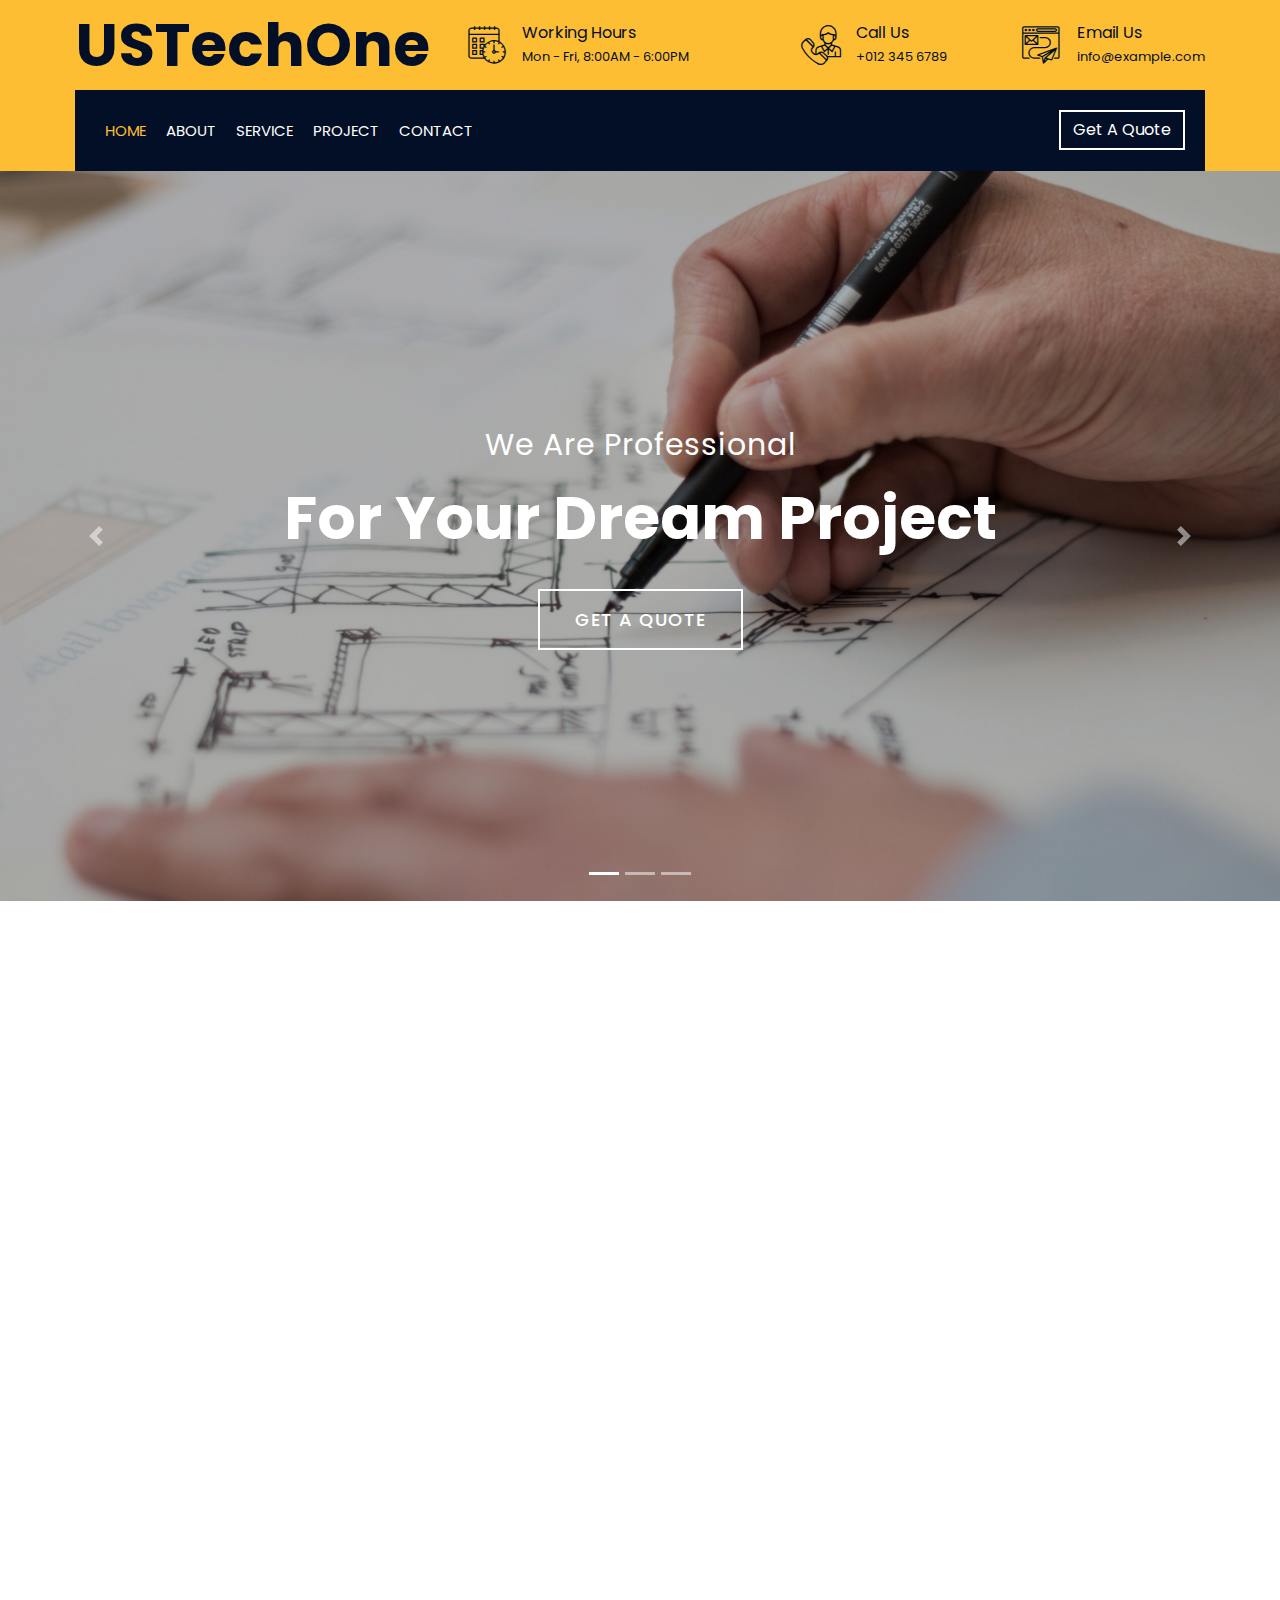
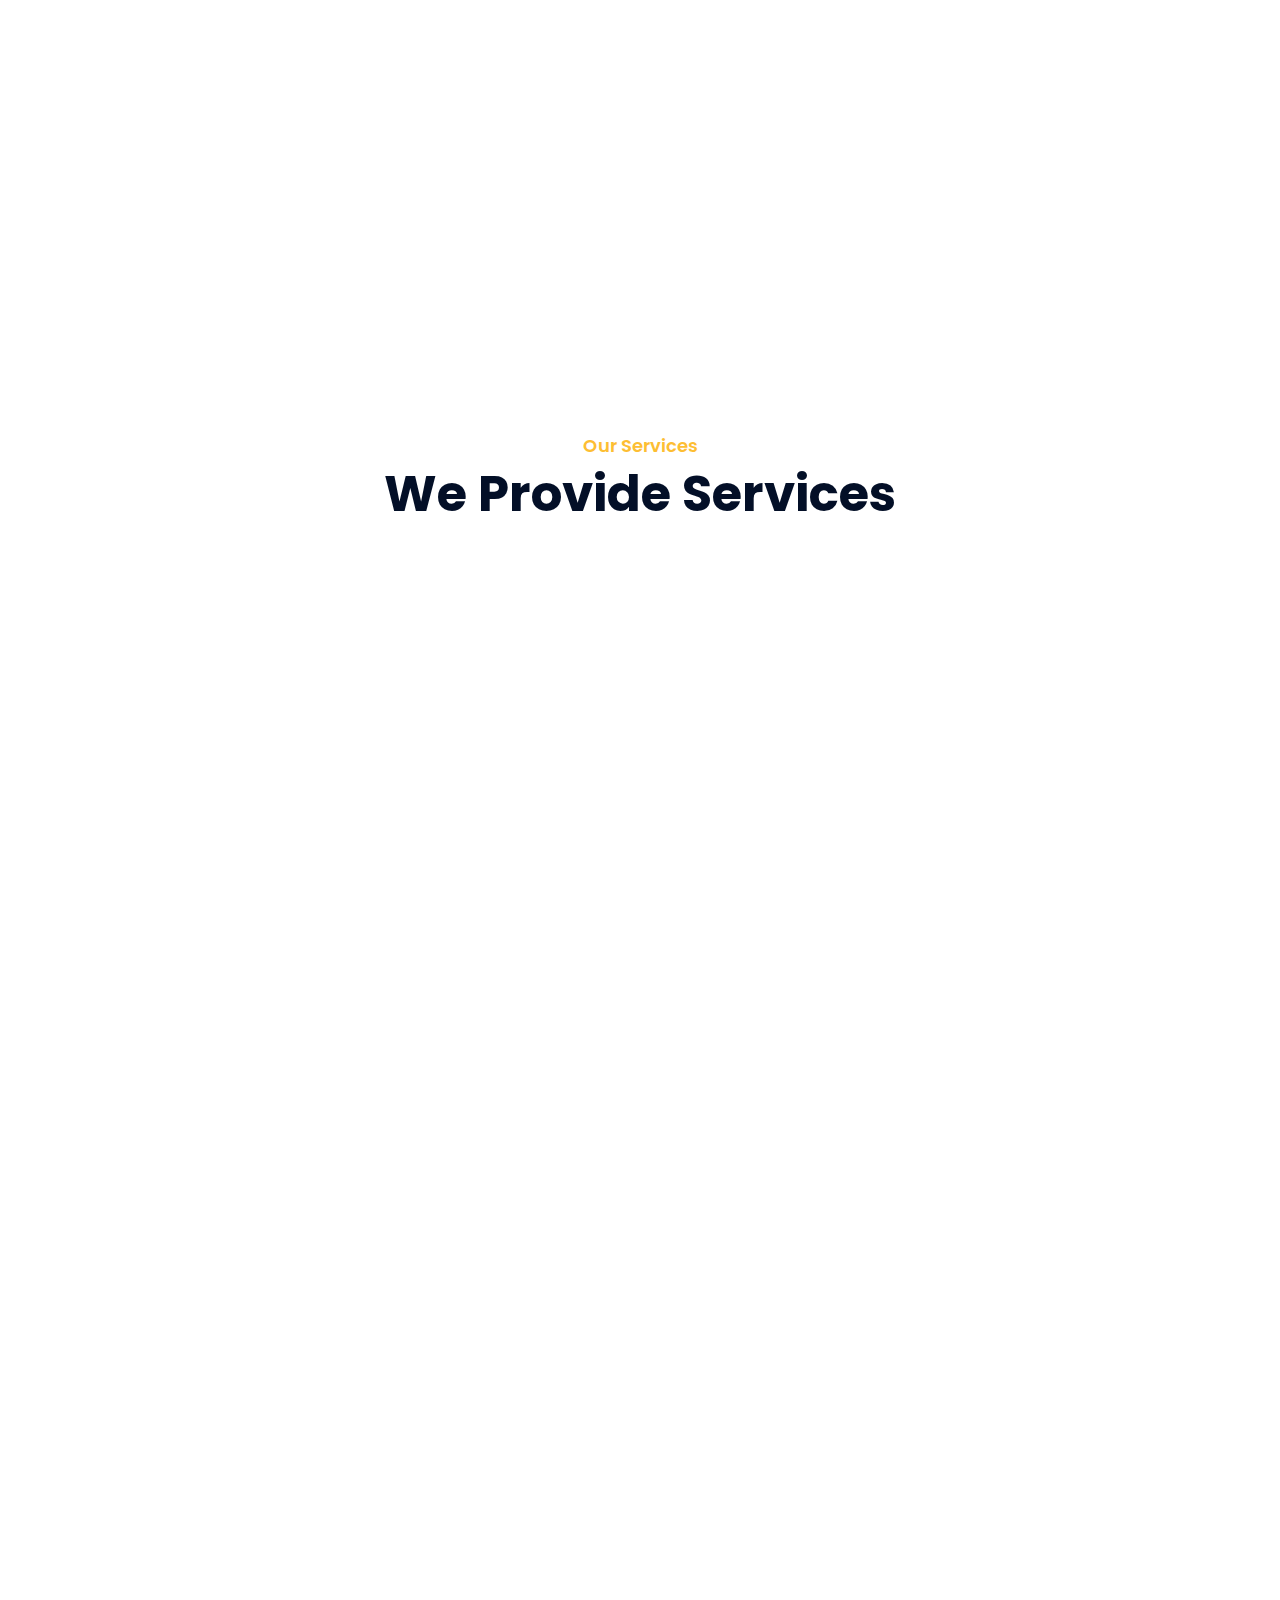
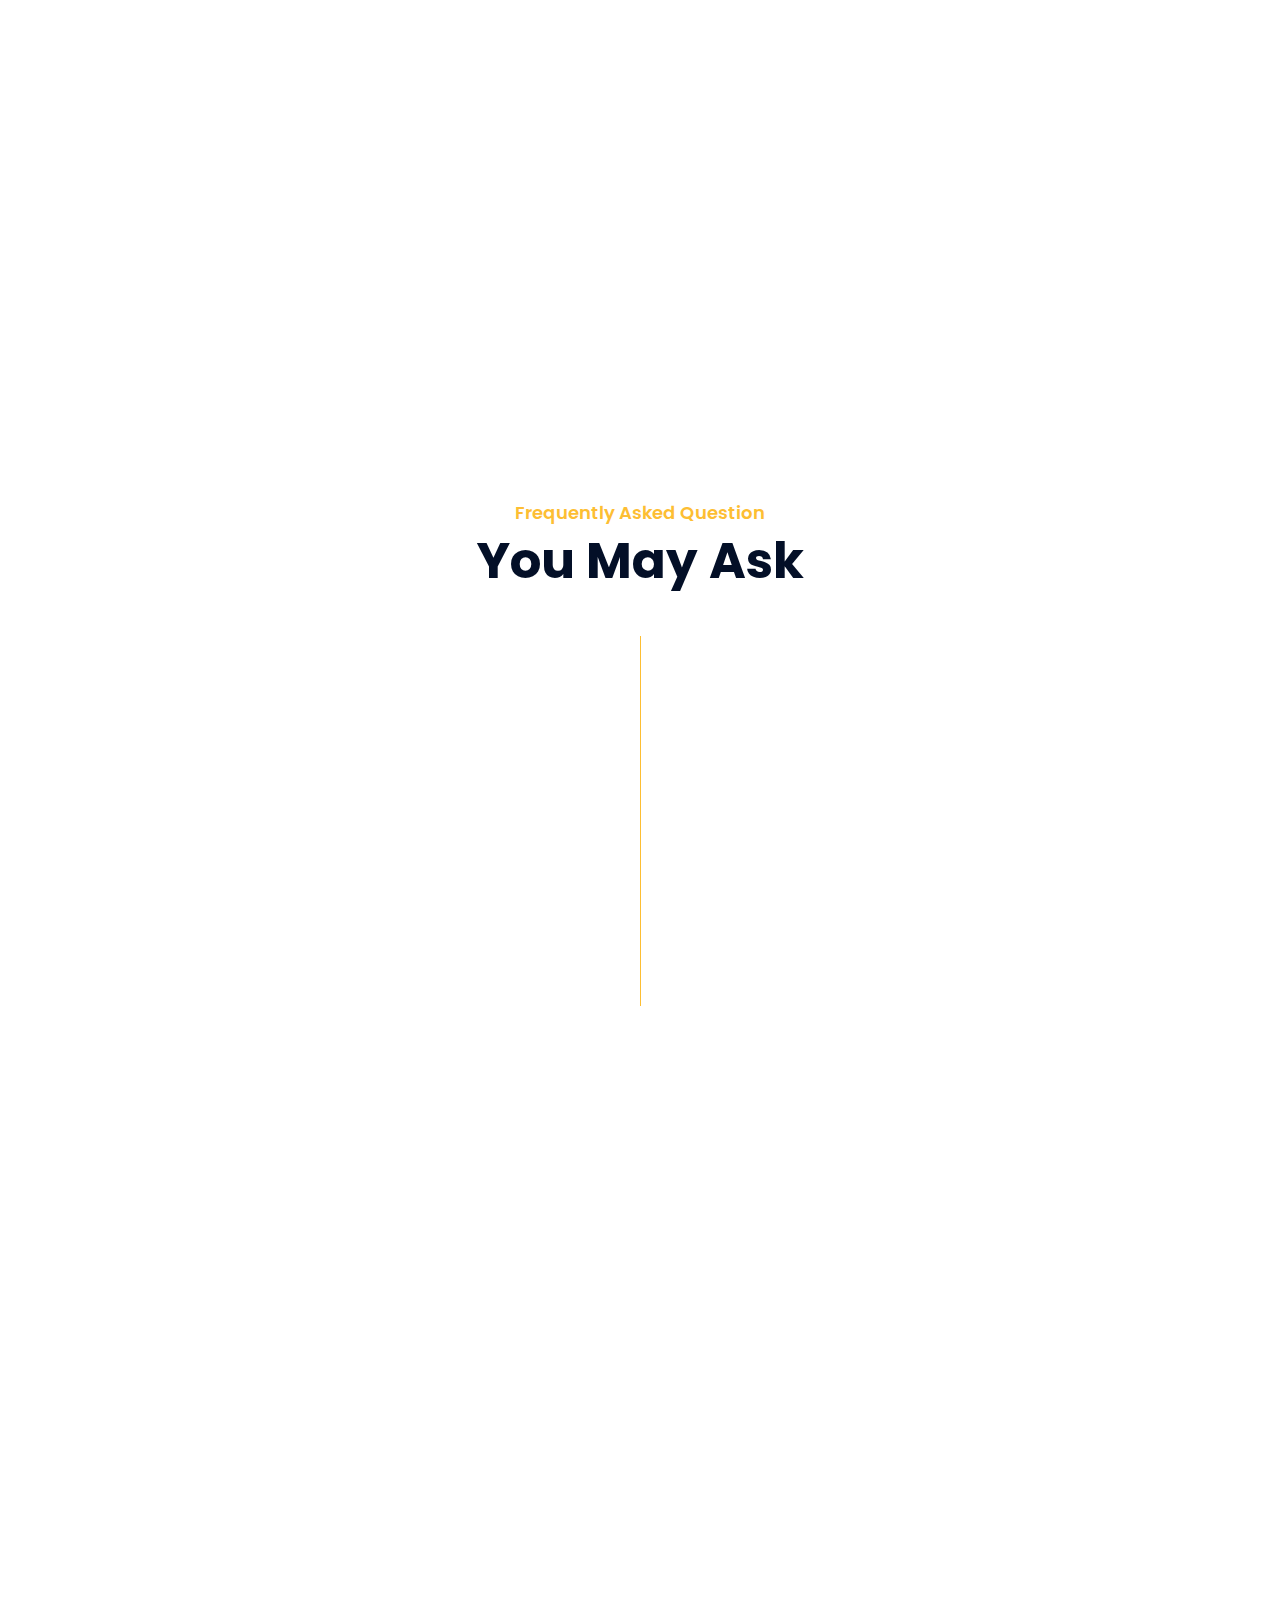
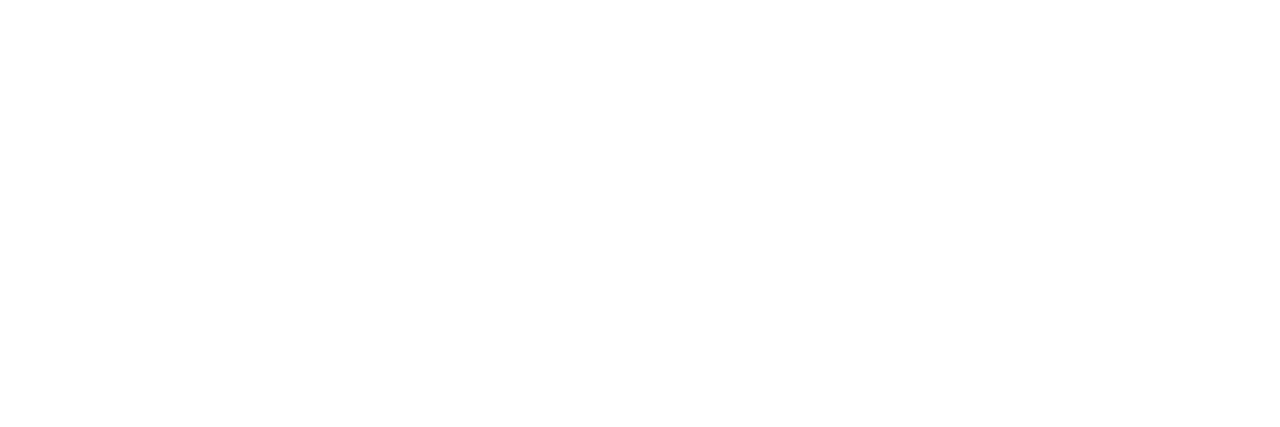
<file: index.html>
<!DOCTYPE html>
<html lang="en">
    <head>
        <meta charset="utf-8">
        <title>USTechOne - Plant Design, Drafting, Software Development and AI</title>
        <meta content="width=device-width, initial-scale=1.0" name="viewport">
        <meta content="Construction Company Website Template" name="keywords">
        <meta content="Construction Company Website Template" name="description">

        <!-- Favicon -->
        <link href="img/favicon.ico" rel="icon">

        <!-- Google Font -->
        <link href="https://fonts.googleapis.com/css2?family=Poppins:wght@100;200;300;400;500;600;700;800;900&display=swap" rel="stylesheet">

        <!-- CSS Libraries -->
        <link href="https://stackpath.bootstrapcdn.com/bootstrap/4.4.1/css/bootstrap.min.css" rel="stylesheet">
        <link href="https://cdnjs.cloudflare.com/ajax/libs/font-awesome/5.10.0/css/all.min.css" rel="stylesheet">
        <link href="lib/flaticon/font/flaticon.css" rel="stylesheet"> 
        <link href="lib/animate/animate.min.css" rel="stylesheet">
        <link href="lib/owlcarousel/assets/owl.carousel.min.css" rel="stylesheet">
        <link href="lib/lightbox/css/lightbox.min.css" rel="stylesheet">
        <link href="lib/slick/slick.css" rel="stylesheet">
        <link href="lib/slick/slick-theme.css" rel="stylesheet">

        <!-- Template Stylesheet -->
        <link href="css/style.css" rel="stylesheet">
    </head>

    <body>
        <div class="wrapper">
            <!-- Top Bar Start -->
            <div class="top-bar">
                <div class="container-fluid">
                    <div class="row align-items-center">
                        <div class="col-lg-4 col-md-12">
                            <div class="logo">
                                <a href="index.html">
                                    <h1>USTechOne</h1>
                                    <!-- <img src="img/logo.jpg" alt="Logo"> -->
                                </a>
                            </div>
                        </div>
                        <div class="col-lg-8 col-md-7 d-none d-lg-block">
                            <div class="row">
                                <div class="col-4">
                                    <div class="top-bar-item">
                                        <div class="top-bar-icon">
                                            <i class="flaticon-calendar"></i>
                                        </div>
                                        <div class="top-bar-text">
                                            <h3>Working Hours</h3>
                                            <p>Mon - Fri, 8:00AM - 6:00PM</p>
                                        </div>
                                    </div>
                                </div>
                                <div class="col-4">
                                    <div class="top-bar-item">
                                        <div class="top-bar-icon">
                                            <i class="flaticon-call"></i>
                                        </div>
                                        <div class="top-bar-text">
                                            <h3>Call Us</h3>
                                            <p>+012 345 6789</p>
                                        </div>
                                    </div>
                                </div>
                                <div class="col-4">
                                    <div class="top-bar-item">
                                        <div class="top-bar-icon">
                                            <i class="flaticon-send-mail"></i>
                                        </div>
                                        <div class="top-bar-text">
                                            <h3>Email Us</h3>
                                            <p>info@example.com</p>
                                        </div>
                                    </div>
                                </div>
                            </div>
                        </div>
                    </div>
                </div>
            </div>
            <!-- Top Bar End -->

            <!-- Nav Bar Start -->
            <div class="nav-bar">
                <div class="container-fluid">
                    <nav class="navbar navbar-expand-lg bg-dark navbar-dark">
                        <a href="#" class="navbar-brand">MENU</a>
                        <button type="button" class="navbar-toggler" data-toggle="collapse" data-target="#navbarCollapse">
                            <span class="navbar-toggler-icon"></span>
                        </button>

                        <div class="collapse navbar-collapse justify-content-between" id="navbarCollapse">
                            <div class="navbar-nav mr-auto">
                                <a href="index.html" class="nav-item nav-link active">Home</a>
                                <a href="about.html" class="nav-item nav-link">About</a>
                                <a href="service.html" class="nav-item nav-link">Service</a>
                                <a href="portfolio.html" class="nav-item nav-link">Project</a>
                                <a href="contact.html" class="nav-item nav-link">Contact</a>
                            </div>
                            <div class="ml-auto">
                                <a class="btn" href="#">Get A Quote</a>
                            </div>
                        </div>
                    </nav>
                </div>
            </div>
            <!-- Nav Bar End -->


            <!-- Carousel Start -->
            <div id="carousel" class="carousel slide" data-ride="carousel">
                <ol class="carousel-indicators">
                    <li data-target="#carousel" data-slide-to="0" class="active"></li>
                    <li data-target="#carousel" data-slide-to="1"></li>
                    <li data-target="#carousel" data-slide-to="2"></li>
                </ol>
                <div class="carousel-inner">
                    <div class="carousel-item active">
                        <img src="img/carousel-1.jpg" alt="Carousel Image">
                        <div class="carousel-caption">
                            <p class="animated fadeInRight">We Are Professional</p>
                            <h1 class="animated fadeInLeft">For Your Dream Project</h1>
                            <a class="btn animated fadeInUp" href="https://htmlcodex.com/construction-company-website-template">Get A Quote</a>
                        </div>
                    </div>

                    <div class="carousel-item">
                        <img src="img/carousel-2.jpg" alt="Carousel Image">
                        <div class="carousel-caption">
                            <p class="animated fadeInRight">Professional Designers for your</p>
                            <h1 class="animated fadeInLeft">Plant Design and Drafting</h1>
                            <a class="btn animated fadeInUp" href="https://htmlcodex.com/construction-company-website-template">Get A Quote</a>
                        </div>
                    </div>

                    <div class="carousel-item">
                        <img src="img/carousel-3.webp" alt="Carousel Image">
                        <div class="carousel-caption">
                            <p class="animated fadeInRight">We will help you with</p>
                            <h1 class="animated fadeInLeft">Software Development and AI</h1>
                            <a class="btn animated fadeInUp" href="https://htmlcodex.com/construction-company-website-template">Get A Quote</a>
                        </div>
                    </div>
                </div>

                <a class="carousel-control-prev" href="#carousel" role="button" data-slide="prev">
                    <span class="carousel-control-prev-icon" aria-hidden="true"></span>
                    <span class="sr-only">Previous</span>
                </a>
                <a class="carousel-control-next" href="#carousel" role="button" data-slide="next">
                    <span class="carousel-control-next-icon" aria-hidden="true"></span>
                    <span class="sr-only">Next</span>
                </a>
            </div>
            <!-- Carousel End -->


            <!-- Feature Start-->
            <div class="feature wow fadeInUp" data-wow-delay="0.1s">
                <div class="container-fluid">
                    <div class="row align-items-center">
                        <div class="col-lg-4 col-md-12">
                            <div class="feature-item">
                                <div class="feature-icon">
                                    <i class="flaticon-worker"></i>
                                </div>
                                <div class="feature-text">
                                    <h3>Expert Worker</h3>
                                    <p>Lorem ipsum dolor sit amet elit. Phasus nec pretim ornare velit non</p>
                                </div>
                            </div>
                        </div>
                        <div class="col-lg-4 col-md-12">
                            <div class="feature-item">
                                <div class="feature-icon">
                                    <i class="flaticon-building"></i>
                                </div>
                                <div class="feature-text">
                                    <h3>Quality Work</h3>
                                    <p>Lorem ipsum dolor sit amet elit. Phasus nec pretim ornare velit non</p>
                                </div>
                            </div>
                        </div>
                        <div class="col-lg-4 col-md-12">
                            <div class="feature-item">
                                <div class="feature-icon">
                                    <i class="flaticon-call"></i>
                                </div>
                                <div class="feature-text">
                                    <h3>24/7 Support</h3>
                                    <p>Lorem ipsum dolor sit amet elit. Phasus nec pretim ornare velit non</p>
                                </div>
                            </div>
                        </div>
                    </div>
                </div>
            </div>
            <!-- Feature End-->


            <!-- About Start -->
            <div class="about wow fadeInUp" data-wow-delay="0.1s">
                <div class="container">
                    <div class="row align-items-center">
                        <div class="col-lg-5 col-md-6">
                            <div class="about-img">
                                <img src="img/about.jpg" alt="Image">
                            </div>
                        </div>
                        <div class="col-lg-7 col-md-6">
                            <div class="section-header text-left">
                                <p>Welcome to USTechOne</p>
                                <h2>25 Years Experience</h2>
                            </div>
                            <div class="about-text">
                                <p>
                                    Lorem ipsum dolor sit amet, consectetur adipiscing elit. Phasellus nec pretium mi. Curabitur facilisis ornare velit non vulputate. Aliquam metus tortor, auctor id gravida condimentum, viverra quis sem.
                                </p>
                                <p>
                                    Lorem ipsum dolor sit amet, consectetur adipiscing elit. Phasellus nec pretium mi. Curabitur facilisis ornare velit non vulputate. Aliquam metus tortor, auctor id gravida condimentum, viverra quis sem. Curabitur non nisl nec nisi scelerisque maximus. Aenean consectetur convallis porttitor. Aliquam interdum at lacus non blandit.
                                </p>
                                <a class="btn" href="">Learn More</a>
                            </div>
                        </div>
                    </div>
                </div>
            </div>
            <!-- About End -->


            <!-- Fact Start -->
            <div class="fact">
                <div class="container-fluid">
                    <div class="row counters">
                        <div class="col-md-6 fact-left wow slideInLeft">
                            <div class="row">
                                <div class="col-6">
                                    <div class="fact-icon">
                                        <i class="flaticon-worker"></i>
                                    </div>
                                    <div class="fact-text">
                                        <h2 data-toggle="counter-up">109</h2>
                                        <p>Expert Workers</p>
                                    </div>
                                </div>
                                <div class="col-6">
                                    <div class="fact-icon">
                                        <i class="flaticon-building"></i>
                                    </div>
                                    <div class="fact-text">
                                        <h2 data-toggle="counter-up">485</h2>
                                        <p>Happy Clients</p>
                                    </div>
                                </div>
                            </div>
                        </div>
                        <div class="col-md-6 fact-right wow slideInRight">
                            <div class="row">
                                <div class="col-6">
                                    <div class="fact-icon">
                                        <i class="flaticon-address"></i>
                                    </div>
                                    <div class="fact-text">
                                        <h2 data-toggle="counter-up">789</h2>
                                        <p>Completed Projects</p>
                                    </div>
                                </div>
                                <div class="col-6">
                                    <div class="fact-icon">
                                        <i class="flaticon-crane"></i>
                                    </div>
                                    <div class="fact-text">
                                        <h2 data-toggle="counter-up">890</h2>
                                        <p>Running Projects</p>
                                    </div>
                                </div>
                            </div>
                        </div>
                    </div>
                </div>
            </div>
            <!-- Fact End -->


            <!-- Service Start -->
            <div class="service">
                <div class="container">
                    <div class="section-header text-center">
                        <p>Our Services</p>
                        <h2>We Provide Services</h2>
                    </div>
                    <div class="row">
                        <div class="col-lg-4 col-md-6 wow fadeInUp" data-wow-delay="0.1s">
                            <div class="service-item">
                                <div class="service-img">
                                    <img src="img/service-1.jpg" alt="Image">
                                    <div class="service-overlay">
                                        <p>
                                            Lorem ipsum dolor sit amet, consectetur adipiscing elit. Phasellus nec pretium mi. Curabitur facilisis ornare velit non vulputate. Aliquam metus tortor, auctor id gravida condimentum, viverra quis sem.
                                        </p>
                                    </div>
                                </div>
                                <div class="service-text">
                                    <h3>Plant Design</h3>
                                    <a class="btn" href="img/service-1.jpg" data-lightbox="service">+</a>
                                </div>
                            </div>
                        </div>
                        <div class="col-lg-4 col-md-6 wow fadeInUp" data-wow-delay="0.2s">
                            <div class="service-item">
                                <div class="service-img">
                                    <img src="img/service-2.jpg" alt="Image">
                                    <div class="service-overlay">
                                        <p>
                                            Lorem ipsum dolor sit amet, consectetur adipiscing elit. Phasellus nec pretium mi. Curabitur facilisis ornare velit non vulputate. Aliquam metus tortor, auctor id gravida condimentum, viverra quis sem.
                                        </p>
                                    </div>
                                </div>
                                <div class="service-text">
                                    <h3>Software Development</h3>
                                    <a class="btn" href="img/service-2.jpg" data-lightbox="service">+</a>
                                </div>
                            </div>
                        </div>
                        <div class="col-lg-4 col-md-6 wow fadeInUp" data-wow-delay="0.3s">
                            <div class="service-item">
                                <div class="service-img">
                                    <img src="img/service-3.jpg" alt="Image">
                                    <div class="service-overlay">
                                        <p>
                                            Lorem ipsum dolor sit amet, consectetur adipiscing elit. Phasellus nec pretium mi. Curabitur facilisis ornare velit non vulputate. Aliquam metus tortor, auctor id gravida condimentum, viverra quis sem.
                                        </p>
                                    </div>
                                </div>
                                <div class="service-text">
                                    <h3>AI Implementation</h3>
                                    <a class="btn" href="img/service-3.jpg" data-lightbox="service">+</a>
                                </div>
                            </div>
                        </div>
                        <div class="col-lg-4 col-md-6 wow fadeInUp" data-wow-delay="0.4s">
                            <div class="service-item">
                                <div class="service-img">
                                    <img src="img/service-4.jpg" alt="Image">
                                    <div class="service-overlay">
                                        <p>
                                            Lorem ipsum dolor sit amet, consectetur adipiscing elit. Phasellus nec pretium mi. Curabitur facilisis ornare velit non vulputate. Aliquam metus tortor, auctor id gravida condimentum, viverra quis sem.
                                        </p>
                                    </div>
                                </div>
                                <div class="service-text">
                                    <h3>Plant Drafting</h3>
                                    <a class="btn" href="img/service-4.jpg" data-lightbox="service">+</a>
                                </div>
                            </div>
                        </div>
                        <div class="col-lg-4 col-md-6 wow fadeInUp" data-wow-delay="0.5s">
                            <div class="service-item">
                                <div class="service-img">
                                    <img src="img/service-5.jpg" alt="Image">
                                    <div class="service-overlay">
                                        <p>
                                            Lorem ipsum dolor sit amet, consectetur adipiscing elit. Phasellus nec pretium mi. Curabitur facilisis ornare velit non vulputate. Aliquam metus tortor, auctor id gravida condimentum, viverra quis sem.
                                        </p>
                                    </div>
                                </div>
                                <div class="service-text">
                                    <h3>Fixing & Support</h3>
                                    <a class="btn" href="img/service-5.jpg" data-lightbox="service">+</a>
                                </div>
                            </div>
                        </div>
                        <div class="col-lg-4 col-md-6 wow fadeInUp" data-wow-delay="0.6s">
                            <div class="service-item">
                                <div class="service-img">
                                    <img src="img/service-6.jpg" alt="Image">
                                    <div class="service-overlay">
                                        <p>
                                            Lorem ipsum dolor sit amet, consectetur adipiscing elit. Phasellus nec pretium mi. Curabitur facilisis ornare velit non vulputate. Aliquam metus tortor, auctor id gravida condimentum, viverra quis sem.
                                        </p>
                                    </div>
                                </div>
                                <div class="service-text">
                                    <h3>Design Fixing</h3>
                                    <a class="btn" href="img/service-6.jpg" data-lightbox="service">+</a>
                                </div>
                            </div>
                        </div>
                    </div>
                </div>
            </div>
            <!-- Service End -->


            <!-- Video Start -->
            <div class="video wow fadeIn" data-wow-delay="0.1s">
                <div class="container">
                    <button type="button" class="btn-play" data-toggle="modal" data-src="https://www.youtube.com/embed/DWRcNpR6Kdc" data-target="#videoModal">
                        <span></span>
                    </button>
                </div>
            </div>
            
            <div class="modal fade" id="videoModal" tabindex="-1" role="dialog" aria-labelledby="exampleModalLabel" aria-hidden="true">
                <div class="modal-dialog" role="document">
                    <div class="modal-content">
                        <div class="modal-body">
                            <button type="button" class="close" data-dismiss="modal" aria-label="Close">
                                <span aria-hidden="true">&times;</span>
                            </button>        
                            <!-- 16:9 aspect ratio -->
                            <div class="embed-responsive embed-responsive-16by9">
                                <iframe class="embed-responsive-item" src="" id="video"  allowscriptaccess="always" allow="autoplay"></iframe>
                            </div>
                        </div>
                    </div>
                </div>
            </div>
            <!-- Video End -->       

            <!-- FAQs Start -->
            <div class="faqs">
                <div class="container">
                    <div class="section-header text-center">
                        <p>Frequently Asked Question</p>
                        <h2>You May Ask</h2>
                    </div>
                    <div class="row">
                        <div class="col-md-6">
                            <div id="accordion-1">
                                <div class="card wow fadeInLeft" data-wow-delay="0.1s">
                                    <div class="card-header">
                                        <a class="card-link collapsed" data-toggle="collapse" href="#collapseOne">
                                            Lorem ipsum dolor sit amet?
                                        </a>
                                    </div>
                                    <div id="collapseOne" class="collapse" data-parent="#accordion-1">
                                        <div class="card-body">
                                            Lorem ipsum dolor sit amet, consectetur adipiscing elit. Phasellus nec pretium mi. Curabitur facilisis ornare velit non.
                                        </div>
                                    </div>
                                </div>
                                <div class="card wow fadeInLeft" data-wow-delay="0.2s">
                                    <div class="card-header">
                                        <a class="card-link collapsed" data-toggle="collapse" href="#collapseTwo">
                                            Lorem ipsum dolor sit amet?
                                        </a>
                                    </div>
                                    <div id="collapseTwo" class="collapse" data-parent="#accordion-1">
                                        <div class="card-body">
                                            Lorem ipsum dolor sit amet, consectetur adipiscing elit. Phasellus nec pretium mi. Curabitur facilisis ornare velit non.
                                        </div>
                                    </div>
                                </div>
                                <div class="card wow fadeInLeft" data-wow-delay="0.3s">
                                    <div class="card-header">
                                        <a class="card-link collapsed" data-toggle="collapse" href="#collapseThree">
                                            Lorem ipsum dolor sit amet?
                                        </a>
                                    </div>
                                    <div id="collapseThree" class="collapse" data-parent="#accordion-1">
                                        <div class="card-body">
                                            Lorem ipsum dolor sit amet, consectetur adipiscing elit. Phasellus nec pretium mi. Curabitur facilisis ornare velit non.
                                        </div>
                                    </div>
                                </div>
                                <div class="card wow fadeInLeft" data-wow-delay="0.4s">
                                    <div class="card-header">
                                        <a class="card-link collapsed" data-toggle="collapse" href="#collapseFour">
                                            Lorem ipsum dolor sit amet?
                                        </a>
                                    </div>
                                    <div id="collapseFour" class="collapse" data-parent="#accordion-1">
                                        <div class="card-body">
                                            Lorem ipsum dolor sit amet, consectetur adipiscing elit. Phasellus nec pretium mi. Curabitur facilisis ornare velit non.
                                        </div>
                                    </div>
                                </div>
                                <div class="card wow fadeInLeft" data-wow-delay="0.5s">
                                    <div class="card-header">
                                        <a class="card-link collapsed" data-toggle="collapse" href="#collapseFive">
                                            Lorem ipsum dolor sit amet?
                                        </a>
                                    </div>
                                    <div id="collapseFive" class="collapse" data-parent="#accordion-1">
                                        <div class="card-body">
                                            Lorem ipsum dolor sit amet, consectetur adipiscing elit. Phasellus nec pretium mi. Curabitur facilisis ornare velit non.
                                        </div>
                                    </div>
                                </div>
                            </div>
                        </div>
                        <div class="col-md-6">
                            <div id="accordion-2">
                                <div class="card wow fadeInRight" data-wow-delay="0.1s">
                                    <div class="card-header">
                                        <a class="card-link collapsed" data-toggle="collapse" href="#collapseSix">
                                            Lorem ipsum dolor sit amet?
                                        </a>
                                    </div>
                                    <div id="collapseSix" class="collapse" data-parent="#accordion-2">
                                        <div class="card-body">
                                            Lorem ipsum dolor sit amet, consectetur adipiscing elit. Phasellus nec pretium mi. Curabitur facilisis ornare velit non.
                                        </div>
                                    </div>
                                </div>
                                <div class="card wow fadeInRight" data-wow-delay="0.2s">
                                    <div class="card-header">
                                        <a class="card-link collapsed" data-toggle="collapse" href="#collapseSeven">
                                            Lorem ipsum dolor sit amet?
                                        </a>
                                    </div>
                                    <div id="collapseSeven" class="collapse" data-parent="#accordion-2">
                                        <div class="card-body">
                                            Lorem ipsum dolor sit amet, consectetur adipiscing elit. Phasellus nec pretium mi. Curabitur facilisis ornare velit non.
                                        </div>
                                    </div>
                                </div>
                                <div class="card wow fadeInRight" data-wow-delay="0.3s">
                                    <div class="card-header">
                                        <a class="card-link collapsed" data-toggle="collapse" href="#collapseEight">
                                            Lorem ipsum dolor sit amet?
                                        </a>
                                    </div>
                                    <div id="collapseEight" class="collapse" data-parent="#accordion-2">
                                        <div class="card-body">
                                            Lorem ipsum dolor sit amet, consectetur adipiscing elit. Phasellus nec pretium mi. Curabitur facilisis ornare velit non.
                                        </div>
                                    </div>
                                </div>
                                <div class="card wow fadeInRight" data-wow-delay="0.4s">
                                    <div class="card-header">
                                        <a class="card-link collapsed" data-toggle="collapse" href="#collapseNine">
                                            Lorem ipsum dolor sit amet?
                                        </a>
                                    </div>
                                    <div id="collapseNine" class="collapse" data-parent="#accordion-2">
                                        <div class="card-body">
                                            Lorem ipsum dolor sit amet, consectetur adipiscing elit. Phasellus nec pretium mi. Curabitur facilisis ornare velit non.
                                        </div>
                                    </div>
                                </div>
                                <div class="card wow fadeInRight" data-wow-delay="0.5s">
                                    <div class="card-header">
                                        <a class="card-link collapsed" data-toggle="collapse" href="#collapseTen">
                                            Lorem ipsum dolor sit amet?
                                        </a>
                                    </div>
                                    <div id="collapseTen" class="collapse" data-parent="#accordion-2">
                                        <div class="card-body">
                                            Lorem ipsum dolor sit amet, consectetur adipiscing elit. Phasellus nec pretium mi. Curabitur facilisis ornare velit non.
                                        </div>
                                    </div>
                                </div>
                            </div>
                        </div>
                    </div>
                </div>
            </div>
            <!-- FAQs End -->


            <!-- Testimonial Start -->
            <div class="testimonial wow fadeIn" data-wow-delay="0.1s">
                <div class="container">
                    <div class="row">
                        <div class="col-12">
                            <div class="testimonial-slider-nav">
                                <div class="slider-nav"><img src="img/testimonial-1.jpg" alt="Testimonial"></div>
                                <div class="slider-nav"><img src="img/testimonial-2.jpg" alt="Testimonial"></div>
                                <div class="slider-nav"><img src="img/testimonial-3.jpg" alt="Testimonial"></div>
                                <div class="slider-nav"><img src="img/testimonial-4.jpg" alt="Testimonial"></div>
                                <div class="slider-nav"><img src="img/testimonial-1.jpg" alt="Testimonial"></div>
                                <div class="slider-nav"><img src="img/testimonial-2.jpg" alt="Testimonial"></div>
                                <div class="slider-nav"><img src="img/testimonial-3.jpg" alt="Testimonial"></div>
                                <div class="slider-nav"><img src="img/testimonial-4.jpg" alt="Testimonial"></div>
                            </div>
                        </div>
                    </div>
                    <div class="row">
                        <div class="col-12">
                            <div class="testimonial-slider">
                                <div class="slider-item">
                                    <h3>Customer Name</h3>
                                    <h4>profession</h4>
                                    <p>Lorem ipsum dolor sit amet, consectetur adipiscing elit. Phasellus nec pretium mi. Curabitur facilisis ornare velit non vulputate. Aliquam metus tortor, auctor id gravida condimentum, viverra quis sem. Curabitur non nisl nec nisi scelerisque maximus.</p>
                                </div>
                                <div class="slider-item">
                                    <h3>Customer Name</h3>
                                    <h4>profession</h4>
                                    <p>Lorem ipsum dolor sit amet, consectetur adipiscing elit. Phasellus nec pretium mi. Curabitur facilisis ornare velit non vulputate. Aliquam metus tortor, auctor id gravida condimentum, viverra quis sem. Curabitur non nisl nec nisi scelerisque maximus.</p>
                                </div>
                                <div class="slider-item">
                                    <h3>Customer Name</h3>
                                    <h4>profession</h4>
                                    <p>Lorem ipsum dolor sit amet, consectetur adipiscing elit. Phasellus nec pretium mi. Curabitur facilisis ornare velit non vulputate. Aliquam metus tortor, auctor id gravida condimentum, viverra quis sem. Curabitur non nisl nec nisi scelerisque maximus.</p>
                                </div>
                                <div class="slider-item">
                                    <h3>Customer Name</h3>
                                    <h4>profession</h4>
                                    <p>Lorem ipsum dolor sit amet, consectetur adipiscing elit. Phasellus nec pretium mi. Curabitur facilisis ornare velit non vulputate. Aliquam metus tortor, auctor id gravida condimentum, viverra quis sem. Curabitur non nisl nec nisi scelerisque maximus.</p>
                                </div>
                                <div class="slider-item">
                                    <h3>Customer Name</h3>
                                    <h4>profession</h4>
                                    <p>Lorem ipsum dolor sit amet, consectetur adipiscing elit. Phasellus nec pretium mi. Curabitur facilisis ornare velit non vulputate. Aliquam metus tortor, auctor id gravida condimentum, viverra quis sem. Curabitur non nisl nec nisi scelerisque maximus.</p>
                                </div>
                                <div class="slider-item">
                                    <h3>Customer Name</h3>
                                    <h4>profession</h4>
                                    <p>Lorem ipsum dolor sit amet, consectetur adipiscing elit. Phasellus nec pretium mi. Curabitur facilisis ornare velit non vulputate. Aliquam metus tortor, auctor id gravida condimentum, viverra quis sem. Curabitur non nisl nec nisi scelerisque maximus.</p>
                                </div>
                                <div class="slider-item">
                                    <h3>Customer Name</h3>
                                    <h4>profession</h4>
                                    <p>Lorem ipsum dolor sit amet, consectetur adipiscing elit. Phasellus nec pretium mi. Curabitur facilisis ornare velit non vulputate. Aliquam metus tortor, auctor id gravida condimentum, viverra quis sem. Curabitur non nisl nec nisi scelerisque maximus.</p>
                                </div>
                                <div class="slider-item">
                                    <h3>Customer Name</h3>
                                    <h4>profession</h4>
                                    <p>Lorem ipsum dolor sit amet, consectetur adipiscing elit. Phasellus nec pretium mi. Curabitur facilisis ornare velit non vulputate. Aliquam metus tortor, auctor id gravida condimentum, viverra quis sem. Curabitur non nisl nec nisi scelerisque maximus.</p>
                                </div>
                            </div>
                        </div>
                    </div>
                </div>
            </div>
            <!-- Testimonial End -->

            <!-- Footer Start -->
            <div class="footer wow fadeIn" data-wow-delay="0.3s">
                <div class="container">
                    <div class="row">
                        <div class="col-md-6 col-lg-3">
                            <div class="footer-contact">
                                <h2>Office Contact</h2>
                                <p><i class="fa fa-map-marker-alt"></i>123 Street, New York, USA</p>
                                <p><i class="fa fa-phone-alt"></i>+012 345 67890</p>
                                <p><i class="fa fa-envelope"></i>info@example.com</p>
                                <div class="footer-social">
                                    <a href=""><i class="fab fa-twitter"></i></a>
                                    <a href=""><i class="fab fa-facebook-f"></i></a>
                                    <a href=""><i class="fab fa-youtube"></i></a>
                                    <a href=""><i class="fab fa-instagram"></i></a>
                                    <a href=""><i class="fab fa-linkedin-in"></i></a>
                                </div>
                            </div>
                        </div>
                        <div class="col-md-6 col-lg-3">
                            <div class="footer-link">
                                <h2>Services Areas</h2>
                                <a href="">Plant Design</a>
                                <a href="">Software Development</a>
                                <a href="">AI Implementation</a>
                                <a href="">Plant Drafting</a>
                                <a href="">Fixing & Support</a>
                            </div>
                        </div>
                        <div class="col-md-6 col-lg-3">
                            <div class="footer-link">
                                <h2>Useful Pages</h2>
                                <a href="">About Us</a>
                                <a href="">Contact Us</a>
                                <a href="">Projects</a>
                                <a href="">Service</a>
                            </div>
                        </div>
                        <div class="col-md-6 col-lg-3">
                            <div class="newsletter">
                                <h2>Newsletter</h2>
                                <p>
                                    Lorem ipsum dolor sit amet elit. Phasellus nec pretium mi. Curabitur facilisis ornare velit non vulpu
                                </p>
                                <div class="form">
                                    <input class="form-control" placeholder="Email here">
                                    <button class="btn">Submit</button>
                                </div>
                            </div>
                        </div>
                    </div>
                </div>
                <div class="container copyright">
                    <div class="row">
                        <div>
                            <p>&copy; <a href="#">USTechOne</a>, All Right Reserved.</p>
                        </div>
                    </div>
                </div>
            </div>
            <!-- Footer End -->

            <a href="#" class="back-to-top"><i class="fa fa-chevron-up"></i></a>
        </div>

        <!-- JavaScript Libraries -->
        <script src="https://code.jquery.com/jquery-3.4.1.min.js"></script>
        <script src="https://stackpath.bootstrapcdn.com/bootstrap/4.4.1/js/bootstrap.bundle.min.js"></script>
        <script src="lib/easing/easing.min.js"></script>
        <script src="lib/wow/wow.min.js"></script>
        <script src="lib/owlcarousel/owl.carousel.min.js"></script>
        <script src="lib/isotope/isotope.pkgd.min.js"></script>
        <script src="lib/lightbox/js/lightbox.min.js"></script>
        <script src="lib/waypoints/waypoints.min.js"></script>
        <script src="lib/counterup/counterup.min.js"></script>
        <script src="lib/slick/slick.min.js"></script>

        <!-- Template Javascript -->
        <script src="js/main.js"></script>
    </body>
</html>
</file>
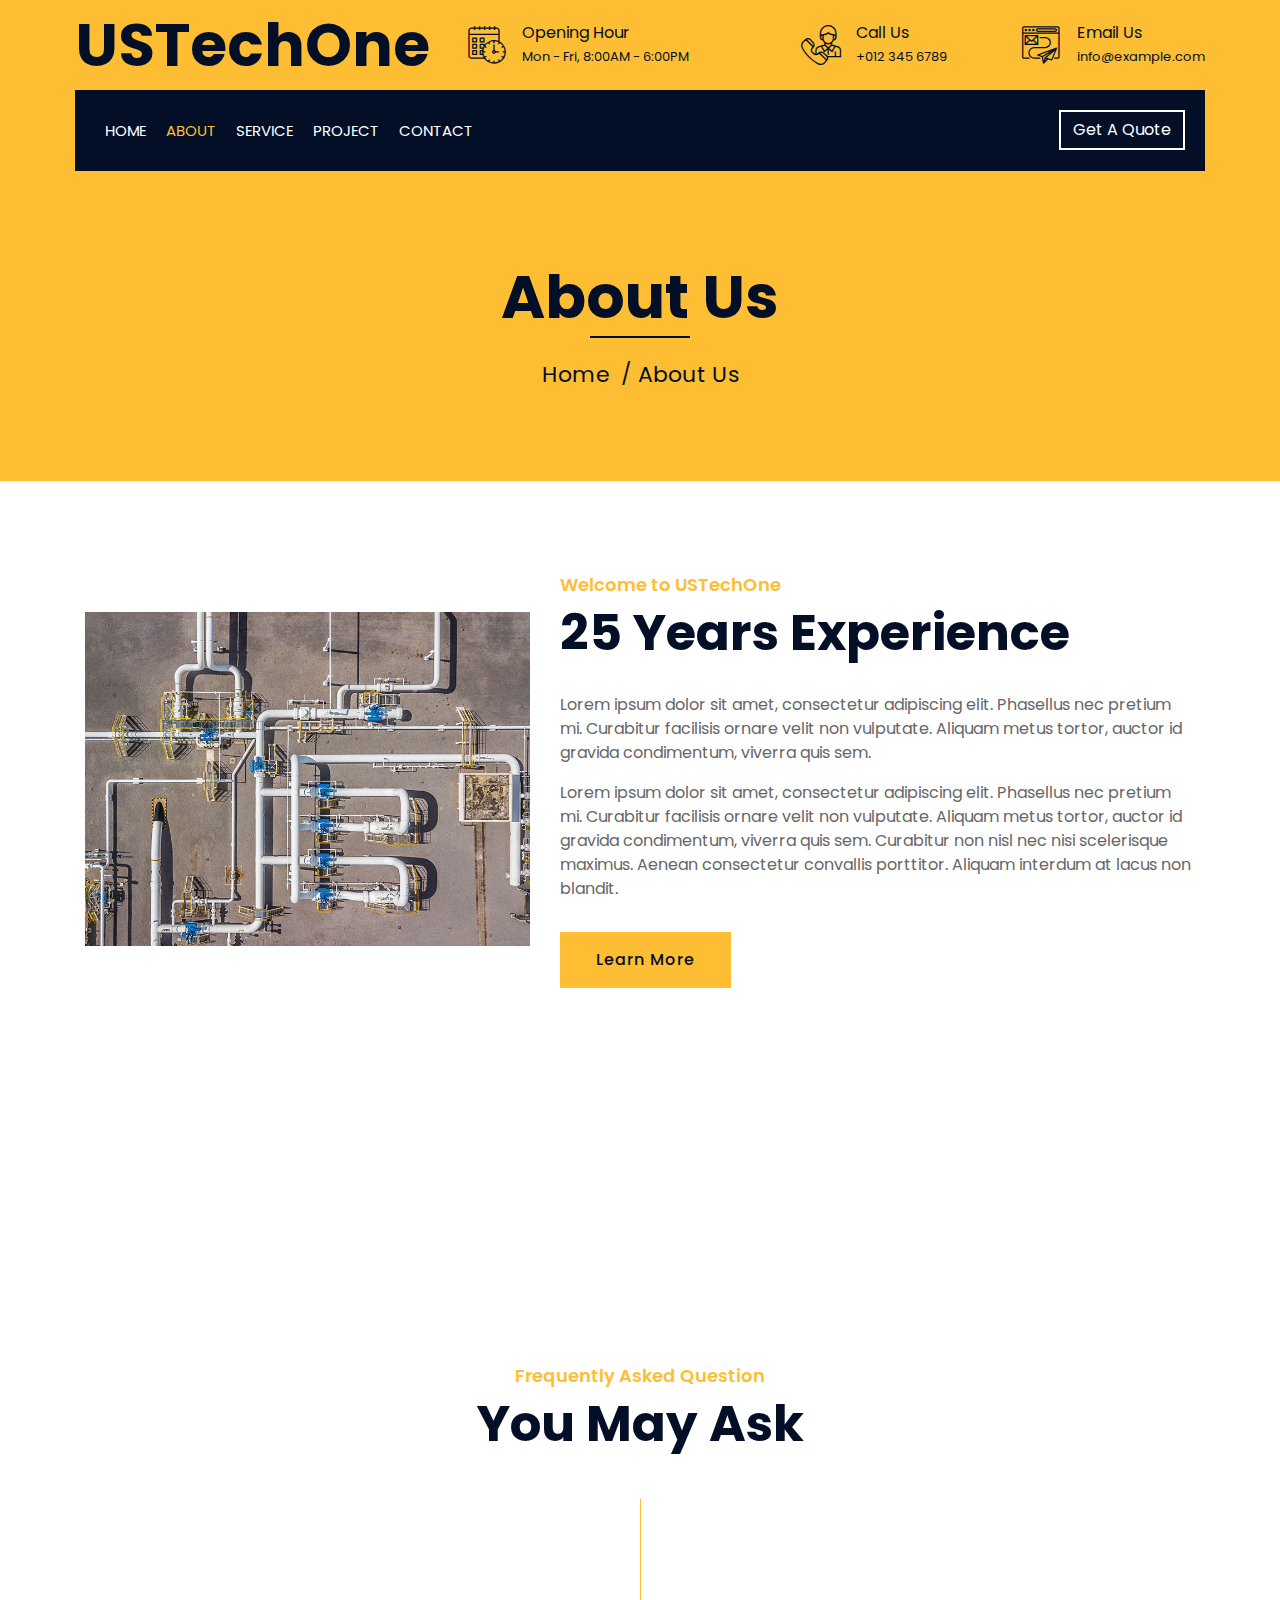
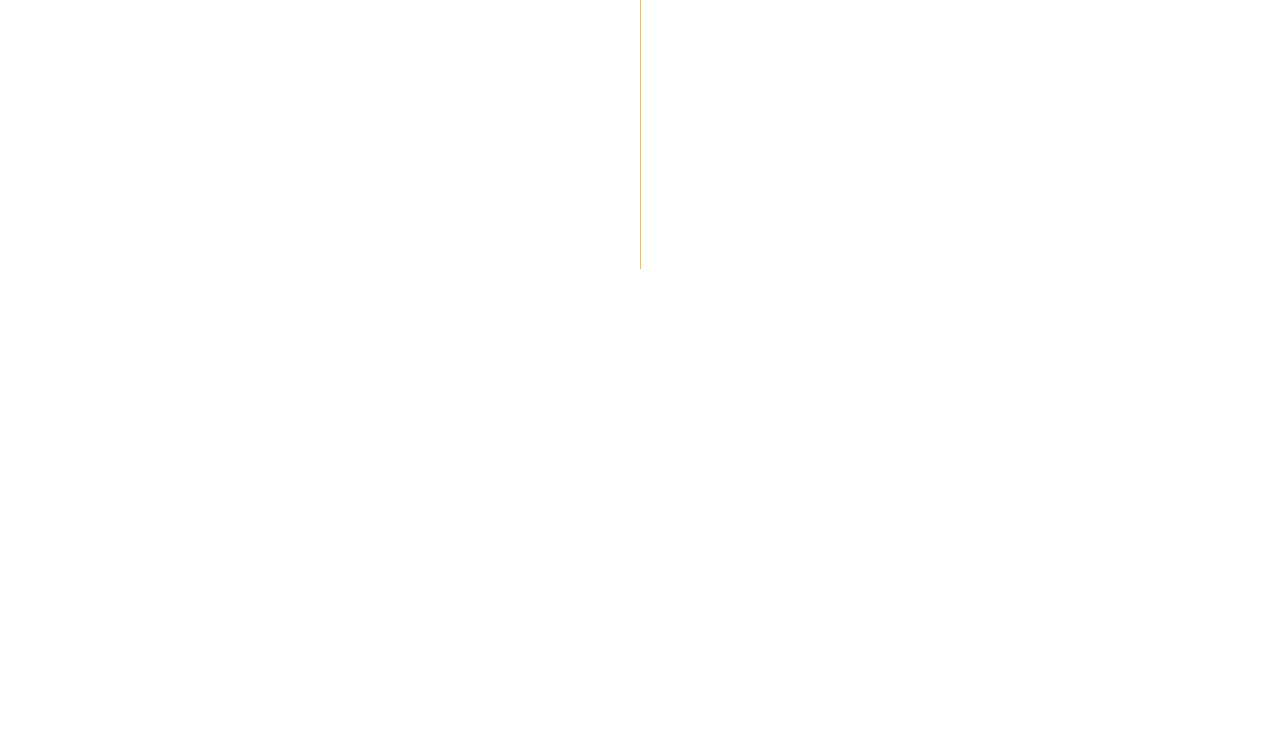
<file: about.html>
<!DOCTYPE html>
<html lang="en">
    <head>
        <meta charset="utf-8">
        <title>About</title>
        <meta content="width=device-width, initial-scale=1.0" name="viewport">
        <meta content="Construction Company Website Template" name="keywords">
        <meta content="Construction Company Website Template" name="description">

        <!-- Favicon -->
        <link href="img/favicon.ico" rel="icon">

        <!-- Google Font -->
        <link href="https://fonts.googleapis.com/css2?family=Poppins:wght@100;200;300;400;500;600;700;800;900&display=swap" rel="stylesheet">

        <!-- CSS Libraries -->
        <link href="https://stackpath.bootstrapcdn.com/bootstrap/4.4.1/css/bootstrap.min.css" rel="stylesheet">
        <link href="https://cdnjs.cloudflare.com/ajax/libs/font-awesome/5.10.0/css/all.min.css" rel="stylesheet">
        <link href="lib/flaticon/font/flaticon.css" rel="stylesheet"> 
        <link href="lib/animate/animate.min.css" rel="stylesheet">
        <link href="lib/owlcarousel/assets/owl.carousel.min.css" rel="stylesheet">
        <link href="lib/lightbox/css/lightbox.min.css" rel="stylesheet">
        <link href="lib/slick/slick.css" rel="stylesheet">
        <link href="lib/slick/slick-theme.css" rel="stylesheet">

        <!-- Template Stylesheet -->
        <link href="css/style.css" rel="stylesheet">
    </head>

    <body>
        <div class="wrapper">
            <!-- Top Bar Start -->
            <div class="top-bar">
                <div class="container-fluid">
                    <div class="row align-items-center">
                        <div class="col-lg-4 col-md-12">
                            <div class="logo">
                                <a href="index.html">
                                    <h1>USTechOne</h1>
                                    <!-- <img src="img/logo.jpg" alt="Logo"> -->
                                </a>
                            </div>
                        </div>
                        <div class="col-lg-8 col-md-7 d-none d-lg-block">
                            <div class="row">
                                <div class="col-4">
                                    <div class="top-bar-item">
                                        <div class="top-bar-icon">
                                            <i class="flaticon-calendar"></i>
                                        </div>
                                        <div class="top-bar-text">
                                            <h3>Opening Hour</h3>
                                            <p>Mon - Fri, 8:00AM - 6:00PM</p>
                                        </div>
                                    </div>
                                </div>
                                <div class="col-4">
                                    <div class="top-bar-item">
                                        <div class="top-bar-icon">
                                            <i class="flaticon-call"></i>
                                        </div>
                                        <div class="top-bar-text">
                                            <h3>Call Us</h3>
                                            <p>+012 345 6789</p>
                                        </div>
                                    </div>
                                </div>
                                <div class="col-4">
                                    <div class="top-bar-item">
                                        <div class="top-bar-icon">
                                            <i class="flaticon-send-mail"></i>
                                        </div>
                                        <div class="top-bar-text">
                                            <h3>Email Us</h3>
                                            <p>info@example.com</p>
                                        </div>
                                    </div>
                                </div>
                            </div>
                        </div>
                    </div>
                </div>
            </div>
            <!-- Top Bar End -->

            <!-- Nav Bar Start -->
            <div class="nav-bar">
                <div class="container-fluid">
                    <nav class="navbar navbar-expand-lg bg-dark navbar-dark">
                        <a href="#" class="navbar-brand">MENU</a>
                        <button type="button" class="navbar-toggler" data-toggle="collapse" data-target="#navbarCollapse">
                            <span class="navbar-toggler-icon"></span>
                        </button>

                        <div class="collapse navbar-collapse justify-content-between" id="navbarCollapse">
                            <div class="navbar-nav mr-auto">
                                <a href="index.html" class="nav-item nav-link">Home</a>
                                <a href="about.html" class="nav-item nav-link active">About</a>
                                <a href="service.html" class="nav-item nav-link">Service</a>
                                <a href="portfolio.html" class="nav-item nav-link">Project</a>
                                <a href="contact.html" class="nav-item nav-link">Contact</a>
                            </div>
                            <div class="ml-auto">
                                <a class="btn" href="#">Get A Quote</a>
                            </div>
                        </div>
                    </nav>
                </div>
            </div>
            <!-- Nav Bar End -->
            
            
            <!-- Page Header Start -->
            <div class="page-header">
                <div class="container">
                    <div class="row">
                        <div class="col-12">
                            <h2>About Us</h2>
                        </div>
                        <div class="col-12">
                            <a href="">Home</a>
                            <a href="">About Us</a>
                        </div>
                    </div>
                </div>
            </div>
            <!-- Page Header End -->


            <!-- About Start -->
            <div class="about wow fadeInUp" data-wow-delay="0.1s">
                <div class="container">
                    <div class="row align-items-center">
                        <div class="col-lg-5 col-md-6">
                            <div class="about-img">
                                <img src="img/about.jpg" alt="Image">
                            </div>
                        </div>
                        <div class="col-lg-7 col-md-6">
                            <div class="section-header text-left">
                                <p>Welcome to USTechOne</p>
                                <h2>25 Years Experience</h2>
                            </div>
                            <div class="about-text">
                                <p>
                                    Lorem ipsum dolor sit amet, consectetur adipiscing elit. Phasellus nec pretium mi. Curabitur facilisis ornare velit non vulputate. Aliquam metus tortor, auctor id gravida condimentum, viverra quis sem.
                                </p>
                                <p>
                                    Lorem ipsum dolor sit amet, consectetur adipiscing elit. Phasellus nec pretium mi. Curabitur facilisis ornare velit non vulputate. Aliquam metus tortor, auctor id gravida condimentum, viverra quis sem. Curabitur non nisl nec nisi scelerisque maximus. Aenean consectetur convallis porttitor. Aliquam interdum at lacus non blandit.
                                </p>
                                <a class="btn" href="">Learn More</a>
                            </div>
                        </div>
                    </div>
                </div>
            </div>
            <!-- About End -->
            
            
            <!-- Fact Start -->
            <div class="fact">
                <div class="container-fluid">
                    <div class="row counters">
                        <div class="col-md-6 fact-left wow slideInLeft">
                            <div class="row">
                                <div class="col-6">
                                    <div class="fact-icon">
                                        <i class="flaticon-worker"></i>
                                    </div>
                                    <div class="fact-text">
                                        <h2 data-toggle="counter-up">109</h2>
                                        <p>Expert Workers</p>
                                    </div>
                                </div>
                                <div class="col-6">
                                    <div class="fact-icon">
                                        <i class="flaticon-building"></i>
                                    </div>
                                    <div class="fact-text">
                                        <h2 data-toggle="counter-up">485</h2>
                                        <p>Happy Clients</p>
                                    </div>
                                </div>
                            </div>
                        </div>
                        <div class="col-md-6 fact-right wow slideInRight">
                            <div class="row">
                                <div class="col-6">
                                    <div class="fact-icon">
                                        <i class="flaticon-address"></i>
                                    </div>
                                    <div class="fact-text">
                                        <h2 data-toggle="counter-up">789</h2>
                                        <p>Completed Projects</p>
                                    </div>
                                </div>
                                <div class="col-6">
                                    <div class="fact-icon">
                                        <i class="flaticon-crane"></i>
                                    </div>
                                    <div class="fact-text">
                                        <h2 data-toggle="counter-up">890</h2>
                                        <p>Running Projects</p>
                                    </div>
                                </div>
                            </div>
                        </div>
                    </div>
                </div>
            </div>
            <!-- Fact End -->
            
            
            <!-- FAQs Start -->
            <div class="faqs">
                <div class="container">
                    <div class="section-header text-center">
                        <p>Frequently Asked Question</p>
                        <h2>You May Ask</h2>
                    </div>
                    <div class="row">
                        <div class="col-md-6">
                            <div id="accordion-1">
                                <div class="card wow fadeInLeft" data-wow-delay="0.1s">
                                    <div class="card-header">
                                        <a class="card-link collapsed" data-toggle="collapse" href="#collapseOne">
                                            Lorem ipsum dolor sit amet?
                                        </a>
                                    </div>
                                    <div id="collapseOne" class="collapse" data-parent="#accordion-1">
                                        <div class="card-body">
                                            Lorem ipsum dolor sit amet, consectetur adipiscing elit. Phasellus nec pretium mi. Curabitur facilisis ornare velit non.
                                        </div>
                                    </div>
                                </div>
                                <div class="card wow fadeInLeft" data-wow-delay="0.2s">
                                    <div class="card-header">
                                        <a class="card-link collapsed" data-toggle="collapse" href="#collapseTwo">
                                            Lorem ipsum dolor sit amet?
                                        </a>
                                    </div>
                                    <div id="collapseTwo" class="collapse" data-parent="#accordion-1">
                                        <div class="card-body">
                                            Lorem ipsum dolor sit amet, consectetur adipiscing elit. Phasellus nec pretium mi. Curabitur facilisis ornare velit non.
                                        </div>
                                    </div>
                                </div>
                                <div class="card wow fadeInLeft" data-wow-delay="0.3s">
                                    <div class="card-header">
                                        <a class="card-link collapsed" data-toggle="collapse" href="#collapseThree">
                                            Lorem ipsum dolor sit amet?
                                        </a>
                                    </div>
                                    <div id="collapseThree" class="collapse" data-parent="#accordion-1">
                                        <div class="card-body">
                                            Lorem ipsum dolor sit amet, consectetur adipiscing elit. Phasellus nec pretium mi. Curabitur facilisis ornare velit non.
                                        </div>
                                    </div>
                                </div>
                                <div class="card wow fadeInLeft" data-wow-delay="0.4s">
                                    <div class="card-header">
                                        <a class="card-link collapsed" data-toggle="collapse" href="#collapseFour">
                                            Lorem ipsum dolor sit amet?
                                        </a>
                                    </div>
                                    <div id="collapseFour" class="collapse" data-parent="#accordion-1">
                                        <div class="card-body">
                                            Lorem ipsum dolor sit amet, consectetur adipiscing elit. Phasellus nec pretium mi. Curabitur facilisis ornare velit non.
                                        </div>
                                    </div>
                                </div>
                                <div class="card wow fadeInLeft" data-wow-delay="0.5s">
                                    <div class="card-header">
                                        <a class="card-link collapsed" data-toggle="collapse" href="#collapseFive">
                                            Lorem ipsum dolor sit amet?
                                        </a>
                                    </div>
                                    <div id="collapseFive" class="collapse" data-parent="#accordion-1">
                                        <div class="card-body">
                                            Lorem ipsum dolor sit amet, consectetur adipiscing elit. Phasellus nec pretium mi. Curabitur facilisis ornare velit non.
                                        </div>
                                    </div>
                                </div>
                            </div>
                        </div>
                        <div class="col-md-6">
                            <div id="accordion-2">
                                <div class="card wow fadeInRight" data-wow-delay="0.1s">
                                    <div class="card-header">
                                        <a class="card-link collapsed" data-toggle="collapse" href="#collapseSix">
                                            Lorem ipsum dolor sit amet?
                                        </a>
                                    </div>
                                    <div id="collapseSix" class="collapse" data-parent="#accordion-2">
                                        <div class="card-body">
                                            Lorem ipsum dolor sit amet, consectetur adipiscing elit. Phasellus nec pretium mi. Curabitur facilisis ornare velit non.
                                        </div>
                                    </div>
                                </div>
                                <div class="card wow fadeInRight" data-wow-delay="0.2s">
                                    <div class="card-header">
                                        <a class="card-link collapsed" data-toggle="collapse" href="#collapseSeven">
                                            Lorem ipsum dolor sit amet?
                                        </a>
                                    </div>
                                    <div id="collapseSeven" class="collapse" data-parent="#accordion-2">
                                        <div class="card-body">
                                            Lorem ipsum dolor sit amet, consectetur adipiscing elit. Phasellus nec pretium mi. Curabitur facilisis ornare velit non.
                                        </div>
                                    </div>
                                </div>
                                <div class="card wow fadeInRight" data-wow-delay="0.3s">
                                    <div class="card-header">
                                        <a class="card-link collapsed" data-toggle="collapse" href="#collapseEight">
                                            Lorem ipsum dolor sit amet?
                                        </a>
                                    </div>
                                    <div id="collapseEight" class="collapse" data-parent="#accordion-2">
                                        <div class="card-body">
                                            Lorem ipsum dolor sit amet, consectetur adipiscing elit. Phasellus nec pretium mi. Curabitur facilisis ornare velit non.
                                        </div>
                                    </div>
                                </div>
                                <div class="card wow fadeInRight" data-wow-delay="0.4s">
                                    <div class="card-header">
                                        <a class="card-link collapsed" data-toggle="collapse" href="#collapseNine">
                                            Lorem ipsum dolor sit amet?
                                        </a>
                                    </div>
                                    <div id="collapseNine" class="collapse" data-parent="#accordion-2">
                                        <div class="card-body">
                                            Lorem ipsum dolor sit amet, consectetur adipiscing elit. Phasellus nec pretium mi. Curabitur facilisis ornare velit non.
                                        </div>
                                    </div>
                                </div>
                                <div class="card wow fadeInRight" data-wow-delay="0.5s">
                                    <div class="card-header">
                                        <a class="card-link collapsed" data-toggle="collapse" href="#collapseTen">
                                            Lorem ipsum dolor sit amet?
                                        </a>
                                    </div>
                                    <div id="collapseTen" class="collapse" data-parent="#accordion-2">
                                        <div class="card-body">
                                            Lorem ipsum dolor sit amet, consectetur adipiscing elit. Phasellus nec pretium mi. Curabitur facilisis ornare velit non.
                                        </div>
                                    </div>
                                </div>
                            </div>
                        </div>
                    </div>
                </div>
            </div>
            <!-- FAQs End -->


            <!-- Footer Start -->
            <div class="footer wow fadeIn" data-wow-delay="0.3s">
                <div class="container">
                    <div class="row">
                        <div class="col-md-6 col-lg-3">
                            <div class="footer-contact">
                                <h2>Office Contact</h2>
                                <p><i class="fa fa-map-marker-alt"></i>123 Street, New York, USA</p>
                                <p><i class="fa fa-phone-alt"></i>+012 345 67890</p>
                                <p><i class="fa fa-envelope"></i>info@example.com</p>
                                <div class="footer-social">
                                    <a href=""><i class="fab fa-twitter"></i></a>
                                    <a href=""><i class="fab fa-facebook-f"></i></a>
                                    <a href=""><i class="fab fa-youtube"></i></a>
                                    <a href=""><i class="fab fa-instagram"></i></a>
                                    <a href=""><i class="fab fa-linkedin-in"></i></a>
                                </div>
                            </div>
                        </div>
                        <div class="col-md-6 col-lg-3">
                            <div class="footer-link">
                                <h2>Services Areas</h2>
                                <a href="">Plant Design</a>
                                <a href="">Software Development</a>
                                <a href="">AI Implementation</a>
                                <a href="">Plant Drafting</a>
                                <a href="">Fixing & Support</a>
                            </div>
                        </div>
                        <div class="col-md-6 col-lg-3">
                            <div class="footer-link">
                                <h2>Useful Pages</h2>
                                <a href="">About Us</a>
                                <a href="">Contact Us</a>
                                <a href="">Projects</a>
                                <a href="">Service</a>
                            </div>
                        </div>
                        <div class="col-md-6 col-lg-3">
                            <div class="newsletter">
                                <h2>Newsletter</h2>
                                <p>
                                    Lorem ipsum dolor sit amet elit. Phasellus nec pretium mi. Curabitur facilisis ornare velit non vulpu
                                </p>
                                <div class="form">
                                    <input class="form-control" placeholder="Email here">
                                    <button class="btn">Submit</button>
                                </div>
                            </div>
                        </div>
                    </div>
                </div>
                <div class="container copyright">
                    <div class="row">
                            <p>&copy; <a href="#">USTechOne</a>, All Right Reserved.</p>  
                    </div>
                </div>
            </div>
            <!-- Footer End -->

            <a href="#" class="back-to-top"><i class="fa fa-chevron-up"></i></a>
        </div>

        <!-- JavaScript Libraries -->
        <script src="https://code.jquery.com/jquery-3.4.1.min.js"></script>
        <script src="https://stackpath.bootstrapcdn.com/bootstrap/4.4.1/js/bootstrap.bundle.min.js"></script>
        <script src="lib/easing/easing.min.js"></script>
        <script src="lib/wow/wow.min.js"></script>
        <script src="lib/owlcarousel/owl.carousel.min.js"></script>
        <script src="lib/isotope/isotope.pkgd.min.js"></script>
        <script src="lib/lightbox/js/lightbox.min.js"></script>
        <script src="lib/waypoints/waypoints.min.js"></script>
        <script src="lib/counterup/counterup.min.js"></script>
        <script src="lib/slick/slick.min.js"></script>

        <!-- Template Javascript -->
        <script src="js/main.js"></script>
    </body>
</html>
</file>
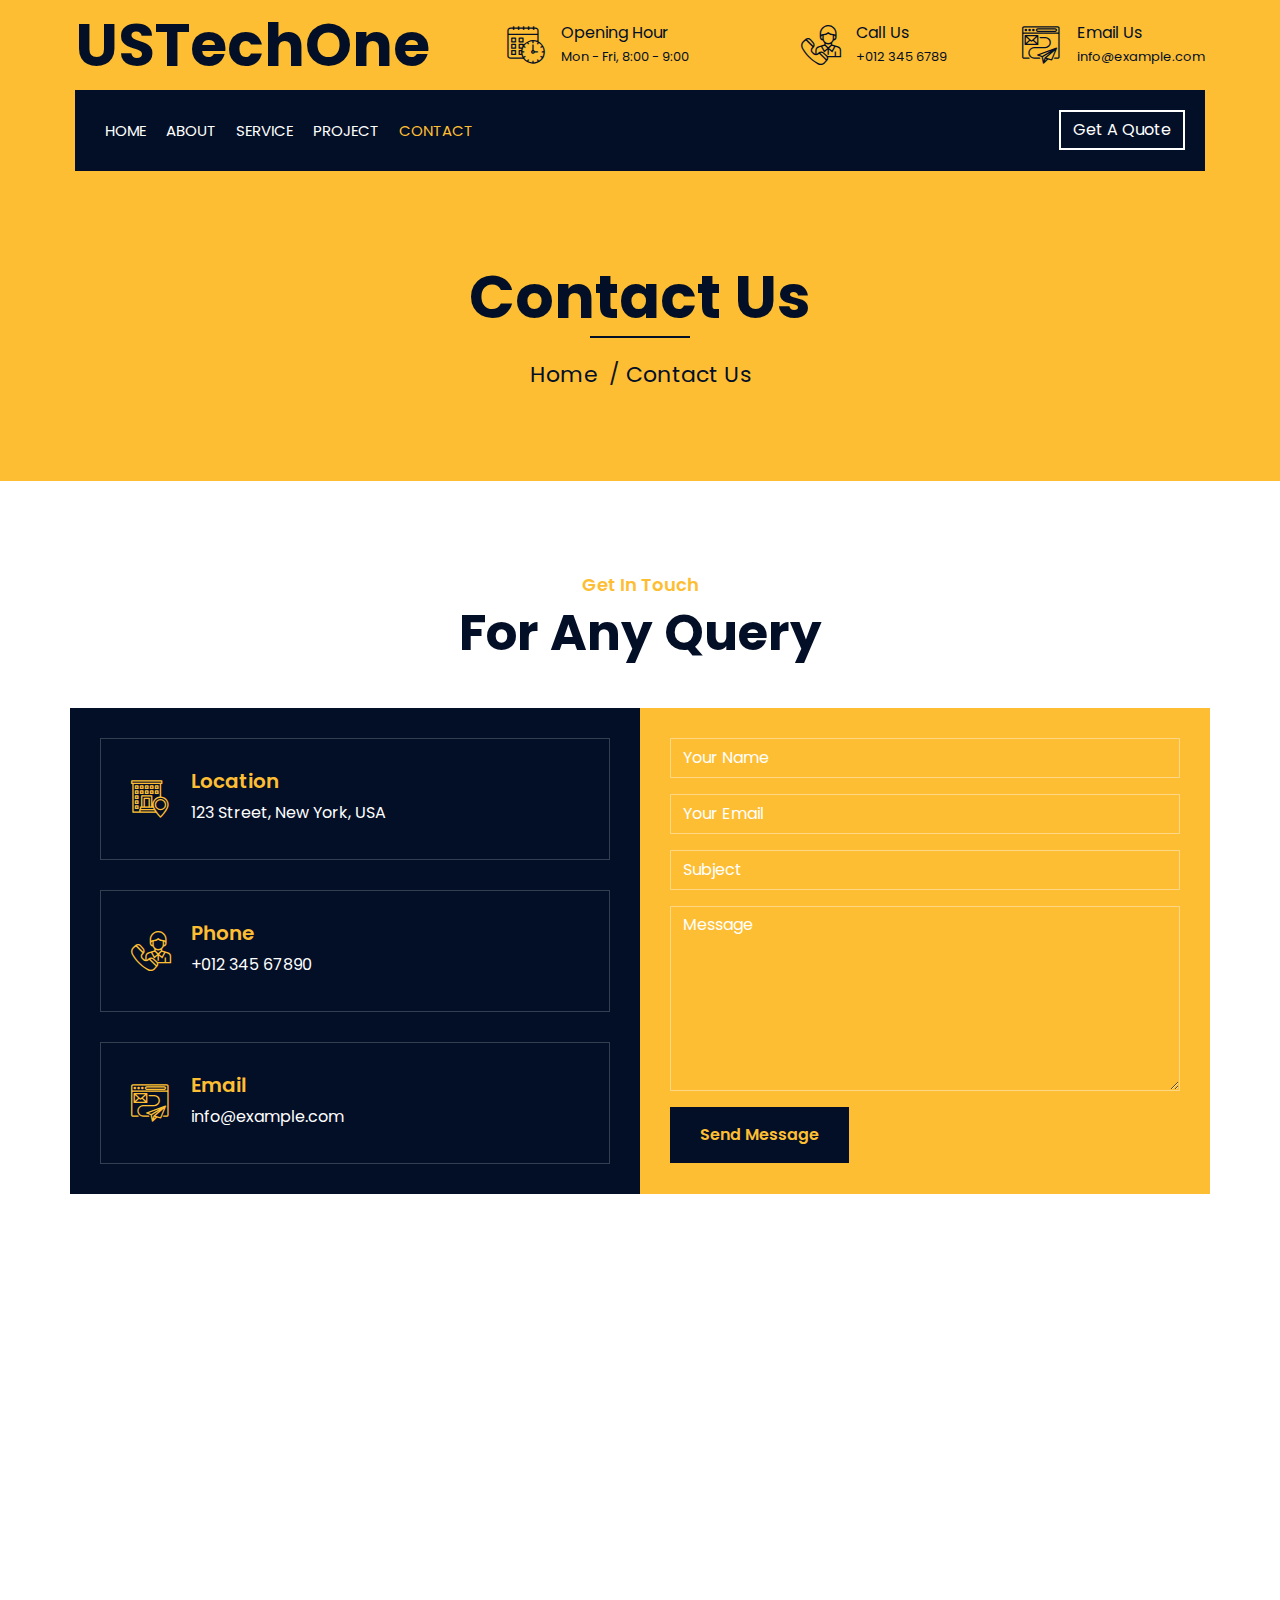
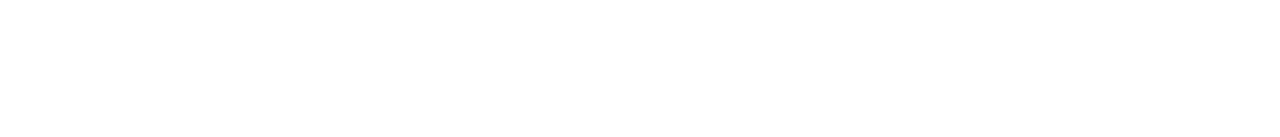
<file: contact.html>
<!DOCTYPE html>
<html lang="en">
    <head>
        <meta charset="utf-8">
        <title>Contact us</title>
        <meta content="width=device-width, initial-scale=1.0" name="viewport">
        <meta content="Construction Company Website Template" name="keywords">
        <meta content="Construction Company Website Template" name="description">

        <!-- Favicon -->
        <link href="img/favicon.ico" rel="icon">

        <!-- Google Font -->
        <link href="https://fonts.googleapis.com/css2?family=Poppins:wght@100;200;300;400;500;600;700;800;900&display=swap" rel="stylesheet">

        <!-- CSS Libraries -->
        <link href="https://stackpath.bootstrapcdn.com/bootstrap/4.4.1/css/bootstrap.min.css" rel="stylesheet">
        <link href="https://cdnjs.cloudflare.com/ajax/libs/font-awesome/5.10.0/css/all.min.css" rel="stylesheet">
        <link href="lib/flaticon/font/flaticon.css" rel="stylesheet"> 
        <link href="lib/animate/animate.min.css" rel="stylesheet">
        <link href="lib/owlcarousel/assets/owl.carousel.min.css" rel="stylesheet">
        <link href="lib/lightbox/css/lightbox.min.css" rel="stylesheet">
        <link href="lib/slick/slick.css" rel="stylesheet">
        <link href="lib/slick/slick-theme.css" rel="stylesheet">

        <!-- Template Stylesheet -->
        <link href="css/style.css" rel="stylesheet">
    </head>

    <body>
        <div class="wrapper">
            <!-- Top Bar Start -->
            <div class="top-bar">
                <div class="container-fluid">
                    <div class="row align-items-center">
                        <div class="col-lg-4 col-md-12">
                            <div class="logo">
                                <a href="index.html">
                                    <h1>USTechOne</h1>
                                    <!-- <img src="img/logo.jpg" alt="Logo"> -->
                                </a>
                            </div>
                        </div>
                        <div class="col-lg-8 col-md-7 d-none d-lg-block">
                            <div class="row">
                                <div class="col-4">
                                    <div class="top-bar-item">
                                        <div class="top-bar-icon">
                                            <i class="flaticon-calendar"></i>
                                        </div>
                                        <div class="top-bar-text">
                                            <h3>Opening Hour</h3>
                                            <p>Mon - Fri, 8:00 - 9:00</p>
                                        </div>
                                    </div>
                                </div>
                                <div class="col-4">
                                    <div class="top-bar-item">
                                        <div class="top-bar-icon">
                                            <i class="flaticon-call"></i>
                                        </div>
                                        <div class="top-bar-text">
                                            <h3>Call Us</h3>
                                            <p>+012 345 6789</p>
                                        </div>
                                    </div>
                                </div>
                                <div class="col-4">
                                    <div class="top-bar-item">
                                        <div class="top-bar-icon">
                                            <i class="flaticon-send-mail"></i>
                                        </div>
                                        <div class="top-bar-text">
                                            <h3>Email Us</h3>
                                            <p>info@example.com</p>
                                        </div>
                                    </div>
                                </div>
                            </div>
                        </div>
                    </div>
                </div>
            </div>
            <!-- Top Bar End -->

            <!-- Nav Bar Start -->
            <div class="nav-bar">
                <div class="container-fluid">
                    <nav class="navbar navbar-expand-lg bg-dark navbar-dark">
                        <a href="#" class="navbar-brand">MENU</a>
                        <button type="button" class="navbar-toggler" data-toggle="collapse" data-target="#navbarCollapse">
                            <span class="navbar-toggler-icon"></span>
                        </button>

                        <div class="collapse navbar-collapse justify-content-between" id="navbarCollapse">
                            <div class="navbar-nav mr-auto">
                                <a href="index.html" class="nav-item nav-link">Home</a>
                                <a href="about.html" class="nav-item nav-link">About</a>
                                <a href="service.html" class="nav-item nav-link">Service</a>
                                <a href="portfolio.html" class="nav-item nav-link">Project</a>
                                <a href="contact.html" class="nav-item nav-link active">Contact</a>
                            </div>
                            <div class="ml-auto">
                                <a class="btn" href="#">Get A Quote</a>
                            </div>
                        </div>
                    </nav>
                </div>
            </div>
            <!-- Nav Bar End -->
            
            
            <!-- Page Header Start -->
            <div class="page-header">
                <div class="container">
                    <div class="row">
                        <div class="col-12">
                            <h2>Contact Us</h2>
                        </div>
                        <div class="col-12">
                            <a href="">Home</a>
                            <a href="">Contact Us</a>
                        </div>
                    </div>
                </div>
            </div>
            <!-- Page Header End -->


            <!-- Contact Start -->
            <div class="contact wow fadeInUp">
                <div class="container">
                    <div class="section-header text-center">
                        <p>Get In Touch</p>
                        <h2>For Any Query</h2>
                    </div>
                    <div class="row">
                        <div class="col-md-6">
                            <div class="contact-info">
                                <div class="contact-item">
                                    <i class="flaticon-address"></i>
                                    <div class="contact-text">
                                        <h2>Location</h2>
                                        <p>123 Street, New York, USA</p>
                                    </div>
                                </div>
                                <div class="contact-item">
                                    <i class="flaticon-call"></i>
                                    <div class="contact-text">
                                        <h2>Phone</h2>
                                        <p>+012 345 67890</p>
                                    </div>
                                </div>
                                <div class="contact-item">
                                    <i class="flaticon-send-mail"></i>
                                    <div class="contact-text">
                                        <h2>Email</h2>
                                        <p>info@example.com</p>
                                    </div>
                                </div>
                            </div>
                        </div>
                        <div class="col-md-6">
                            <div class="contact-form">
                                <div id="success"></div>
                                <form name="sentMessage" id="contactForm" novalidate="novalidate">
                                    <div class="control-group">
                                        <input type="text" class="form-control" id="name" placeholder="Your Name" required="required" data-validation-required-message="Please enter your name" />
                                        <p class="help-block text-danger"></p>
                                    </div>
                                    <div class="control-group">
                                        <input type="email" class="form-control" id="email" placeholder="Your Email" required="required" data-validation-required-message="Please enter your email" />
                                        <p class="help-block text-danger"></p>
                                    </div>
                                    <div class="control-group">
                                        <input type="text" class="form-control" id="subject" placeholder="Subject" required="required" data-validation-required-message="Please enter a subject" />
                                        <p class="help-block text-danger"></p>
                                    </div>
                                    <div class="control-group">
                                        <textarea class="form-control" id="message" placeholder="Message" required="required" data-validation-required-message="Please enter your message"></textarea>
                                        <p class="help-block text-danger"></p>
                                    </div>
                                    <div>
                                        <button class="btn" type="submit" id="sendMessageButton">Send Message</button>
                                    </div>
                                </form>
                            </div>
                        </div>
                    </div>
                </div>
            </div>
            <!-- Contact End -->


            <!-- Footer Start -->
            <div class="footer wow fadeIn" data-wow-delay="0.3s">
                <div class="container">
                    <div class="row">
                        <div class="col-md-6 col-lg-3">
                            <div class="footer-contact">
                                <h2>Office Contact</h2>
                                <p><i class="fa fa-map-marker-alt"></i>123 Street, New York, USA</p>
                                <p><i class="fa fa-phone-alt"></i>+012 345 67890</p>
                                <p><i class="fa fa-envelope"></i>info@example.com</p>
                                <div class="footer-social">
                                    <a href=""><i class="fab fa-twitter"></i></a>
                                    <a href=""><i class="fab fa-facebook-f"></i></a>
                                    <a href=""><i class="fab fa-youtube"></i></a>
                                    <a href=""><i class="fab fa-instagram"></i></a>
                                    <a href=""><i class="fab fa-linkedin-in"></i></a>
                                </div>
                            </div>
                        </div>
                        <div class="col-md-6 col-lg-3">
                            <div class="footer-link">
                                <h2>Services Areas</h2>
                                <a href="">Plant Design</a>
                                <a href="">Software Development</a>
                                <a href="">AI Implementation</a>
                                <a href="">Plant Drafting</a>
                                <a href="">Fixing & Support</a>
                            </div>
                        </div>
                        <div class="col-md-6 col-lg-3">
                            <div class="footer-link">
                                <h2>Useful Pages</h2>
                                <a href="">About Us</a>
                                <a href="">Contact Us</a>
                                <a href="">Projects</a>
                                <a href="">Service</a>
                            </div>
                        </div>
                        <div class="col-md-6 col-lg-3">
                            <div class="newsletter">
                                <h2>Newsletter</h2>
                                <p>
                                    Lorem ipsum dolor sit amet elit. Phasellus nec pretium mi. Curabitur facilisis ornare velit non vulpu
                                </p>
                                <div class="form">
                                    <input class="form-control" placeholder="Email here">
                                    <button class="btn">Submit</button>
                                </div>
                            </div>
                        </div>
                    </div>
                </div>
                <div class="container copyright">
                    <div class="container copyright">
                        <div class="row">
                            <div>
                                <p>&copy; <a href="#">USTechOne</a>, All Right Reserved.</p>
                            </div>
                        </div>
                    </div>
                </div>
            </div>
            <!-- Footer End -->

            <a href="#" class="back-to-top"><i class="fa fa-chevron-up"></i></a>
        </div>

        <!-- JavaScript Libraries -->
        <script src="https://code.jquery.com/jquery-3.4.1.min.js"></script>
        <script src="https://stackpath.bootstrapcdn.com/bootstrap/4.4.1/js/bootstrap.bundle.min.js"></script>
        <script src="lib/easing/easing.min.js"></script>
        <script src="lib/wow/wow.min.js"></script>
        <script src="lib/owlcarousel/owl.carousel.min.js"></script>
        <script src="lib/isotope/isotope.pkgd.min.js"></script>
        <script src="lib/lightbox/js/lightbox.min.js"></script>
        <script src="lib/waypoints/waypoints.min.js"></script>
        <script src="lib/counterup/counterup.min.js"></script>
        <script src="lib/slick/slick.min.js"></script>
        
        <!-- Contact Javascript File -->
        <script src="mail/jqBootstrapValidation.min.js"></script>
        <script src="mail/contact.js"></script>

        <!-- Template Javascript -->
        <script src="js/main.js"></script>
    </body>
</html>
</file>
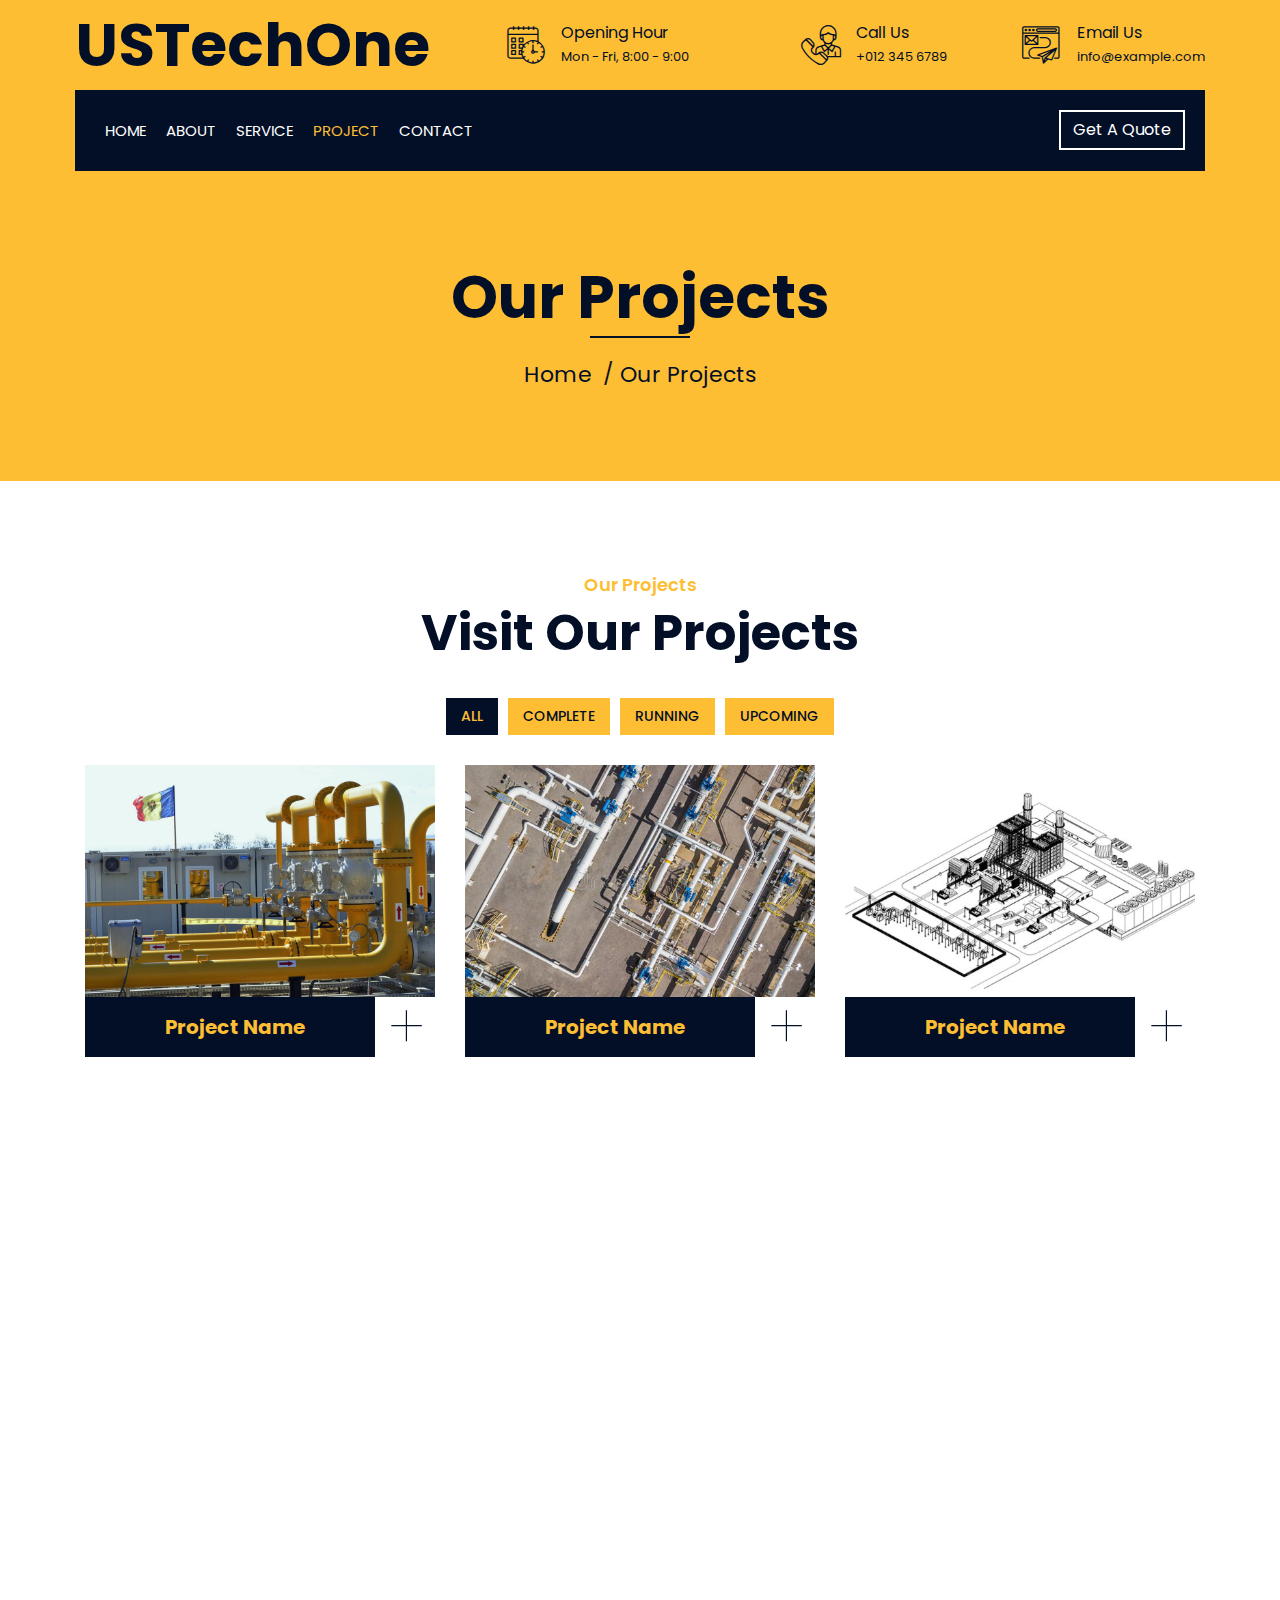
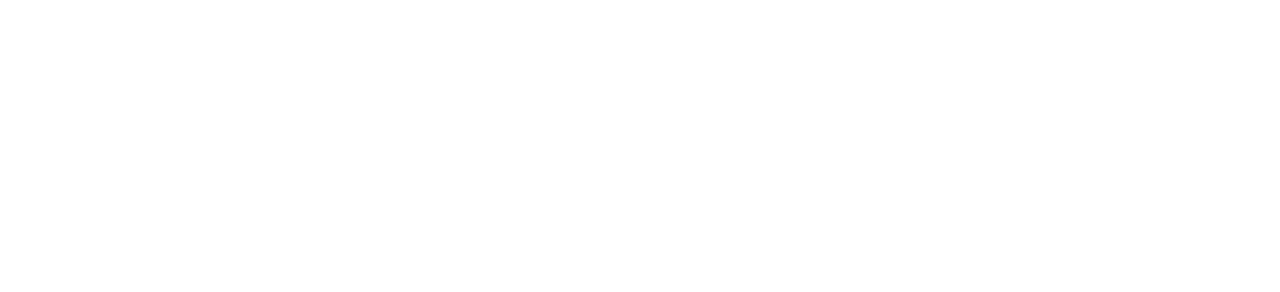
<file: portfolio.html>
<!DOCTYPE html>
<html lang="en">
    <head>
        <meta charset="utf-8">
        <title>Projects</title>
        <meta content="width=device-width, initial-scale=1.0" name="viewport">
        <meta content="Construction Company Website Template" name="keywords">
        <meta content="Construction Company Website Template" name="description">

        <!-- Favicon -->
        <link href="img/favicon.ico" rel="icon">

        <!-- Google Font -->
        <link href="https://fonts.googleapis.com/css2?family=Poppins:wght@100;200;300;400;500;600;700;800;900&display=swap" rel="stylesheet">

        <!-- CSS Libraries -->
        <link href="https://stackpath.bootstrapcdn.com/bootstrap/4.4.1/css/bootstrap.min.css" rel="stylesheet">
        <link href="https://cdnjs.cloudflare.com/ajax/libs/font-awesome/5.10.0/css/all.min.css" rel="stylesheet">
        <link href="lib/flaticon/font/flaticon.css" rel="stylesheet"> 
        <link href="lib/animate/animate.min.css" rel="stylesheet">
        <link href="lib/owlcarousel/assets/owl.carousel.min.css" rel="stylesheet">
        <link href="lib/lightbox/css/lightbox.min.css" rel="stylesheet">
        <link href="lib/slick/slick.css" rel="stylesheet">
        <link href="lib/slick/slick-theme.css" rel="stylesheet">

        <!-- Template Stylesheet -->
        <link href="css/style.css" rel="stylesheet">
    </head>

    <body>
        <div class="wrapper">
            <!-- Top Bar Start -->
            <div class="top-bar">
                <div class="container-fluid">
                    <div class="row align-items-center">
                        <div class="col-lg-4 col-md-12">
                            <div class="logo">
                                <a href="index.html">
                                    <h1>USTechOne</h1>
                                    <!-- <img src="img/logo.jpg" alt="Logo"> -->
                                </a>
                            </div>
                        </div>
                        <div class="col-lg-8 col-md-7 d-none d-lg-block">
                            <div class="row">
                                <div class="col-4">
                                    <div class="top-bar-item">
                                        <div class="top-bar-icon">
                                            <i class="flaticon-calendar"></i>
                                        </div>
                                        <div class="top-bar-text">
                                            <h3>Opening Hour</h3>
                                            <p>Mon - Fri, 8:00 - 9:00</p>
                                        </div>
                                    </div>
                                </div>
                                <div class="col-4">
                                    <div class="top-bar-item">
                                        <div class="top-bar-icon">
                                            <i class="flaticon-call"></i>
                                        </div>
                                        <div class="top-bar-text">
                                            <h3>Call Us</h3>
                                            <p>+012 345 6789</p>
                                        </div>
                                    </div>
                                </div>
                                <div class="col-4">
                                    <div class="top-bar-item">
                                        <div class="top-bar-icon">
                                            <i class="flaticon-send-mail"></i>
                                        </div>
                                        <div class="top-bar-text">
                                            <h3>Email Us</h3>
                                            <p>info@example.com</p>
                                        </div>
                                    </div>
                                </div>
                            </div>
                        </div>
                    </div>
                </div>
            </div>
            <!-- Top Bar End -->

            <!-- Nav Bar Start -->
            <div class="nav-bar">
                <div class="container-fluid">
                    <nav class="navbar navbar-expand-lg bg-dark navbar-dark">
                        <a href="#" class="navbar-brand">MENU</a>
                        <button type="button" class="navbar-toggler" data-toggle="collapse" data-target="#navbarCollapse">
                            <span class="navbar-toggler-icon"></span>
                        </button>

                        <div class="collapse navbar-collapse justify-content-between" id="navbarCollapse">
                            <div class="navbar-nav mr-auto">
                                <a href="index.html" class="nav-item nav-link">Home</a>
                                <a href="about.html" class="nav-item nav-link">About</a>
                                <a href="service.html" class="nav-item nav-link">Service</a>                          
                                <a href="portfolio.html" class="nav-item nav-link active">Project</a>
                                <a href="contact.html" class="nav-item nav-link">Contact</a>
                            </div>
                            <div class="ml-auto">
                                <a class="btn" href="#">Get A Quote</a>
                            </div>
                        </div>
                    </nav>
                </div>
            </div>
            <!-- Nav Bar End -->
            
            
            <!-- Page Header Start -->
            <div class="page-header">
                <div class="container">
                    <div class="row">
                        <div class="col-12">
                            <h2>Our Projects</h2>
                        </div>
                        <div class="col-12">
                            <a href="">Home</a>
                            <a href="">Our Projects</a>
                        </div>
                    </div>
                </div>
            </div>
            <!-- Page Header End -->


            <!-- Portfolio Start -->
            <div class="portfolio">
                <div class="container">
                    <div class="section-header text-center">
                        <p>Our Projects</p>
                        <h2>Visit Our Projects</h2>
                    </div>
                    <div class="row">
                        <div class="col-12">
                            <ul id="portfolio-flters">
                                <li data-filter="*" class="filter-active">All</li>
                                <li data-filter=".first">Complete</li>
                                <li data-filter=".second">Running</li>
                                <li data-filter=".third">Upcoming</li>
                            </ul>
                        </div>
                    </div>
                    <div class="row portfolio-container">
                        <div class="col-lg-4 col-md-6 col-sm-12 portfolio-item first wow fadeInUp" data-wow-delay="0.1s">
                            <div class="portfolio-warp">
                                <div class="portfolio-img">
                                    <img src="img/portfolio-1.jpg" alt="Image">
                                    <div class="portfolio-overlay">
                                        <p>
                                            Lorem ipsum dolor sit amet elit. Phasel nec pretium mi. Curabit facilis ornare velit non. Aliqu metus tortor, auctor id gravi condime, viverra quis sem.
                                        </p>
                                    </div>
                                </div>
                                <div class="portfolio-text">
                                    <h3>Project Name</h3>
                                    <a class="btn" href="img/portfolio-1.jpg" data-lightbox="portfolio">+</a>
                                </div>
                            </div>
                        </div>
                        <div class="col-lg-4 col-md-6 col-sm-12 portfolio-item second wow fadeInUp" data-wow-delay="0.2s">
                            <div class="portfolio-warp">
                                <div class="portfolio-img">
                                    <img src="img/portfolio-2.jpg" alt="Image">
                                    <div class="portfolio-overlay">
                                        <p>
                                            Lorem ipsum dolor sit amet elit. Phasel nec pretium mi. Curabit facilis ornare velit non. Aliqu metus tortor, auctor id gravi condime, viverra quis sem.
                                        </p>
                                    </div>
                                </div>
                                <div class="portfolio-text">
                                    <h3>Project Name</h3>
                                    <a class="btn" href="img/portfolio-2.jpg" data-lightbox="portfolio">+</a>
                                </div>
                            </div>
                        </div>
                        <div class="col-lg-4 col-md-6 col-sm-12 portfolio-item third wow fadeInUp" data-wow-delay="0.3s">
                            <div class="portfolio-warp">
                                <div class="portfolio-img">
                                    <img src="img/portfolio-3.jpg" alt="Image">
                                    <div class="portfolio-overlay">
                                        <p>
                                            Lorem ipsum dolor sit amet elit. Phasel nec pretium mi. Curabit facilis ornare velit non. Aliqu metus tortor, auctor id gravi condime, viverra quis sem.
                                        </p>
                                    </div>
                                </div>
                                <div class="portfolio-text">
                                    <h3>Project Name</h3>
                                    <a class="btn" href="img/portfolio-3.png" data-lightbox="portfolio">+</a>
                                </div>
                            </div>
                        </div>
                        <div class="col-lg-4 col-md-6 col-sm-12 portfolio-item first wow fadeInUp" data-wow-delay="0.4s">
                            <div class="portfolio-warp">
                                <div class="portfolio-img">
                                    <img src="img/portfolio-4.jpg" alt="Image">
                                    <div class="portfolio-overlay">
                                        <p>
                                            Lorem ipsum dolor sit amet elit. Phasel nec pretium mi. Curabit facilis ornare velit non. Aliqu metus tortor, auctor id gravi condime, viverra quis sem.
                                        </p>
                                    </div>
                                </div>
                                <div class="portfolio-text">
                                    <h3>Project Name</h3>
                                    <a class="btn" href="img/portfolio-4.jpg" data-lightbox="portfolio">+</a>
                                </div>
                            </div>
                        </div>
                        <div class="col-lg-4 col-md-6 col-sm-12 portfolio-item second wow fadeInUp" data-wow-delay="0.5s">
                            <div class="portfolio-warp">
                                <div class="portfolio-img">
                                    <img src="img/portfolio-5.jpg" alt="Image">
                                    <div class="portfolio-overlay">
                                        <p>
                                            Lorem ipsum dolor sit amet elit. Phasel nec pretium mi. Curabit facilis ornare velit non. Aliqu metus tortor, auctor id gravi condime, viverra quis sem.
                                        </p>
                                    </div>
                                </div>
                                <div class="portfolio-text">
                                    <h3>Project Name</h3>
                                    <a class="btn" href="img/portfolio-5.jpg" data-lightbox="portfolio">+</a>
                                </div>
                            </div>
                        </div>
                        <div class="col-lg-4 col-md-6 col-sm-12 portfolio-item third wow fadeInUp" data-wow-delay="0.6s">
                            <div class="portfolio-warp">
                                <div class="portfolio-img">
                                    <img src="img/portfolio-6.jpg" alt="Image">
                                    <div class="portfolio-overlay">
                                        <p>
                                            Lorem ipsum dolor sit amet elit. Phasel nec pretium mi. Curabit facilis ornare velit non. Aliqu metus tortor, auctor id gravi condime, viverra quis sem.
                                        </p>
                                    </div>
                                </div>
                                <div class="portfolio-text">
                                    <h3>Project Name</h3>
                                    <a class="btn" href="img/portfolio-6.jpg" data-lightbox="portfolio">+</a>
                                </div>
                            </div>
                        </div>
                    </div>
                </div>
            </div>
            <!-- Portfolio End -->


            <!-- Footer Start -->
            <div class="footer wow fadeIn" data-wow-delay="0.3s">
                <div class="container">
                    <div class="row">
                        <div class="col-md-6 col-lg-3">
                            <div class="footer-contact">
                                <h2>Office Contact</h2>
                                <p><i class="fa fa-map-marker-alt"></i>123 Street, New York, USA</p>
                                <p><i class="fa fa-phone-alt"></i>+012 345 67890</p>
                                <p><i class="fa fa-envelope"></i>info@example.com</p>
                                <div class="footer-social">
                                    <a href=""><i class="fab fa-twitter"></i></a>
                                    <a href=""><i class="fab fa-facebook-f"></i></a>
                                    <a href=""><i class="fab fa-youtube"></i></a>
                                    <a href=""><i class="fab fa-instagram"></i></a>
                                    <a href=""><i class="fab fa-linkedin-in"></i></a>
                                </div>
                            </div>
                        </div>
                        <div class="col-md-6 col-lg-3">
                            <div class="footer-link">
                                <h2>Services Areas</h2>
                                <a href="">Building Construction</a>
                                <a href="">House Renovation</a>
                                <a href="">Architecture Design</a>
                                <a href="">Interior Design</a>
                                <a href="">Painting</a>
                            </div>
                        </div>
                        <div class="col-md-6 col-lg-3">
                            <div class="footer-link">
                                <h2>Useful Pages</h2>
                                <a href="">About Us</a>
                                <a href="">Contact Us</a>
                                <a href="">Projects</a>
                                <a href="">Service</a>
                            </div>
                        </div>
                        <div class="col-md-6 col-lg-3">
                            <div class="newsletter">
                                <h2>Newsletter</h2>
                                <p>
                                    Lorem ipsum dolor sit amet elit. Phasellus nec pretium mi. Curabitur facilisis ornare velit non vulpu
                                </p>
                                <div class="form">
                                    <input class="form-control" placeholder="Email here">
                                    <button class="btn">Submit</button>
                                </div>
                            </div>
                        </div>
                    </div>
                </div>          
                <div class="container copyright">
                    <div class="row">
                        <div>
                            <p>&copy; <a href="#">USTechOne</a>, All Right Reserved.</p>
                        </div>
                    </div>
                </div>
            </div>
            <!-- Footer End -->

            <a href="#" class="back-to-top"><i class="fa fa-chevron-up"></i></a>
        </div>

        <!-- JavaScript Libraries -->
        <script src="https://code.jquery.com/jquery-3.4.1.min.js"></script>
        <script src="https://stackpath.bootstrapcdn.com/bootstrap/4.4.1/js/bootstrap.bundle.min.js"></script>
        <script src="lib/easing/easing.min.js"></script>
        <script src="lib/wow/wow.min.js"></script>
        <script src="lib/owlcarousel/owl.carousel.min.js"></script>
        <script src="lib/isotope/isotope.pkgd.min.js"></script>
        <script src="lib/lightbox/js/lightbox.min.js"></script>
        <script src="lib/waypoints/waypoints.min.js"></script>
        <script src="lib/counterup/counterup.min.js"></script>
        <script src="lib/slick/slick.min.js"></script>

        <!-- Template Javascript -->
        <script src="js/main.js"></script>
    </body>
</html>
</file>
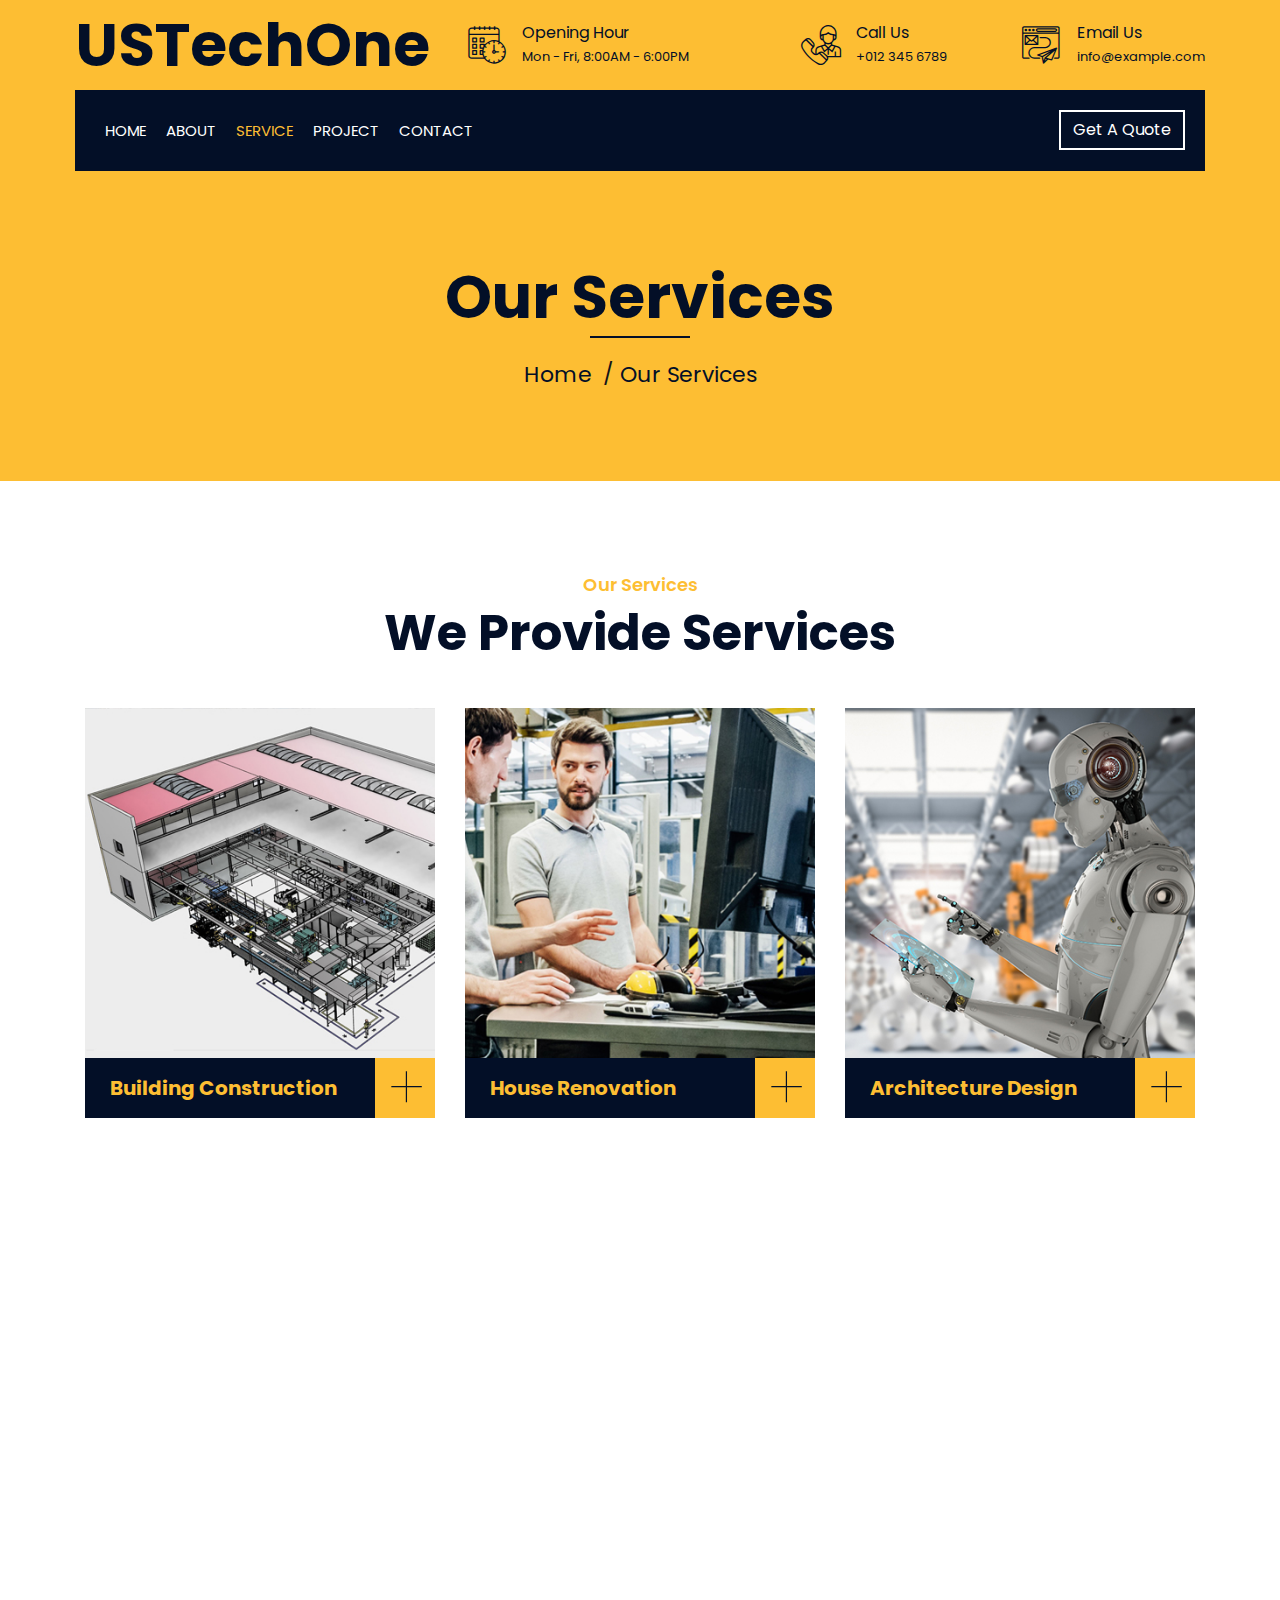
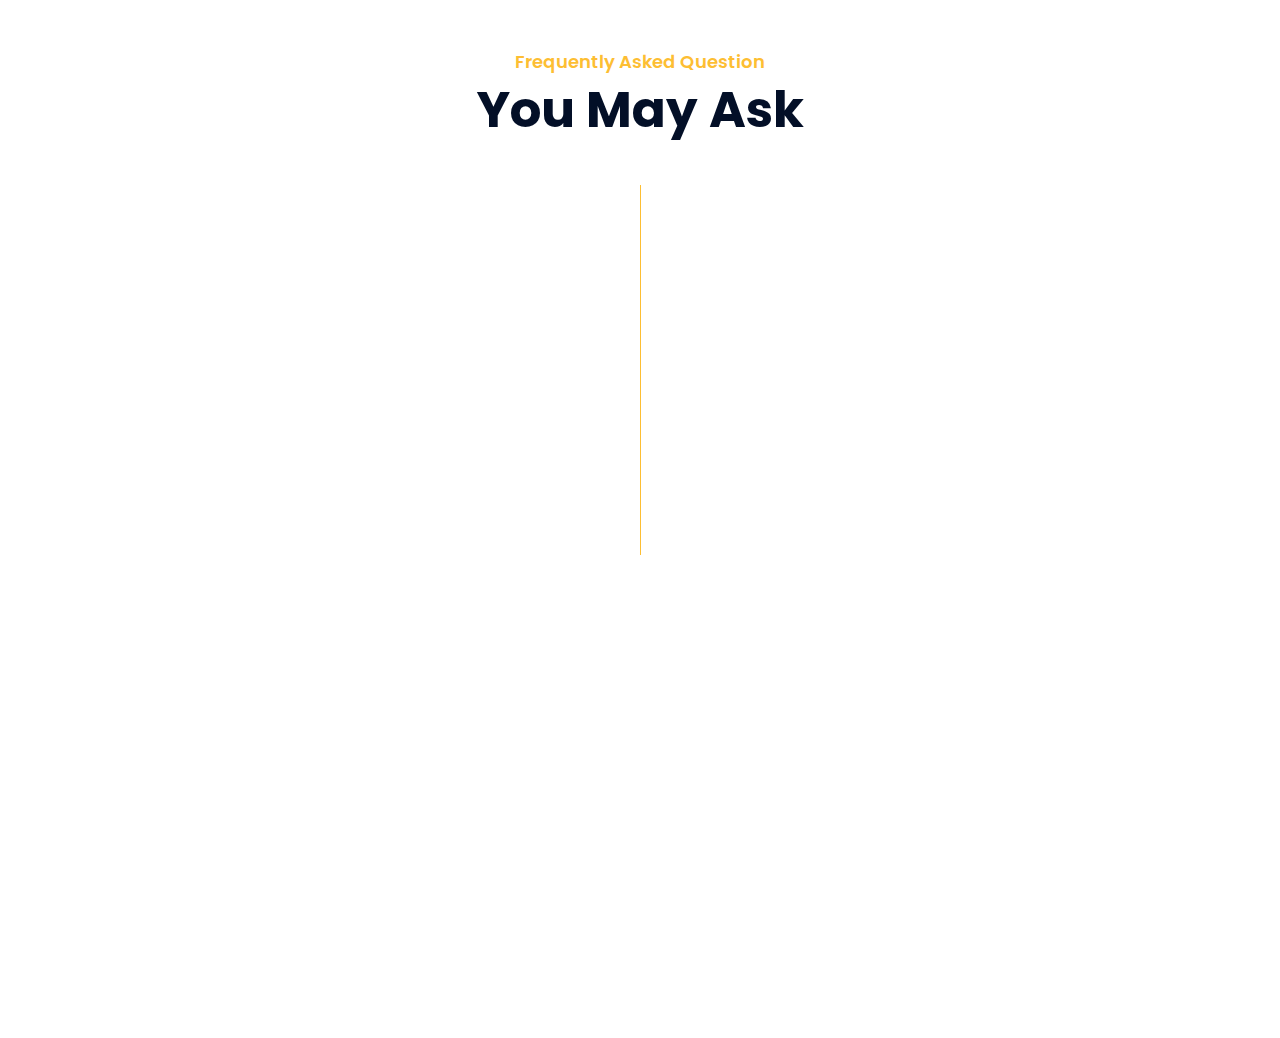
<file: service.html>
<!DOCTYPE html>
<html lang="en">
    <head>
        <meta charset="utf-8">
        <title>Service</title>
        <meta content="width=device-width, initial-scale=1.0" name="viewport">
        <meta content="Construction Company Website Template" name="keywords">
        <meta content="Construction Company Website Template" name="description">

        <!-- Favicon -->
        <link href="img/favicon.ico" rel="icon">

        <!-- Google Font -->
        <link href="https://fonts.googleapis.com/css2?family=Poppins:wght@100;200;300;400;500;600;700;800;900&display=swap" rel="stylesheet">

        <!-- CSS Libraries -->
        <link href="https://stackpath.bootstrapcdn.com/bootstrap/4.4.1/css/bootstrap.min.css" rel="stylesheet">
        <link href="https://cdnjs.cloudflare.com/ajax/libs/font-awesome/5.10.0/css/all.min.css" rel="stylesheet">
        <link href="lib/flaticon/font/flaticon.css" rel="stylesheet"> 
        <link href="lib/animate/animate.min.css" rel="stylesheet">
        <link href="lib/owlcarousel/assets/owl.carousel.min.css" rel="stylesheet">
        <link href="lib/lightbox/css/lightbox.min.css" rel="stylesheet">
        <link href="lib/slick/slick.css" rel="stylesheet">
        <link href="lib/slick/slick-theme.css" rel="stylesheet">

        <!-- Template Stylesheet -->
        <link href="css/style.css" rel="stylesheet">
    </head>

    <body>
        <div class="wrapper">
            <!-- Top Bar Start -->
            <div class="top-bar">
                <div class="container-fluid">
                    <div class="row align-items-center">
                        <div class="col-lg-4 col-md-12">
                            <div class="logo">
                                <a href="index.html">
                                    <h1>USTechOne</h1>
                                    <!-- <img src="img/logo.jpg" alt="Logo"> -->
                                </a>
                            </div>
                        </div>
                        <div class="col-lg-8 col-md-7 d-none d-lg-block">
                            <div class="row">
                                <div class="col-4">
                                    <div class="top-bar-item">
                                        <div class="top-bar-icon">
                                            <i class="flaticon-calendar"></i>
                                        </div>
                                        <div class="top-bar-text">
                                            <h3>Opening Hour</h3>
                                            <p>Mon - Fri, 8:00AM - 6:00PM</p>
                                        </div>
                                    </div>
                                </div>
                                <div class="col-4">
                                    <div class="top-bar-item">
                                        <div class="top-bar-icon">
                                            <i class="flaticon-call"></i>
                                        </div>
                                        <div class="top-bar-text">
                                            <h3>Call Us</h3>
                                            <p>+012 345 6789</p>
                                        </div>
                                    </div>
                                </div>
                                <div class="col-4">
                                    <div class="top-bar-item">
                                        <div class="top-bar-icon">
                                            <i class="flaticon-send-mail"></i>
                                        </div>
                                        <div class="top-bar-text">
                                            <h3>Email Us</h3>
                                            <p>info@example.com</p>
                                        </div>
                                    </div>
                                </div>
                            </div>
                        </div>
                    </div>
                </div>
            </div>
            <!-- Top Bar End -->

            <!-- Nav Bar Start -->
            <div class="nav-bar">
                <div class="container-fluid">
                    <nav class="navbar navbar-expand-lg bg-dark navbar-dark">
                        <a href="#" class="navbar-brand">MENU</a>
                        <button type="button" class="navbar-toggler" data-toggle="collapse" data-target="#navbarCollapse">
                            <span class="navbar-toggler-icon"></span>
                        </button>

                        <div class="collapse navbar-collapse justify-content-between" id="navbarCollapse">
                            <div class="navbar-nav mr-auto">
                                <a href="index.html" class="nav-item nav-link">Home</a>
                                <a href="about.html" class="nav-item nav-link">About</a>
                                <a href="service.html" class="nav-item nav-link active">Service</a>
                                <a href="portfolio.html" class="nav-item nav-link">Project</a>
                                <a href="contact.html" class="nav-item nav-link">Contact</a>
                            </div>
                            <div class="ml-auto">
                                <a class="btn" href="#">Get A Quote</a>
                            </div>
                        </div>
                    </nav>
                </div>
            </div>
            <!-- Nav Bar End -->
            
            
            <!-- Page Header Start -->
            <div class="page-header">
                <div class="container">
                    <div class="row">
                        <div class="col-12">
                            <h2>Our Services</h2>
                        </div>
                        <div class="col-12">
                            <a href="">Home</a>
                            <a href="">Our Services</a>
                        </div>
                    </div>
                </div>
            </div>
            <!-- Page Header End -->


            <!-- Service Start -->
            <div class="service">
                <div class="container">
                    <div class="section-header text-center">
                        <p>Our Services</p>
                        <h2>We Provide Services</h2>
                    </div>
                    <div class="row">
                        <div class="col-lg-4 col-md-6 wow fadeInUp" data-wow-delay="0.1s">
                            <div class="service-item">
                                <div class="service-img">
                                    <img src="img/service-1.jpg" alt="Image">
                                    <div class="service-overlay">
                                        <p>
                                            Lorem ipsum dolor sit amet, consectetur adipiscing elit. Phasellus nec pretium mi. Curabitur facilisis ornare velit non vulputate. Aliquam metus tortor, auctor id gravida condimentum, viverra quis sem.
                                        </p>
                                    </div>
                                </div>
                                <div class="service-text">
                                    <h3>Building Construction</h3>
                                    <a class="btn" href="img/service-1.jpg" data-lightbox="service">+</a>
                                </div>
                            </div>
                        </div>
                        <div class="col-lg-4 col-md-6 wow fadeInUp" data-wow-delay="0.2s">
                            <div class="service-item">
                                <div class="service-img">
                                    <img src="img/service-2.jpg" alt="Image">
                                    <div class="service-overlay">
                                        <p>
                                            Lorem ipsum dolor sit amet, consectetur adipiscing elit. Phasellus nec pretium mi. Curabitur facilisis ornare velit non vulputate. Aliquam metus tortor, auctor id gravida condimentum, viverra quis sem.
                                        </p>
                                    </div>
                                </div>
                                <div class="service-text">
                                    <h3>House Renovation</h3>
                                    <a class="btn" href="img/service-2.jpg" data-lightbox="service">+</a>
                                </div>
                            </div>
                        </div>
                        <div class="col-lg-4 col-md-6 wow fadeInUp" data-wow-delay="0.3s">
                            <div class="service-item">
                                <div class="service-img">
                                    <img src="img/service-3.jpg" alt="Image">
                                    <div class="service-overlay">
                                        <p>
                                            Lorem ipsum dolor sit amet, consectetur adipiscing elit. Phasellus nec pretium mi. Curabitur facilisis ornare velit non vulputate. Aliquam metus tortor, auctor id gravida condimentum, viverra quis sem.
                                        </p>
                                    </div>
                                </div>
                                <div class="service-text">
                                    <h3>Architecture Design</h3>
                                    <a class="btn" href="img/service-3.jpg" data-lightbox="service">+</a>
                                </div>
                            </div>
                        </div>
                        <div class="col-lg-4 col-md-6 wow fadeInUp" data-wow-delay="0.4s">
                            <div class="service-item">
                                <div class="service-img">
                                    <img src="img/service-4.jpg" alt="Image">
                                    <div class="service-overlay">
                                        <p>
                                            Lorem ipsum dolor sit amet, consectetur adipiscing elit. Phasellus nec pretium mi. Curabitur facilisis ornare velit non vulputate. Aliquam metus tortor, auctor id gravida condimentum, viverra quis sem.
                                        </p>
                                    </div>
                                </div>
                                <div class="service-text">
                                    <h3>Interior Design</h3>
                                    <a class="btn" href="img/service-4.jpg" data-lightbox="service">+</a>
                                </div>
                            </div>
                        </div>
                        <div class="col-lg-4 col-md-6 wow fadeInUp" data-wow-delay="0.5s">
                            <div class="service-item">
                                <div class="service-img">
                                    <img src="img/service-5.jpg" alt="Image">
                                    <div class="service-overlay">
                                        <p>
                                            Lorem ipsum dolor sit amet, consectetur adipiscing elit. Phasellus nec pretium mi. Curabitur facilisis ornare velit non vulputate. Aliquam metus tortor, auctor id gravida condimentum, viverra quis sem.
                                        </p>
                                    </div>
                                </div>
                                <div class="service-text">
                                    <h3>Fixing & Support</h3>
                                    <a class="btn" href="img/service-5.jpg" data-lightbox="service">+</a>
                                </div>
                            </div>
                        </div>
                        <div class="col-lg-4 col-md-6 wow fadeInUp" data-wow-delay="0.6s">
                            <div class="service-item">
                                <div class="service-img">
                                    <img src="img/service-6.jpg" alt="Image">
                                    <div class="service-overlay">
                                        <p>
                                            Lorem ipsum dolor sit amet, consectetur adipiscing elit. Phasellus nec pretium mi. Curabitur facilisis ornare velit non vulputate. Aliquam metus tortor, auctor id gravida condimentum, viverra quis sem.
                                        </p>
                                    </div>
                                </div>
                                <div class="service-text">
                                    <h3>Painting</h3>
                                    <a class="btn" href="img/service-6.jpg" data-lightbox="service">+</a>
                                </div>
                            </div>
                        </div>
                    </div>
                </div>
            </div>
            <!-- Service End -->
            
            
            <!-- FAQs Start -->
            <div class="faqs">
                <div class="container">
                    <div class="section-header text-center">
                        <p>Frequently Asked Question</p>
                        <h2>You May Ask</h2>
                    </div>
                    <div class="row">
                        <div class="col-md-6">
                            <div id="accordion-1">
                                <div class="card wow fadeInLeft" data-wow-delay="0.1s">
                                    <div class="card-header">
                                        <a class="card-link collapsed" data-toggle="collapse" href="#collapseOne">
                                            Lorem ipsum dolor sit amet?
                                        </a>
                                    </div>
                                    <div id="collapseOne" class="collapse" data-parent="#accordion-1">
                                        <div class="card-body">
                                            Lorem ipsum dolor sit amet, consectetur adipiscing elit. Phasellus nec pretium mi. Curabitur facilisis ornare velit non.
                                        </div>
                                    </div>
                                </div>
                                <div class="card wow fadeInLeft" data-wow-delay="0.2s">
                                    <div class="card-header">
                                        <a class="card-link collapsed" data-toggle="collapse" href="#collapseTwo">
                                            Lorem ipsum dolor sit amet?
                                        </a>
                                    </div>
                                    <div id="collapseTwo" class="collapse" data-parent="#accordion-1">
                                        <div class="card-body">
                                            Lorem ipsum dolor sit amet, consectetur adipiscing elit. Phasellus nec pretium mi. Curabitur facilisis ornare velit non.
                                        </div>
                                    </div>
                                </div>
                                <div class="card wow fadeInLeft" data-wow-delay="0.3s">
                                    <div class="card-header">
                                        <a class="card-link collapsed" data-toggle="collapse" href="#collapseThree">
                                            Lorem ipsum dolor sit amet?
                                        </a>
                                    </div>
                                    <div id="collapseThree" class="collapse" data-parent="#accordion-1">
                                        <div class="card-body">
                                            Lorem ipsum dolor sit amet, consectetur adipiscing elit. Phasellus nec pretium mi. Curabitur facilisis ornare velit non.
                                        </div>
                                    </div>
                                </div>
                                <div class="card wow fadeInLeft" data-wow-delay="0.4s">
                                    <div class="card-header">
                                        <a class="card-link collapsed" data-toggle="collapse" href="#collapseFour">
                                            Lorem ipsum dolor sit amet?
                                        </a>
                                    </div>
                                    <div id="collapseFour" class="collapse" data-parent="#accordion-1">
                                        <div class="card-body">
                                            Lorem ipsum dolor sit amet, consectetur adipiscing elit. Phasellus nec pretium mi. Curabitur facilisis ornare velit non.
                                        </div>
                                    </div>
                                </div>
                                <div class="card wow fadeInLeft" data-wow-delay="0.5s">
                                    <div class="card-header">
                                        <a class="card-link collapsed" data-toggle="collapse" href="#collapseFive">
                                            Lorem ipsum dolor sit amet?
                                        </a>
                                    </div>
                                    <div id="collapseFive" class="collapse" data-parent="#accordion-1">
                                        <div class="card-body">
                                            Lorem ipsum dolor sit amet, consectetur adipiscing elit. Phasellus nec pretium mi. Curabitur facilisis ornare velit non.
                                        </div>
                                    </div>
                                </div>
                            </div>
                        </div>
                        <div class="col-md-6">
                            <div id="accordion-2">
                                <div class="card wow fadeInRight" data-wow-delay="0.1s">
                                    <div class="card-header">
                                        <a class="card-link collapsed" data-toggle="collapse" href="#collapseSix">
                                            Lorem ipsum dolor sit amet?
                                        </a>
                                    </div>
                                    <div id="collapseSix" class="collapse" data-parent="#accordion-2">
                                        <div class="card-body">
                                            Lorem ipsum dolor sit amet, consectetur adipiscing elit. Phasellus nec pretium mi. Curabitur facilisis ornare velit non.
                                        </div>
                                    </div>
                                </div>
                                <div class="card wow fadeInRight" data-wow-delay="0.2s">
                                    <div class="card-header">
                                        <a class="card-link collapsed" data-toggle="collapse" href="#collapseSeven">
                                            Lorem ipsum dolor sit amet?
                                        </a>
                                    </div>
                                    <div id="collapseSeven" class="collapse" data-parent="#accordion-2">
                                        <div class="card-body">
                                            Lorem ipsum dolor sit amet, consectetur adipiscing elit. Phasellus nec pretium mi. Curabitur facilisis ornare velit non.
                                        </div>
                                    </div>
                                </div>
                                <div class="card wow fadeInRight" data-wow-delay="0.3s">
                                    <div class="card-header">
                                        <a class="card-link collapsed" data-toggle="collapse" href="#collapseEight">
                                            Lorem ipsum dolor sit amet?
                                        </a>
                                    </div>
                                    <div id="collapseEight" class="collapse" data-parent="#accordion-2">
                                        <div class="card-body">
                                            Lorem ipsum dolor sit amet, consectetur adipiscing elit. Phasellus nec pretium mi. Curabitur facilisis ornare velit non.
                                        </div>
                                    </div>
                                </div>
                                <div class="card wow fadeInRight" data-wow-delay="0.4s">
                                    <div class="card-header">
                                        <a class="card-link collapsed" data-toggle="collapse" href="#collapseNine">
                                            Lorem ipsum dolor sit amet?
                                        </a>
                                    </div>
                                    <div id="collapseNine" class="collapse" data-parent="#accordion-2">
                                        <div class="card-body">
                                            Lorem ipsum dolor sit amet, consectetur adipiscing elit. Phasellus nec pretium mi. Curabitur facilisis ornare velit non.
                                        </div>
                                    </div>
                                </div>
                                <div class="card wow fadeInRight" data-wow-delay="0.5s">
                                    <div class="card-header">
                                        <a class="card-link collapsed" data-toggle="collapse" href="#collapseTen">
                                            Lorem ipsum dolor sit amet?
                                        </a>
                                    </div>
                                    <div id="collapseTen" class="collapse" data-parent="#accordion-2">
                                        <div class="card-body">
                                            Lorem ipsum dolor sit amet, consectetur adipiscing elit. Phasellus nec pretium mi. Curabitur facilisis ornare velit non.
                                        </div>
                                    </div>
                                </div>
                            </div>
                        </div>
                    </div>
                </div>
            </div>
            <!-- FAQs End -->


            <!-- Footer Start -->
            <div class="footer wow fadeIn" data-wow-delay="0.3s">
                <div class="container">
                    <div class="row">
                        <div class="col-md-6 col-lg-3">
                            <div class="footer-contact">
                                <h2>Office Contact</h2>
                                <p><i class="fa fa-map-marker-alt"></i>123 Street, New York, USA</p>
                                <p><i class="fa fa-phone-alt"></i>+012 345 67890</p>
                                <p><i class="fa fa-envelope"></i>info@example.com</p>
                                <div class="footer-social">
                                    <a href=""><i class="fab fa-twitter"></i></a>
                                    <a href=""><i class="fab fa-facebook-f"></i></a>
                                    <a href=""><i class="fab fa-youtube"></i></a>
                                    <a href=""><i class="fab fa-instagram"></i></a>
                                    <a href=""><i class="fab fa-linkedin-in"></i></a>
                                </div>
                            </div>
                        </div>
                        <div class="col-md-6 col-lg-3">
                            <div class="footer-link">
                                <h2>Services Areas</h2>
                                <a href="">Plant Design</a>
                                <a href="">Software Development</a>
                                <a href="">AI Implementation</a>
                                <a href="">Plant Drafting</a>
                                <a href="">Fixing & Support</a>
                            </div>
                        </div>
                        <div class="col-md-6 col-lg-3">
                            <div class="footer-link">
                                <h2>Useful Pages</h2>
                                <a href="">About Us</a>
                                <a href="">Contact Us</a>
                                <a href="">Projects</a>
                                <a href="">Service</a>
                            </div>
                        </div>
                        <div class="col-md-6 col-lg-3">
                            <div class="newsletter">
                                <h2>Newsletter</h2>
                                <p>
                                    Lorem ipsum dolor sit amet elit. Phasellus nec pretium mi. Curabitur facilisis ornare velit non vulpu
                                </p>
                                <div class="form">
                                    <input class="form-control" placeholder="Email here">
                                    <button class="btn">Submit</button>
                                </div>
                            </div>
                        </div>
                    </div>
                </div>
                <div class="container copyright">
                    <div class="row">
                            <p>&copy; <a href="#">USTechOne</a>, All Right Reserved.</p>
                    </div>
                </div>
            </div>
            <!-- Footer End -->

            <a href="#" class="back-to-top"><i class="fa fa-chevron-up"></i></a>
        </div>

        <!-- JavaScript Libraries -->
        <script src="https://code.jquery.com/jquery-3.4.1.min.js"></script>
        <script src="https://stackpath.bootstrapcdn.com/bootstrap/4.4.1/js/bootstrap.bundle.min.js"></script>
        <script src="lib/easing/easing.min.js"></script>
        <script src="lib/wow/wow.min.js"></script>
        <script src="lib/owlcarousel/owl.carousel.min.js"></script>
        <script src="lib/isotope/isotope.pkgd.min.js"></script>
        <script src="lib/lightbox/js/lightbox.min.js"></script>
        <script src="lib/waypoints/waypoints.min.js"></script>
        <script src="lib/counterup/counterup.min.js"></script>
        <script src="lib/slick/slick.min.js"></script>

        <!-- Template Javascript -->
        <script src="js/main.js"></script>
    </body>
</html>
</file>
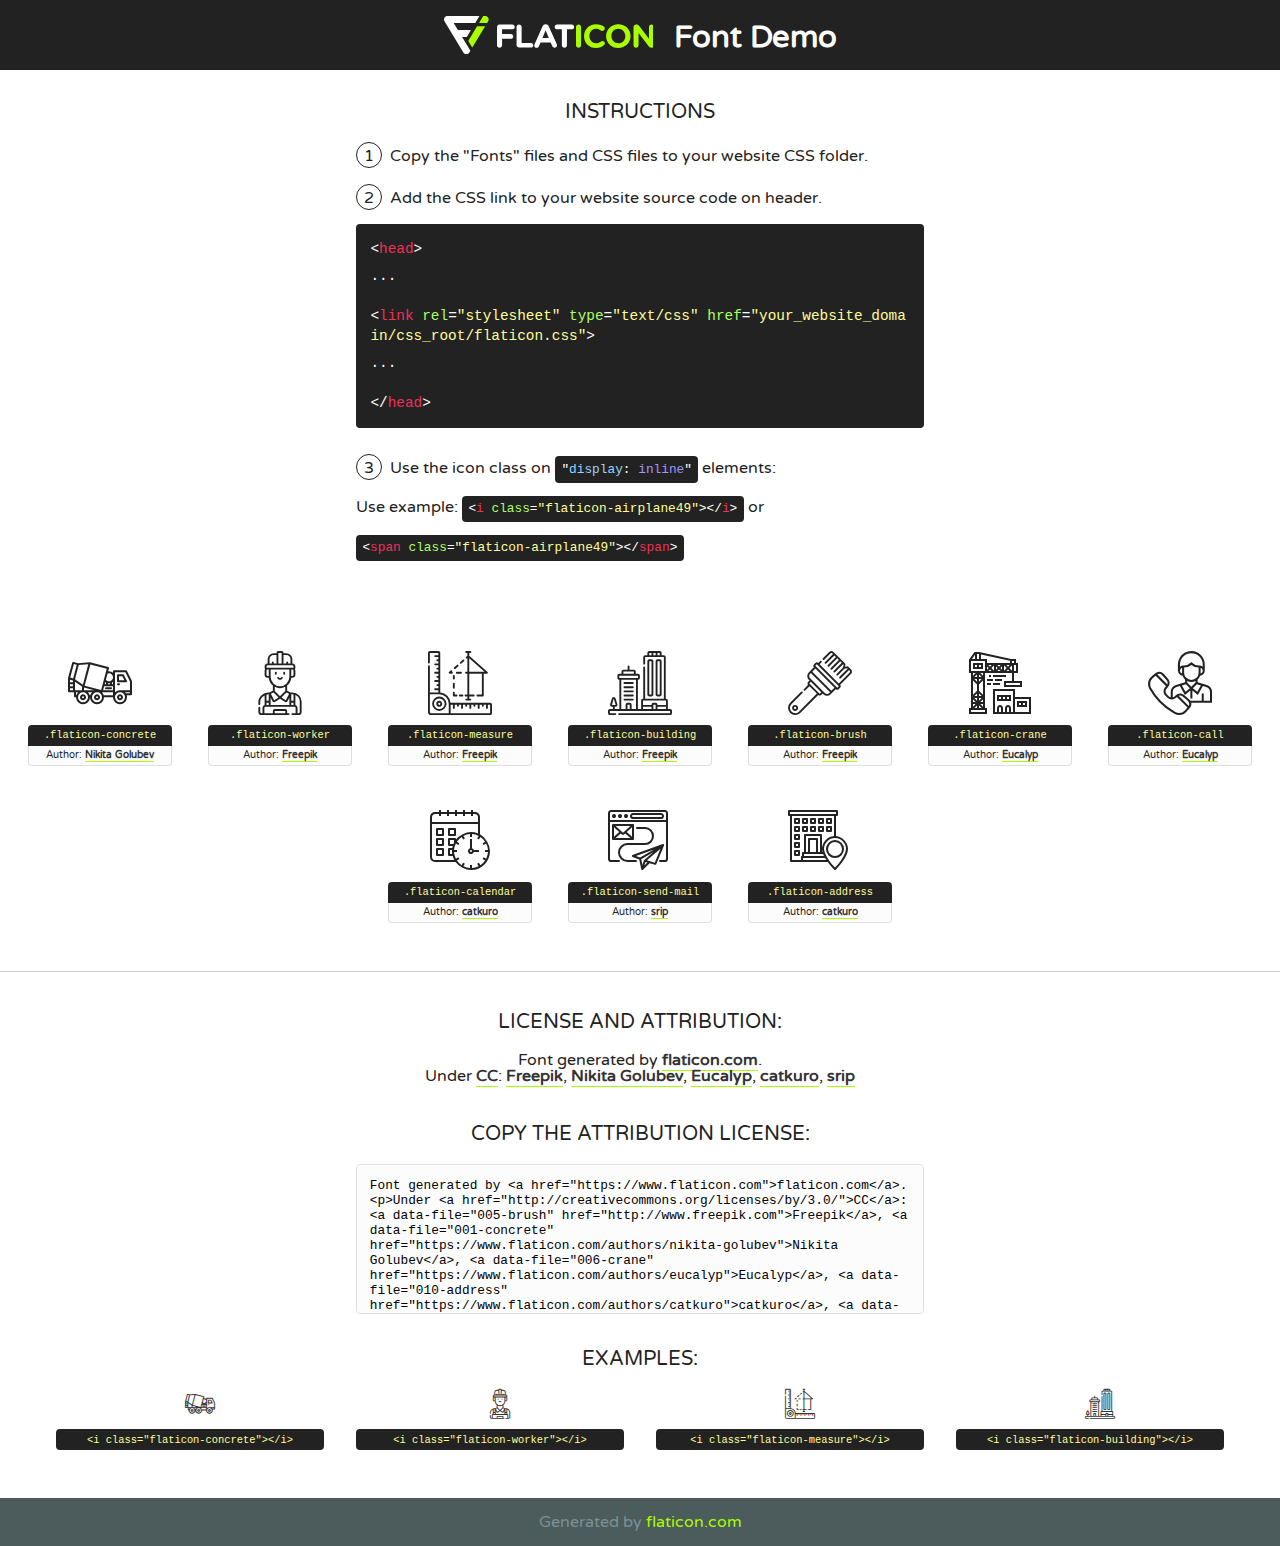
<file: lib/flaticon/font/flaticon.html>
<!DOCTYPE html>
<!--
  Flaticon icon font: Flaticon
  Creation date: 23/08/2020 07:24
-->
<html>
<!DOCTYPE html>
<html>

<head>
    <title>Flaticon WebFont</title>
    <link href="http://fonts.googleapis.com/css?family=Varela+Round" rel="stylesheet" type="text/css" />
    <link rel="stylesheet" type="text/css" href="flaticon.css">
    <meta charset="UTF-8">
    <style>
    html, body, div, span, applet, object, iframe,
    h1, h2, h3, h4, h5, h6, p, blockquote, pre,
    a, abbr, acronym, address, big, cite, code,
    del, dfn, em, img, ins, kbd, q, s, samp,
    small, strike, strong, sub, sup, tt, var,
    b, u, i, center,
    dl, dt, dd, ol, ul, li,
    fieldset, form, label, legend,
    table, caption, tbody, tfoot, thead, tr, th, td,
    article, aside, canvas, details, embed, 
    figure, figcaption, footer, header, hgroup, 
    menu, nav, output, ruby, section, summary,
    time, mark, audio, video {
        margin: 0;
        padding: 0;
        border: 0;
        font-size: 100%;
        font: inherit;
        vertical-align: baseline;
    }
    /* HTML5 display-role reset for older browsers */
    article, aside, details, figcaption, figure, 
    footer, header, hgroup, menu, nav, section {
        display: block;
    }
    body {
        line-height: 1;
    }
    ol, ul {
        list-style: none;
    }
    blockquote, q {
        quotes: none;
    }
    blockquote:before, blockquote:after,
    q:before, q:after {
        content: '';
        content: none;
    }
    table {
        border-collapse: collapse;
        border-spacing: 0;
    }
    body {
        font-family: 'Varela Round', Helvetica, Arial, sans-serif;
        font-size: 16px;
        color: #222;
    }
    a {
        color: #333;
        border-bottom: 1px solid #a9fd00;
        font-weight: bold;
        text-decoration: none;
    }
    * {
        -moz-box-sizing: border-box;
        -webkit-box-sizing: border-box;
        box-sizing: border-box;
        margin: 0;
        padding: 0;
    }
    [class^="flaticon-"]:before, [class*=" flaticon-"]:before, [class^="flaticon-"]:after, [class*=" flaticon-"]:after {
        font-family: Flaticon;
        font-size: 30px;
        font-style: normal;
        margin-left: 20px;
        color: #333;
    }
    .wrapper {
        max-width: 600px;
        margin: auto;
        padding: 0 1em;
    }
    .title {
        font-size: 1.25em;
        text-align: center;
        margin-bottom: 1em;
        text-transform: uppercase;
    }
    header {
        text-align: center;
        background-color: #222;
        color: #fff;
        padding: 1em;
    }
    header .logo {
        width: 210px;
        height: 38px;
        display: inline-block;
        vertical-align: middle;
        margin-right: 1em;
        border: none;
    }
    header strong {
        font-size: 1.95em;
        font-weight: bold;
        vertical-align: middle;
        margin-top: 5px;
        display: inline-block;
    }
    .demo {
        margin: 2em auto;
        line-height: 1.25em;
    }
    .demo ul li {
        margin-bottom: 1em;
    }
    .demo ul li .num {
        color: #222;
        border-radius: 20px;
        display: inline-block;
        width: 26px;
        padding: 3px;
        height: 26px;
        text-align: center;
        margin-right: 0.5em;
        border: 1px solid #222;
    }
    .demo ul li code {
        background-color: #222;
        border-radius: 4px;
        padding: 0.25em 0.5em;
        display: inline-block;
        color: #fff;
        font-family: Consolas,Monaco,Lucida Console,Liberation Mono,DejaVu Sans Mono,Bitstream Vera Sans Mono,Courier New, monospace;
        font-weight: lighter;
        margin-top: 1em;
        font-size: 0.8em;
        word-break: break-all;
    }
    .demo ul li code.big {
        padding: 1em;
        font-size: 0.9em;
    }
    .demo ul li code .red {
        color: #EF3159;
    }
    .demo ul li code .green {
        color: #ACFF65;
    }
    .demo ul li code .yellow {
        color: #FFFF99;
    }
    .demo ul li code .blue {
        color: #99D3FF;
    }
    .demo ul li code .purple {
        color: #A295FF;
    }
    .demo ul li code .dots {
        margin-top: 0.5em;
        display: block;
    }
    #glyphs {
        border-bottom: 1px solid #ccc;
        padding: 2em 0;
        text-align: center;
    }
    .glyph {
        display: inline-block;
        width: 9em;
        margin: 1em;
        text-align: center;
        vertical-align: top;
        background: #FFF;
    }
    .glyph .glyph-icon {
        padding: 10px;
        display: block;
        font-family:"Flaticon";
        font-size: 64px;
        line-height: 1;
    }
    .glyph .glyph-icon:before {
        font-size: 64px;
        color: #222;
        margin-left: 0;
    }
    .class-name {
        font-size: 0.65em;
        background-color: #222;
        color: #fff;
        border-radius: 4px 4px 0 0;
        padding: 0.5em;
        color: #FFFF99;
        font-family: Consolas,Monaco,Lucida Console,Liberation Mono,DejaVu Sans Mono,Bitstream Vera Sans Mono,Courier New, monospace;
    }
    .author-name {
        font-size: 0.6em;
        background-color: #fcfcfd;
        border: 1px solid #DEDEE4;
        border-top: 0;
        border-radius: 0 0 4px 4px;
        padding: 0.5em;
    }
    .class-name:last-child {
        font-size: 10px;
        color:#888;
    }
    .class-name:last-child a {
        font-size: 10px;
        color:#555;
    }
    .class-name:last-child a:hover {
        color:#a9fd00;
    }
    .glyph > input {
        display: block;
        width: 100px;
        margin: 5px auto;
        text-align: center;
        font-size: 12px;
        cursor: text;
    }
    .glyph > input.icon-input {
        font-family:"Flaticon";
        font-size: 16px;
        margin-bottom: 10px;
    }
    .attribution .title {
        margin-top: 2em;
    }
    .attribution textarea {
        background-color: #fcfcfd;
        padding: 1em;
        border: none;
        box-shadow: none;
        border: 1px solid #DEDEE4;
        border-radius: 4px;
        resize: none;
        width: 100%;
        height: 150px;
        font-size: 0.8em;
        font-family: Consolas,Monaco,Lucida Console,Liberation Mono,DejaVu Sans Mono,Bitstream Vera Sans Mono,Courier New, monospace;
        -webkit-appearance: none;
    }
    .iconsuse {
        margin: 2em auto;
        text-align: center;
        max-width: 1200px;
    }
    .iconsuse:after {
        content: '';
        display: table;
        clear: both;
    }
    .iconsuse .image {
        float: left;
        width: 25%;
        padding: 0 1em;
    }
    .iconsuse .image p {
        margin-bottom: 1em;
    }
    .iconsuse .image span {
        display: block;
        font-size: 0.65em;
        background-color: #222;
        color: #fff;
        border-radius: 4px;
        padding: 0.5em;
        color: #FFFF99;
        margin-top: 1em;
        font-family: Consolas,Monaco,Lucida Console,Liberation Mono,DejaVu Sans Mono,Bitstream Vera Sans Mono,Courier New, monospace;
    }
    #footer {
        text-align: center;
        background-color: #4C5B5C;
        color: #7c9192;
        padding: 1em;
    }
    #footer a {
        border: none;
        color: #a9fd00;
        font-weight: normal;
    }
    @media (max-width: 960px) {
        .iconsuse .image {
            width: 50%;
        }
    }
    @media (max-width: 560px) {
        .iconsuse .image {
            width: 100%;
        }
    }
    </style>
</head>

<body class="characters-off">

    <header>
        <a href="https://www.flaticon.com" target="_blank" class="logo">
            <svg version="1.1" xmlns="http://www.w3.org/2000/svg" xmlns:xlink="http://www.w3.org/1999/xlink" xmlns:a="http://ns.adobe.com/AdobeSVGViewerExtensions/3.0/" viewBox="0 0 560.875 102.036" enable-background="new 0 0 560.875 102.036" xml:space="preserve">
                <defs>
                </defs>
                <g>
                    <g class="letters">
                        <path fill="#ffffff" d="M141.596,29.675c0-3.777,2.985-6.767,6.764-6.767h34.438c3.426,0,6.15,2.728,6.15,6.15
                        c0,3.43-2.724,6.149-6.15,6.149h-27.674v13.091h23.719c3.429,0,6.151,2.724,6.151,6.15c0,3.43-2.723,6.149-6.151,6.149h-23.719
                        v17.574c0,3.773-2.986,6.761-6.764,6.761c-3.779,0-6.764-2.989-6.764-6.761V29.675z"></path>
                        <path fill="#ffffff" d="M193.844,29.149c0-3.781,2.985-6.767,6.764-6.767c3.776,0,6.763,2.985,6.763,6.767v42.957h25.039
                        c3.426,0,6.149,2.726,6.149,6.153c0,3.425-2.723,6.15-6.149,6.15h-31.802c-3.779,0-6.764-2.986-6.764-6.768V29.149z"></path>
                        <path fill="#ffffff" d="M241.891,75.71l21.438-48.407c1.492-3.341,4.215-5.357,7.906-5.357h0.792
                        c3.686,0,6.323,2.017,7.815,5.357l21.439,48.407c0.436,0.967,0.701,1.845,0.701,2.723c0,3.602-2.809,6.501-6.414,6.501
                        c-3.161,0-5.269-1.845-6.499-4.655l-4.132-9.661h-27.059l-4.301,10.102c-1.144,2.631-3.426,4.214-6.237,4.214
                        c-3.517,0-6.24-2.81-6.24-6.325C241.1,77.64,241.451,76.677,241.891,75.71z M279.932,58.666l-8.521-20.297l-8.526,20.297H279.932
                        z"></path>
                        <path fill="#ffffff" d="M314.864,35.387H301.86c-3.429,0-6.239-2.813-6.239-6.238c0-3.429,2.811-6.24,6.239-6.24h39.533
                        c3.426,0,6.237,2.811,6.237,6.24c0,3.425-2.811,6.238-6.237,6.238h-13.001v42.785c0,3.773-2.99,6.761-6.764,6.761
                        c-3.779,0-6.764-2.989-6.764-6.761V35.387z"></path>
                        <path fill="#A9FD00" d="M352.615,29.149c0-3.781,2.985-6.767,6.767-6.767c3.774,0,6.761,2.985,6.761,6.767v49.024
                        c0,3.773-2.987,6.761-6.761,6.761c-3.781,0-6.767-2.989-6.767-6.761V29.149z"></path>
                        <path fill="#A9FD00" d="M374.132,53.836v-0.179c0-17.481,13.178-31.801,32.065-31.801c9.22,0,15.459,2.458,20.557,6.238
                        c1.402,1.054,2.637,2.985,2.637,5.357c0,3.692-2.985,6.59-6.681,6.59c-1.845,0-3.071-0.702-4.044-1.319
                        c-3.776-2.813-7.729-4.393-12.562-4.393c-10.364,0-17.831,8.611-17.831,19.154v0.173c0,10.542,7.291,19.329,17.831,19.329
                        c5.715,0,9.492-1.756,13.359-4.834c1.049-0.874,2.458-1.491,4.039-1.491c3.429,0,6.325,2.813,6.325,6.236
                        c0,2.106-1.056,3.78-2.282,4.834c-5.539,4.834-12.036,7.733-21.878,7.733C387.572,85.464,374.132,71.493,374.132,53.836z"></path>
                        <path fill="#A9FD00" d="M433.009,53.836v-0.179c0-17.481,13.79-31.801,32.766-31.801c18.981,0,32.592,14.143,32.592,31.628v0.173
                        c0,17.483-13.785,31.807-32.769,31.807C446.625,85.464,433.009,71.32,433.009,53.836z M484.224,53.836v-0.179
                        c0-10.539-7.725-19.326-18.626-19.326c-10.893,0-18.449,8.611-18.449,19.154v0.173c0,10.542,7.73,19.329,18.626,19.329
                        C476.676,72.986,484.224,64.378,484.224,53.836z"></path>
                        <path fill="#A9FD00" d="M506.233,29.321c0-3.774,2.99-6.763,6.767-6.763h1.401c3.252,0,5.183,1.583,7.029,3.953l26.093,34.265
                        V29.059c0-3.692,2.99-6.677,6.681-6.677c3.683,0,6.671,2.985,6.671,6.677v48.934c0,3.78-2.987,6.765-6.764,6.765h-0.436
                        c-3.257,0-5.188-1.581-7.034-3.953l-27.056-35.492v32.944c0,3.687-2.985,6.676-6.678,6.676c-3.683,0-6.673-2.989-6.673-6.676
                        V29.321z"></path>
                    </g>
                    <g class="insignia">
                        <path fill="#ffffff" d="M48.372,56.137h12.517l11.156-18.537H37.186L25.688,18.539h57.825L94.668,0H9.271
                        C5.925,0,2.842,1.801,1.198,4.716c-1.644,2.907-1.593,6.482,0.134,9.343l50.38,83.501c1.678,2.781,4.689,4.476,7.938,4.476
                        c3.246,0,6.257-1.695,7.935-4.476l2.898-4.804L48.372,56.137z"></path>
                        <g class="i">
                            <path fill="#A9FD00" d="M93.575,18.539h0.031v0.004l21.652,0.004l2.705-4.488c1.727-2.861,1.778-6.436,0.133-9.343
                            C116.454,1.801,113.371,0,110.026,0h-5.294L93.575,18.539z"></path>
                            <polygon fill="#A9FD00" points="88.291,27.356 64.725,66.486 75.519,84.404 109.942,27.356"></polygon>
                        </g>
                    </g>
                </g>
            </svg>
        </a>
        <strong>Font Demo</strong>
    </header>


    <section class="demo wrapper">

        <p class="title">Instructions</p>

        <ul>
            <li>
                <span class="num">1</span>Copy the "Fonts" files and CSS files to your website CSS folder.
            </li>
            <li>
                <span class="num">2</span>Add the CSS link to your website source code on header.
                <code class="big">
                    &lt;<span class="red">head</span>&gt;
                    <br/><span class="dots">...</span>
                    <br/>&lt;<span class="red">link</span> <span class="green">rel</span>=<span class="yellow">"stylesheet"</span> <span class="green">type</span>=<span class="yellow">"text/css"</span> <span class="green">href</span>=<span class="yellow">"your_website_domain/css_root/flaticon.css"</span>&gt;
                    <br/><span class="dots">...</span>
                    <br/>&lt;/<span class="red">head</span>&gt;
                </code>
            </li>

            <li>
                <p>
                    <span class="num">3</span>Use the icon class on <code>"<span class="blue">display</span>:<span class="purple"> inline</span>"</code> elements:
                    <br />
                    Use example: <code>&lt;<span class="red">i</span> <span class="green">class</span>=<span class="yellow">&quot;flaticon-airplane49&quot;</span>&gt;&lt;/<span class="red">i</span>&gt;</code> or <code>&lt;<span class="red">span</span> <span class="green">class</span>=<span class="yellow">&quot;flaticon-airplane49&quot;</span>&gt;&lt;/<span class="red">span</span>&gt;</code>
            </li>
        </ul>

    </section>




   <section id="glyphs">          
    
      
        <div class="glyph"><div class="glyph-icon flaticon-concrete"></div>
            <div class="class-name">.flaticon-concrete</div>
            <div class="author-name">Author: <a data-file="001-concrete" href="https://www.flaticon.com/authors/nikita-golubev">Nikita Golubev</a> </div> 
        </div>        
        
        <div class="glyph"><div class="glyph-icon flaticon-worker"></div>
            <div class="class-name">.flaticon-worker</div>
            <div class="author-name">Author: <a data-file="002-worker" href="http://www.freepik.com">Freepik</a> </div> 
        </div>        
        
        <div class="glyph"><div class="glyph-icon flaticon-measure"></div>
            <div class="class-name">.flaticon-measure</div>
            <div class="author-name">Author: <a data-file="003-measure" href="http://www.freepik.com">Freepik</a> </div> 
        </div>        
        
        <div class="glyph"><div class="glyph-icon flaticon-building"></div>
            <div class="class-name">.flaticon-building</div>
            <div class="author-name">Author: <a data-file="004-building" href="http://www.freepik.com">Freepik</a> </div> 
        </div>        
        
        <div class="glyph"><div class="glyph-icon flaticon-brush"></div>
            <div class="class-name">.flaticon-brush</div>
            <div class="author-name">Author: <a data-file="005-brush" href="http://www.freepik.com">Freepik</a> </div> 
        </div>        
        
        <div class="glyph"><div class="glyph-icon flaticon-crane"></div>
            <div class="class-name">.flaticon-crane</div>
            <div class="author-name">Author: <a data-file="006-crane" href="https://www.flaticon.com/authors/eucalyp">Eucalyp</a> </div> 
        </div>        
        
        <div class="glyph"><div class="glyph-icon flaticon-call"></div>
            <div class="class-name">.flaticon-call</div>
            <div class="author-name">Author: <a data-file="007-call" href="https://www.flaticon.com/authors/eucalyp">Eucalyp</a> </div> 
        </div>        
        
        <div class="glyph"><div class="glyph-icon flaticon-calendar"></div>
            <div class="class-name">.flaticon-calendar</div>
            <div class="author-name">Author: <a data-file="008-calendar" href="https://www.flaticon.com/authors/catkuro">catkuro</a> </div> 
        </div>        
        
        <div class="glyph"><div class="glyph-icon flaticon-send-mail"></div>
            <div class="class-name">.flaticon-send-mail</div>
            <div class="author-name">Author: <a data-file="009-send-mail" href="https://www.flaticon.com/authors/srip">srip</a> </div> 
        </div>        
        
        <div class="glyph"><div class="glyph-icon flaticon-address"></div>
            <div class="class-name">.flaticon-address</div>
            <div class="author-name">Author: <a data-file="010-address" href="https://www.flaticon.com/authors/catkuro">catkuro</a> </div> 
        </div>        
        

    </section>



    <section class="attribution wrapper"   style="text-align:center;">

      <div class="title">License and attribution:</div><div class="attrDiv">Font generated by <a href="https://www.flaticon.com">flaticon.com</a>. <div><p>Under <a href="http://creativecommons.org/licenses/by/3.0/">CC</a>: <a data-file="005-brush" href="http://www.freepik.com">Freepik</a>, <a data-file="001-concrete" href="https://www.flaticon.com/authors/nikita-golubev">Nikita Golubev</a>, <a data-file="006-crane" href="https://www.flaticon.com/authors/eucalyp">Eucalyp</a>, <a data-file="010-address" href="https://www.flaticon.com/authors/catkuro">catkuro</a>, <a data-file="009-send-mail" href="https://www.flaticon.com/authors/srip">srip</a></p>  </div>
      </div>
      <div class="title">Copy the Attribution License:</div>

    <textarea onclick="this.focus();this.select();">Font generated by &lt;a href=&quot;https://www.flaticon.com&quot;&gt;flaticon.com&lt;/a&gt;. <p>Under <a href="http://creativecommons.org/licenses/by/3.0/">CC</a>: <a data-file="005-brush" href="http://www.freepik.com">Freepik</a>, <a data-file="001-concrete" href="https://www.flaticon.com/authors/nikita-golubev">Nikita Golubev</a>, <a data-file="006-crane" href="https://www.flaticon.com/authors/eucalyp">Eucalyp</a>, <a data-file="010-address" href="https://www.flaticon.com/authors/catkuro">catkuro</a>, <a data-file="009-send-mail" href="https://www.flaticon.com/authors/srip">srip</a></p>  
     </textarea>

    </section>

    <section class="iconsuse">

          <div class="title">Examples:</div>            
             
            <div class="image">
                <p>
                    <i class="glyph-icon flaticon-concrete"></i> 
                    <span>&lt;i class=&quot;flaticon-concrete&quot;&gt;&lt;/i&gt;</span>
                </p>
            </div>
            
            <div class="image">
                <p>
                    <i class="glyph-icon flaticon-worker"></i> 
                    <span>&lt;i class=&quot;flaticon-worker&quot;&gt;&lt;/i&gt;</span>
                </p>
            </div>
            
            <div class="image">
                <p>
                    <i class="glyph-icon flaticon-measure"></i> 
                    <span>&lt;i class=&quot;flaticon-measure&quot;&gt;&lt;/i&gt;</span>
                </p>
            </div>
            
            <div class="image">
                <p>
                    <i class="glyph-icon flaticon-building"></i> 
                    <span>&lt;i class=&quot;flaticon-building&quot;&gt;&lt;/i&gt;</span>
                </p>
            </div>
                       
        </div>
                            
    </section>

<div id="footer">
    <div>Generated by <a href="https://www.flaticon.com">flaticon.com</a>
    </div>
</div>



</body>
</html>
</file>
<file: lib/flaticon/font/flaticon.css>
/*
  	Flaticon icon font: Flaticon
  	Creation date: 23/08/2020 07:24
  	*/

@font-face {
  font-family: "Flaticon";
  src: url("./Flaticon.eot");
  src: url("./Flaticon.eot?#iefix") format("embedded-opentype"),
       url("./Flaticon.woff2") format("woff2"),
       url("./Flaticon.woff") format("woff"),
       url("./Flaticon.ttf") format("truetype"),
       url("./Flaticon.svg#Flaticon") format("svg");
  font-weight: normal;
  font-style: normal;
}

@media screen and (-webkit-min-device-pixel-ratio:0) {
  @font-face {
    font-family: "Flaticon";
    src: url("./Flaticon.svg#Flaticon") format("svg");
  }
}

[class^="flaticon-"]:before, [class*=" flaticon-"]:before,
[class^="flaticon-"]:after, [class*=" flaticon-"]:after {   
  font-family: Flaticon;
        font-size: 20px;
font-style: normal;
margin-left: 20px;
}

.flaticon-concrete:before { content: "\f100"; }
.flaticon-worker:before { content: "\f101"; }
.flaticon-measure:before { content: "\f102"; }
.flaticon-building:before { content: "\f103"; }
.flaticon-brush:before { content: "\f104"; }
.flaticon-crane:before { content: "\f105"; }
.flaticon-call:before { content: "\f106"; }
.flaticon-calendar:before { content: "\f107"; }
.flaticon-send-mail:before { content: "\f108"; }
.flaticon-address:before { content: "\f109"; }
</file>
<file: css/style.css>
/*******************************/
/********* General CSS *********/
/*******************************/
body {
    color: #666666;
    background: #dddddd;
    font-family: 'Poppins', sans-serif;
    font-weight: 400;
}

h1,
h2, 
h3, 
h4,
h5, 
h6 {
    color: #030f27;
}

a {
    color: #666666;
    transition: .3s;
}

a:hover,
a:active,
a:focus {
    color: #fdbe33;
    outline: none;
    text-decoration: none;
}

.btn:focus {
    box-shadow: none;
}

.wrapper {
    position: relative;
    width: 100%;
    margin: 0 auto;
    background: #ffffff;
}

.back-to-top {
    position: fixed;
    display: none;
    background: #fdbe33;
    color: #121518;
    width: 44px;
    height: 44px;
    text-align: center;
    line-height: 1;
    font-size: 22px;
    right: 15px;
    bottom: 15px;
    transition: background 0.5s;
    z-index: 9;
}

.back-to-top:hover {
    color: #fdbe33;
    background: #121518;
}

.back-to-top i {
    padding-top: 10px;
}

.btn {
    transition: .3s;
}


/**********************************/
/********** Top Bar CSS ***********/
/**********************************/
.top-bar {
    position: relative;
    height: 90px;
    background: #fdbe33;
}

.top-bar .logo {
    padding: 15px 0;
    text-align: left;
    overflow: hidden;
}

.top-bar .logo h1 {
    margin: 0;
    color: #030f27;
    font-size: 60px;
    line-height: 60px;
    font-weight: 700;
}

.top-bar .logo img {
    max-width: 100%;
    max-height: 60px;
}

.top-bar .top-bar-item {
    display: flex;
    align-items: center;
    justify-content: flex-end;
}

.top-bar .top-bar-icon {
    width: 40px;
    display: flex;
    align-items: center;
    justify-content: center;
}

.top-bar .top-bar-icon [class^="flaticon-"]::before {
    margin: 0;
    color: #030f27;
    font-size: 40px;
}

.top-bar .top-bar-text {
    padding-left: 15px;
}

.top-bar .top-bar-text h3 {
    margin: 0 0 5px 0;
    color: #030f27;
    font-size: 16px;
    font-weight: 400;
}

.top-bar .top-bar-text p {
    margin: 0;
    color: #030f27;
    font-size: 13px;
    font-weight: 400;
}

@media (min-width: 992px) {
    .top-bar {
        padding: 0 60px;
    }
}

@media (max-width: 991.98px) {
    .top-bar .logo {
        text-align: center;
    }
}


/**********************************/
/*********** Nav Bar CSS **********/
/**********************************/
.nav-bar {
    position: relative;
    background: #fdbe33;
    transition: .3s;
}

.nav-bar .container-fluid {
    padding: 0;
}

.nav-bar.nav-sticky {
    position: fixed;
    top: 0;
    width: 100%;
    box-shadow: 0 2px 5px rgba(0, 0, 0, .3);
    z-index: 999;
}

.nav-bar .navbar {
    height: 100%;
    background: #030f27 !important;
}

.navbar-dark .navbar-nav .nav-link,
.navbar-dark .navbar-nav .nav-link:focus,
.navbar-dark .navbar-nav .nav-link:hover,
.navbar-dark .navbar-nav .nav-link.active {
    padding: 10px 10px 8px 10px;
    color: #ffffff;
}

.navbar-dark .navbar-nav .nav-link:hover,
.navbar-dark .navbar-nav .nav-link.active {
    color: #fdbe33;
    transition: none;
}

.nav-bar .dropdown-menu {
    margin-top: 0;
    border: 0;
    border-radius: 0;
    background: #f8f9fa;
}

.nav-bar .btn {
    color: #ffffff;
    border: 2px solid #ffffff;
    border-radius: 0;
}

.nav-bar .btn:hover {
    color: #030f27;
    background: #fdbe33;
    border-color: #fdbe33;
}

@media (min-width: 992px) {
    .nav-bar {
        padding: 0 75px;
    }
    
    .nav-bar.nav-sticky {
        padding: 0;
    }
    
    .nav-bar .navbar {
        padding: 20px;
    }
    
    .nav-bar .navbar-brand {
        display: none;
    }
    
    .nav-bar a.nav-link {
        padding: 8px 15px;
        font-size: 15px;
        text-transform: uppercase;
    }
}

@media (max-width: 991.98px) {
    .nav-bar .navbar {
        padding: 15px;
    }
    
    .nav-bar a.nav-link {
        padding: 5px;
    }
    
    .nav-bar .dropdown-menu {
        box-shadow: none;
    }
    
    .nav-bar .btn {
        display: none;
    }
}


/*******************************/
/******** Carousel CSS *********/
/*******************************/
.carousel {
    position: relative;
    width: 100%;
    height: calc(100vh - 170px);
    min-height: 400px;
    margin: 0 auto;
    text-align: center;
    overflow: hidden;
}

.carousel .carousel-inner,
.carousel .carousel-item {
    position: relative;
    width: 100%;
    height: 100%;
}

.carousel .carousel-item img {
    width: 100%;
    height: 100%;
    object-fit: cover;
}

.carousel .carousel-item::after {
    position: absolute;
    content: "";
    width: 100%;
    height: 100%;
    top: 0;
    left: 0;
    background: rgba(0, 0, 0, .3);
    z-index: 1;
}

.carousel .carousel-caption {
    position: absolute;
    top: 0;
    bottom: 0;
    display: flex;
    align-items: center;
    justify-content: center;
    flex-direction: column;
    height: calc(100vh - 170px);
    min-height: 400px;
}

.carousel .carousel-caption p {
    color: #ffffff;
    font-size: 30px;
    margin-bottom: 15px;
    letter-spacing: 1px;
}

.carousel .carousel-caption h1 {
    color: #ffffff;
    font-size: 60px;
    font-weight: 700;
    margin-bottom: 35px;
}

.carousel .carousel-caption .btn {
    padding: 15px 35px;
    font-size: 18px;
    font-weight: 500;
    letter-spacing: 1px;
    text-transform: uppercase;
    color: #ffffff;
    background: transparent;
    border: 2px solid #ffffff;
    border-radius: 0;
    transition: .3s;
}

.carousel .carousel-caption .btn:hover {
    color: #030f27;
    background: #fdbe33;
    border-color: #fdbe33;
}

@media (max-width: 767.98px) {
    .carousel .carousel-caption h1 {
        font-size: 40px;
        font-weight: 700;
    }
    
    .carousel .carousel-caption p {
        font-size: 20px;
    }
    
    .carousel .carousel-caption .btn {
        padding: 12px 30px;
        font-size: 18px;
        font-weight: 500;
        letter-spacing: 0;
    }
}

@media (max-width: 575.98px) {
    .carousel .carousel-caption h1 {
        font-size: 30px;
        font-weight: 500;
    }
    
    .carousel .carousel-caption p {
        font-size: 16px;
    }
    
    .carousel .carousel-caption .btn {
        padding: 10px 25px;
        font-size: 16px;
        font-weight: 400;
        letter-spacing: 0;
    }
}

.carousel .animated {
    -webkit-animation-duration: 1.5s;
    animation-duration: 1.5s;
}


/*******************************/
/******* Page Header CSS *******/
/*******************************/
.page-header {
    position: relative;
    margin-bottom: 45px;
    padding: 90px 0;
    text-align: center;
    background: #fdbe33;
}

.page-header h2 {
    position: relative;
    color: #030f27;
    font-size: 60px;
    font-weight: 700;
    margin-bottom: 20px;
    padding-bottom: 5px;
}

.page-header h2::after {
    position: absolute;
    content: "";
    width: 100px;
    height: 2px;
    left: calc(50% - 50px);
    bottom: 0;
    background: #030f27;
}

.page-header a {
    position: relative;
    padding: 0 12px;
    font-size: 22px;
    color: #030f27;
}

.page-header a:hover {
    color: #ffffff;
}

.page-header a::after {
    position: absolute;
    content: "/";
    width: 8px;
    height: 8px;
    top: -2px;
    right: -7px;
    text-align: center;
    color: #121518;
}

.page-header a:last-child::after {
    display: none;
}

@media (max-width: 991.98px) {
    .page-header {
        padding: 60px 0;
    }
    
    .page-header h2 {
        font-size: 45px;
    }
    
    .page-header a {
        font-size: 20px;
    }
}

@media (max-width: 767.98px) {
    .page-header {
        padding: 45px 0;
    }
    
    .page-header h2 {
        font-size: 35px;
    }
    
    .page-header a {
        font-size: 18px;
    }
}


/*******************************/
/******* Section Header ********/
/*******************************/
.section-header {
    position: relative;
    width: 100%;
    margin-bottom: 45px;
}

.section-header p {
    color: #fdbe33;
    font-size: 18px;
    font-weight: 600;
    margin-bottom: 5px;
}

.section-header h2 {
    margin: 0;
    position: relative;
    font-size: 50px;
    font-weight: 700;
}

@media (max-width: 767.98px) {
    .section-header h2 {
        font-size: 30px;
    }
}


/*******************************/
/********* Feature CSS *********/
/*******************************/
.feature {
    position: relative;
    margin-bottom: 45px;
}

.feature .col-md-12 {
    background: #030f27;
}
    
.feature .col-md-12:nth-child(2n) {
    color: #030f27;
    background: #fdbe33;
}

.feature .feature-item {
    min-height: 250px;
    padding: 30px;
    display: flex;
    align-items: center;
    justify-content: flex-start;
}

.feature .feature-icon {
    position: relative;
    width: 60px;
    display: flex;
    align-items: center;
    justify-content: center;
}

.feature .feature-icon::before {
    position: absolute;
    content: "";
    width: 80px;
    height: 80px;
    top: -20px;
    left: -10px;
    border: 2px dotted #ffffff;
    border-radius: 60px;
    z-index: 1;
}

.feature .feature-icon::after {
    position: absolute;
    content: "";
    width: 79px;
    height: 79px;
    top: -18px;
    left: -9px;
    background: #030f27;
    border-radius: 60px;
    z-index: 2;
}

.feature .col-md-12:nth-child(2n) .feature-icon::after {
    background: #fdbe33;
}

.feature .feature-icon [class^="flaticon-"]::before {
    position: relative;
    margin: 0;
    color: #fdbe33;
    font-size: 60px;
    line-height: 60px;
    z-index: 3;
}

.feature .feature-text {
    padding-left: 30px;
}

.feature .feature-text h3 {
    margin: 0 0 10px 0;
    color: #fdbe33;
    font-size: 25px;
    font-weight: 600;
}

.feature .feature-text p {
    margin: 0;
    color: #fdbe33;
    font-size: 18px;
    font-weight: 400;
}

.feature .col-md-12:nth-child(2n) [class^="flaticon-"]::before,
.feature .col-md-12:nth-child(2n) h3,
.feature .col-md-12:nth-child(2n) p {
    color: #030f27;
}


/*******************************/
/********** About CSS **********/
/*******************************/
.about {
    position: relative;
    width: 100%;
    padding: 45px 0;
}

.about .section-header {
    margin-bottom: 30px;
}

.about .about-img {
    position: relative;
    height: 100%;
}

.about .about-img img {
    width: 100%;
    height: 100%;
    object-fit: cover;
}

.about .about-text p {
    font-size: 16px;
}

.about .about-text a.btn {
    position: relative;
    margin-top: 15px;
    padding: 15px 35px;
    font-size: 16px;
    font-weight: 500;
    letter-spacing: 1px;
    color: #030f27;
    border-radius: 0;
    background: #fdbe33;
    transition: .3s;
}

.about .about-text a.btn:hover {
    color: #fdbe33;
    background: #030f27;
}

@media (max-width: 767.98px) {
    .about .about-img {
        margin-bottom: 30px;
        height: auto;
    }
}


/*******************************/
/********** Fact CSS ***********/
/*******************************/
.fact {
    position: relative;
    width: 100%;
    padding: 45px 0;
}

.fact .col-6 {
    display: flex;
    align-items: flex-start;
}

.fact .fact-icon {
    position: relative;
    margin: 7px 15px 0 15px;
    width: 60px;
    display: flex;
    align-items: center;
    justify-content: center;
}

.fact .fact-icon [class^="flaticon-"]::before {
    margin: 0;
    font-size: 60px;
    line-height: 60px;
    background-image: linear-gradient(#ffffff, #fdbe33);
    -webkit-background-clip: text;
    -webkit-text-fill-color: transparent;
}

.fact .fact-right .fact-icon [class^="flaticon-"]::before {
    background-image: linear-gradient(#ffffff, #030f27);
}

.fact .fact-left,
.fact .fact-right {
    padding-top: 60px;
    padding-bottom: 60px;
}

.fact .fact-text h2 {
    font-size: 35px;
    font-weight: 700;
}

.fact .fact-text p {
    margin: 0;
    font-size: 16px;
    font-weight: 600;
    text-transform: uppercase;
}

.fact .fact-left {
    color: #fdbe33;
    background: #030f27;
}

.fact .fact-right {
    color: #030f27;
    background: #fdbe33;
}

.fact .fact-left h2 {
    color: #fdbe33;
}


/*******************************/
/********* Service CSS *********/
/*******************************/
.service {
    position: relative;
    width: 100%;
    padding: 45px 0 15px 0;
}

.service .service-item {
    position: relative;
    width: 100%;
    text-align: center;
    margin-bottom: 30px;
}

.service .service-img {
    position: relative;
    overflow: hidden;
}

.service .service-img img {
    width: 100%;
}

.service .service-overlay {
    position: absolute;
    width: 100%;
    height: 100%;
    top: 0;
    left: 0;
    padding: 30px;
    display: flex;
    align-items: center;
    justify-content: center;
    background: rgba(3, 15, 39, .7);
    transition: .5s;
    opacity: 0;
}

.service .service-item:hover .service-overlay {
    opacity: 1;
}

.service .service-overlay p {
    margin: 0;
    color: #ffffff;
}

.service .service-text {
    display: flex;
    align-items: center;
    height: 60px;
    background: #030f27;
    overflow: hidden;
    white-space: nowrap;
    text-overflow: ellipsis;
}

.service .service-text h3 {
    margin: 0;
    padding: 0 15px 0 25px;
    width: calc(100% - 60px);
    font-size: 20px;
    font-weight: 700;
    color: #fdbe33;
    text-align: left;
    overflow: hidden;
    white-space: nowrap;
    text-overflow: ellipsis;
}

.service .service-item a.btn {
    width: 60px;
    height: 60px;
    padding: 3px 0 0 3px;
    display: flex;
    align-items: center;
    justify-content: center;
    font-size: 60px;
    line-height: 60px;
    font-weight: 100;
    color: #030f27;
    background: #fdbe33;
    border-radius: 0;
    transition: .3s;
}

.service .service-item:hover a.btn {
    color: #ffffff;
}


/*******************************/
/********** Video CSS **********/
/*******************************/
.video {
    position: relative;
    margin: 45px 0;
    height: 100%;
    min-height: 500px;
    background: linear-gradient(rgba(3, 15, 39, .9), rgba(3, 15, 39, .9)), url(../img/carousel-1.jpg);
    background-attachment: fixed;
    background-position: center;
    background-repeat: no-repeat;
    background-size: cover;
}

.video .btn-play {
    position: absolute;
    z-index: 1;
    top: 50%;
    left: 50%;
    transform: translateX(-50%) translateY(-50%);
    box-sizing: content-box;
    display: block;
    width: 32px;
    height: 44px;
    border-radius: 50%;
    border: none;
    outline: none;
    padding: 18px 20px 18px 28px;
}

.video .btn-play:before {
    content: "";
    position: absolute;
    z-index: 0;
    left: 50%;
    top: 50%;
    transform: translateX(-50%) translateY(-50%);
    display: block;
    width: 100px;
    height: 100px;
    background: #fdbe33;
    border-radius: 50%;
    animation: pulse-border 1500ms ease-out infinite;
}

.video .btn-play:after {
    content: "";
    position: absolute;
    z-index: 1;
    left: 50%;
    top: 50%;
    transform: translateX(-50%) translateY(-50%);
    display: block;
    width: 100px;
    height: 100px;
    background: #fdbe33;
    border-radius: 50%;
    transition: all 200ms;
}

.video .btn-play:hover:after {
    background-color: darken(#fdbe33, 10%);
}

.video .btn-play img {
    position: relative;
    z-index: 3;
    max-width: 100%;
    width: auto;
    height: auto;
}

.video .btn-play span {
    display: block;
    position: relative;
    z-index: 3;
    width: 0;
    height: 0;
    border-left: 32px solid #030f27;
    border-top: 22px solid transparent;
    border-bottom: 22px solid transparent;
}

@keyframes pulse-border {
  0% {
    transform: translateX(-50%) translateY(-50%) translateZ(0) scale(1);
    opacity: 1;
  }
  100% {
    transform: translateX(-50%) translateY(-50%) translateZ(0) scale(1.5);
    opacity: 0;
  }
}

#videoModal .modal-dialog {
    position: relative;
    max-width: 800px;
    margin: 60px auto 0 auto;
}

#videoModal .modal-body {
    position: relative;
    padding: 0px;
}

#videoModal .close {
    position: absolute;
    width: 30px;
    height: 30px;
    right: 0px;
    top: -30px;
    z-index: 999;
    font-size: 30px;
    font-weight: normal;
    color: #ffffff;
    background: #000000;
    opacity: 1;
}


/*******************************/
/*********** Team CSS **********/
/*******************************/
.team {
    position: relative;
    width: 100%;
    padding: 45px 0 15px 0;
}

.team .team-item {
    position: relative;
    margin-bottom: 30px;
    overflow: hidden;
}

.team .team-img {
    position: relative;
}

.team .team-img img {
    width: 100%;
}

.team .team-text {
    position: relative;
    padding: 25px 15px;
    text-align: center;
    background: #030f27;
    transition: .5s;
}

.team .team-text h2 {
    font-size: 20px;
    font-weight: 600;
    color: #fdbe33;
    transition: .5s;
}

.team .team-text p {
    margin: 0;
    color: #ffffff;
}

.team .team-item:hover .team-text {
    background: #fdbe33;
}

.team .team-item:hover .team-text h2 {
    color: #030f27;
    letter-spacing: 1px;
}

.team .team-social {
    position: absolute;
    width: 100px;
    top: 0;
    left: -50px;
    display: flex;
    flex-direction: column;
    font-size: 0;
}

.team .team-social a {
    position: relative;
    left: 0;
    width: 50px;
    height: 50px;
    display: flex;
    align-items: center;
    justify-content: center;
    font-size: 18px;
    color: #ffffff;
}

.team .team-item:hover .team-social a:first-child {
    background: #00acee;
    left: 50px;
    transition: .3s 0s;
}

.team .team-item:hover .team-social a:nth-child(2) {
    background: #3b5998;
    left: 50px;
    transition: .3s .1s;
}

.team .team-item:hover .team-social a:nth-child(3) {
    background: #0e76a8;
    left: 50px;
    transition: .3s .2s;
}

.team .team-item:hover .team-social a:nth-child(4) {
    background: #3f729b;
    left: 50px;
    transition: .3s .3s;
}


/*******************************/
/*********** FAQs CSS **********/
/*******************************/
.faqs {
    position: relative;
    width: 100%;
    padding: 45px 0;
}

.faqs .row {
    position: relative;
}

.faqs .row::after {
    position: absolute;
    content: "";
    width: 1px;
    height: 100%;
    top: 0;
    left: calc(50% - .5px);
    background: #fdbe33;
}

.faqs #accordion-1 {
    padding-right: 15px;
}

.faqs #accordion-2 {
    padding-left: 15px;
}

@media(max-width: 767.98px) {
    .faqs .row::after {
        display: none;
    }
    
    .faqs #accordion-1,
    .faqs #accordion-2 {
        padding: 0;
    }
    
    .faqs #accordion-2 {
        padding-top: 15px;
    }
}

.faqs .card {
    margin-bottom: 15px;
    border: none;
    border-radius: 0;
}

.faqs .card:last-child {
    margin-bottom: 0;
}

.faqs .card-header {
    padding: 0;
    border: none;
    background: #ffffff;
}

.faqs .card-header a {
    display: block;
    padding: 10px 25px;
    width: 100%;
    color: #121518;
    font-size: 16px;
    line-height: 40px;
    border: 1px solid rgba(0, 0, 0, .1);
    transition: .5s;
}

.faqs .card-header [data-toggle="collapse"][aria-expanded="true"] {
    background: #fdbe33;
}

.faqs .card-header [data-toggle="collapse"]:after {
    font-family: 'font Awesome 5 Free';
    content: "\f067";
    float: right;
    color: #fdbe33;
    font-size: 12px;
    font-weight: 900;
    transition: .5s;
}

.faqs .card-header [data-toggle="collapse"][aria-expanded="true"]:after {
    font-family: 'font Awesome 5 Free';
    content: "\f068";
    float: right;
    color: #030f27;
    font-size: 12px;
    font-weight: 900;
    transition: .5s;
}

.faqs .card-body {
    padding: 20px 25px;
    font-size: 16px;
    background: #ffffff;
    border: 1px solid rgba(0, 0, 0, .1);
    border-top: none;
}


/*******************************/
/******* Testimonial CSS *******/
/*******************************/
.testimonial {
    position: relative;
    padding: 90px 0;
    text-align: center;
    background: linear-gradient(rgba(3, 15, 39, .9), rgba(3, 15, 39, .9)), url(../img/carousel-1.jpg);
    background-attachment: fixed;
    background-position: center;
    background-repeat: no-repeat;
    background-size: cover;
}

.testimonial .container {
    max-width: 760px;
}

.about-page .testimonial {
    padding-bottom: 90px;
}

.testimonial .testimonial-slider-nav {
    position: relative;
    width: 300px;
    margin: 0 auto;
}

.testimonial .testimonial-slider-nav .slick-slide {
    position: relative;
    opacity: 0;
    transition: .5s;
}

.testimonial .testimonial-slider-nav .slick-active {
    opacity: 1;
    transform: scale(1.3);
}

.testimonial .testimonial-slider-nav .slick-center {
    transform: scale(1.8);
    z-index: 1;
}

.testimonial .testimonial-slider-nav .slick-slide img {
    position: relative;
    display: block;
    margin-top: 37px;
    width: 100%;
    height: auto;
    border-radius: 100px;
}

.testimonial .testimonial-slider {
    position: relative;
    margin-top: 15px;
    padding-top: 50px;
}

.testimonial .testimonial-slider::before {
    position: absolute;
    content: "";
    width: 60px;
    height: 50px;
    top: 0;
    left: calc(50% - 30px);
    background: url(../img/quote.png) top center no-repeat;
}

.testimonial .testimonial-slider h3 {
    color: #fdbe33;
    font-size: 22px;
    font-weight: 700;
}

.testimonial .testimonial-slider h4 {
    font-size: 14px;
    font-weight: 300;
    color: #ffffff;
    font-style: italic;
    margin-bottom: 10px;
}

.testimonial .testimonial-slider p {
    color: #ffffff;
    font-size: 16px;
    font-weight: 300;
    margin: 0;
}


/*******************************/
/*********** Blog CSS **********/
/*******************************/
.blog {
    position: relative;
    width: 100%;
    padding: 45px 0 15px 0;
}

.blog .blog-item {
    position: relative;
    width: 100%;
    text-align: center;
    margin-bottom: 30px;
}

.blog .blog-img {
    position: relative;
    overflow: hidden;
}

.blog .blog-img img {
    width: 100%;
}

.blog .blog-title {
    display: flex;
    align-items: center;
    height: 60px;
    background: #030f27;
    overflow: hidden;
    white-space: nowrap;
    text-overflow: ellipsis;
}

.blog .blog-title h3 {
    margin: 0;
    padding: 0 15px 0 25px;
    width: calc(100% - 60px);
    font-size: 18px;
    font-weight: 700;
    color: #fdbe33;
    text-align: left;
    overflow: hidden;
    white-space: nowrap;
    text-overflow: ellipsis;
}

.blog .blog-title a.btn {
    width: 60px;
    height: 60px;
    padding: 3px 0 0 3px;
    display: flex;
    align-items: center;
    justify-content: center;
    font-size: 60px;
    line-height: 60px;
    font-weight: 100;
    color: #030f27;
    background: #fdbe33;
    border-radius: 0;
    transition: .3s;
}

.blog .blog-item:hover a.btn {
    color: #ffffff;
}

.blog .blog-meta {
    position: relative;
    padding: 25px 0 10px 0;
    background: #f3f6ff;
}

.blog .blog-meta::after {
    position: absolute;
    content: "";
    width: 100px;
    height: 1px;
    left: calc(50% - 50px);
    bottom: 0;
    background: #fdbe33;
}

.blog .blog-meta p {
    display: inline-block;
    margin: 0;
    padding: 0 3px;
    font-size: 14px;
    font-weight: 300;
    font-style: italic;
    color: #666666;
}

.blog .blog-meta p a {
    margin-left: 5px;
    font-style: normal;
}

.blog .blog-text {
    padding: 10px 25px 25px 25px;
    background: #f3f6ff;
}

.blog .blog-text p {
    margin: 0;
    font-size: 16px;
}

.blog .pagination .page-link {
    color: #030f27;
    border-radius: 0;
    border-color: #fdbe33;
}

.blog .pagination .page-link:hover,
.blog .pagination .page-item.active .page-link {
    color: #fdbe33;
    background: #030f27;
}

.blog .pagination .disabled .page-link {
    color: #999999;
}


/*******************************/
/******* Single Post CSS *******/
/*******************************/
.single {
    position: relative;
    padding: 45px 0;
}

.single .single-content {
    position: relative;
    margin-bottom: 30px;
    overflow: hidden;
}

.single .single-content img {
    margin-bottom: 20px;
    width: 100%;
}

.single .single-tags {
    margin: -5px -5px 41px -5px;
    font-size: 0;
}

.single .single-tags a {
    margin: 5px;
    display: inline-block;
    padding: 7px 15px;
    font-size: 14px;
    font-weight: 400;
    color: #666666;
    border: 1px solid #dddddd;
}

.single .single-tags a:hover {
    color: #fdbe33;
    background: #030f27;
}

.single .single-bio {
    margin-bottom: 45px;
    padding: 30px;
    background: #f3f6ff;
    display: flex;
}

.single .single-bio-img {
    width: 100%;
    max-width: 100px;
}

.single .single-bio-img img {
    width: 100%;
}

.single .single-bio-text {
    padding-left: 30px;
}

.single .single-bio-text h3 {
    font-size: 20px;
    font-weight: 700;
}

.single .single-bio-text p {
    margin: 0;
}

.single .single-related {
    margin-bottom: 45px;
}

.single .single-related h2 {
    font-size: 30px;
    font-weight: 700;
    margin-bottom: 25px;
}

.single .related-slider {
    position: relative;
    margin: 0 -15px;
    width: calc(100% + 30px);
}

.single .related-slider .post-item {
    margin: 0 15px;
}

.single .post-item {
    display: flex;
    align-items: center;
    margin-bottom: 15px;
}

.single .post-item .post-img {
    width: 100%;
    max-width: 80px;
}

.single .post-item .post-img img {
    width: 100%;
}

.single .post-item .post-text {
    padding-left: 15px;
}

.single .post-item .post-text a {
    font-size: 16px;
    font-weight: 400;
}

.single .post-item .post-meta {
    display: flex;
    margin-top: 8px;
}

.single .post-item .post-meta p {
    display: inline-block;
    margin: 0;
    padding: 0 3px;
    font-size: 14px;
    font-weight: 300;
    font-style: italic;
}

.single .post-item .post-meta p a {
    margin-left: 5px;
    font-size: 14px;
    font-weight: 300;
    font-style: normal;
}

.single .related-slider .owl-nav {
    position: absolute;
    width: 90px;
    top: -55px;
    right: 15px;
    display: flex;
}

.single .related-slider .owl-nav .owl-prev,
.single .related-slider .owl-nav .owl-next {
    margin-left: 15px;
    width: 30px;
    height: 30px;
    display: flex;
    align-items: center;
    justify-content: center;
    color: #030f27;
    background: #fdbe33;
    font-size: 16px;
    transition: .3s;
}

.single .related-slider .owl-nav .owl-prev:hover,
.single .related-slider .owl-nav .owl-next:hover {
    color: #fdbe33;
    background: #030f27;
}

.single .single-comment {
    position: relative;
    margin-bottom: 45px;
}

.single .single-comment h2 {
    font-size: 30px;
    font-weight: 700;
    margin-bottom: 25px;
}

.single .comment-list {
    list-style: none;
    padding: 0;
}

.single .comment-child {
    list-style: none;
}

.single .comment-body {
    display: flex;
    margin-bottom: 30px;
}

.single .comment-img {
    width: 60px;
}

.single .comment-img img {
    width: 100%;
}

.single .comment-text {
    padding-left: 15px;
    width: calc(100% - 60px);
}

.single .comment-text h3 {
    font-size: 18px;
    font-weight: 600;
    margin-bottom: 3px;
}

.single .comment-text span {
    display: block;
    font-size: 14px;
    font-weight: 300;
    margin-bottom: 5px;
}

.single .comment-text .btn {
    padding: 3px 10px;
    font-size: 14px;
    color: #030f27;
    background: #dddddd;
    border-radius: 0;
}

.single .comment-text .btn:hover {
    background: #fdbe33;
}

.single .comment-form {
    position: relative;
}

.single .comment-form h2 {
    font-size: 30px;
    font-weight: 700;
    margin-bottom: 25px;
}

.single .comment-form form {
    padding: 30px;
    background: #f3f6ff;
}

.single .comment-form form .form-group:last-child {
    margin: 0;
}

.single .comment-form input,
.single .comment-form textarea {
    border-radius: 0;
}

.single .comment-form .btn {
    padding: 15px 30px;
    color: #030f27;
    background: #fdbe33;
}

.single .comment-form .btn:hover {
    color: #fdbe33;
    background: #030f27;
}


/**********************************/
/*********** Sidebar CSS **********/
/**********************************/
.sidebar {
    position: relative;
    width: 100%;
}

@media(max-width: 991.98px) {
    .sidebar {
        margin-top: 45px;
    }
}

.sidebar .sidebar-widget {
    position: relative;
    margin-bottom: 45px;
}

.sidebar .sidebar-widget .widget-title {
    position: relative;
    margin-bottom: 30px;
    padding-bottom: 5px;
    font-size: 30px;
    font-weight: 700;
}

.sidebar .sidebar-widget .widget-title::after {
    position: absolute;
    content: "";
    width: 60px;
    height: 2px;
    bottom: 0;
    left: 0;
    background: #fdbe33;
}

.sidebar .sidebar-widget .search-widget {
    position: relative;
}

.sidebar .search-widget input {
    height: 50px;
    border: 1px solid #dddddd;
    border-radius: 0;
}

.sidebar .search-widget input:focus {
    box-shadow: none;
}

.sidebar .search-widget .btn {
    position: absolute;
    top: 6px;
    right: 15px;
    height: 40px;
    padding: 0;
    font-size: 25px;
    color: #fdbe33;
    background: none;
    border-radius: 0;
    border: none;
    transition: .3s;
}

.sidebar .search-widget .btn:hover {
    color: #030f27;
}

.sidebar .sidebar-widget .recent-post {
    position: relative;
}

.sidebar .sidebar-widget .tab-post {
    position: relative;
}

.sidebar .tab-post .nav.nav-pills .nav-link {
    color: #fdbe33;
    background: #030f27;
    border-radius: 0;
}

.sidebar .tab-post .nav.nav-pills .nav-link:hover,
.sidebar .tab-post .nav.nav-pills .nav-link.active {
    color: #030f27;
    background: #fdbe33;
}

.sidebar .tab-post .tab-content {
    padding: 15px 0 0 0;
    background: transparent;
}

.sidebar .tab-post .tab-content .container {
    padding: 0;
}

.sidebar .sidebar-widget .category-widget {
    position: relative;
}

.sidebar .category-widget ul {
    margin: 0;
    padding: 0;
    list-style: none;
}

.sidebar .category-widget ul li {
    margin: 0 0 12px 22px; 
}

.sidebar .category-widget ul li:last-child {
    margin-bottom: 0; 
}

.sidebar .category-widget ul li a {
    display: inline-block;
    line-height: 23px;
}

.sidebar .category-widget ul li::before {
    position: absolute;
    content: '\f105';
    font-family: 'Font Awesome 5 Free';
    font-weight: 900;
    color: #fdbe33;
    left: 1px;
}

.sidebar .category-widget ul li span {
    display: inline-block;
    float: right;
}

.sidebar .sidebar-widget .tag-widget {
    position: relative;
    margin: -5px -5px;
}

.single .tag-widget a {
    margin: 5px;
    display: inline-block;
    padding: 7px 15px;
    font-size: 14px;
    font-weight: 400;
    color: #666666;
    border: 1px solid #dddddd;
}

.single .tag-widget a:hover {
    color: #fdbe33;
    background: #030f27;
}

.sidebar .image-widget {
    display: block;
    width: 100%;
    overflow: hidden;
}

.sidebar .image-widget img {
    max-width: 100%;
    transition: .3s;
}

.sidebar .image-widget img:hover {
    transform: scale(1.1);
}


/*******************************/
/******** Portfolio CSS ********/
/*******************************/
.portfolio {
    position: relative;
    padding: 45px 0;
}

.portfolio #portfolio-flters {
    padding: 0;
    margin: -15px 0 25px 0;
    list-style: none;
    font-size: 0;
    text-align: center;
}

.portfolio #portfolio-flters li,
.portfolio .load-more .btn {
    cursor: pointer;
    display: inline-block;
    margin: 5px;
    padding: 8px 15px;
    color: #030f27;
    font-size: 14px;
    font-weight: 500;
    text-transform: uppercase;
    border-radius: 0;
    background: #fdbe33;
    border: none;
    transition: .3s;
}

.portfolio #portfolio-flters li:hover,
.portfolio #portfolio-flters li.filter-active {
    background: #030f27;
    color: #fdbe33;
}

.portfolio .load-more {
    text-align: center;
}

.portfolio .load-more .btn {
    padding: 15px 35px;
    font-size: 16px;
    transition: .3s;
}

.portfolio .load-more .btn:hover {
    color: #fdbe33;
    background: #030f27;
}

.portfolio .portfolio-warp {
    position: relative;
    width: 100%;
    text-align: center;
    margin-bottom: 30px;
}

.portfolio .portfolio-img {
    position: relative;
    overflow: hidden;
}

.portfolio .portfolio-img img {
    width: 100%;
    transition: .3s;
}

.portfolio .portfolio-item:hover img {
    transform: scale(1.1);
}

.portfolio .portfolio-overlay {
    position: absolute;
    width: 100%;
    height: 100%;
    top: 0;
    left: 0;
    padding: 30px;
    display: flex;
    align-items: center;
    justify-content: center;
    background: rgba(3, 15, 39, .7);
    transition: .5s;
    opacity: 0;
}

.portfolio .portfolio-warp:hover .portfolio-overlay {
    opacity: 1;
}

.portfolio .portfolio-overlay p {
    margin: 0;
    color: #ffffff;
}

.portfolio .portfolio-text {
    display: flex;
    align-items: center;
    height: 60px;
    background: #030f27;
    overflow: hidden;
    white-space: nowrap;
    text-overflow: ellipsis;
}

.portfolio .portfolio-text h3 {
    margin: 0;
    padding: 0 15px 0 25px;
    width: calc(100% - 60px);
    font-size: 20px;
    font-weight: 700;
    color: #fdbe33;
    text-align: center;
    overflow: hidden;
    white-space: nowrap;
    text-overflow: ellipsis;
}

.portfolio .portfolio-warp a.btn {
    width: 60px;
    height: 60px;
    padding: 3px 0 0 3px;
    display: flex;
    align-items: center;
    justify-content: center;
    font-size: 60px;
    line-height: 60px;
    font-weight: 100;
    color: #030f27;
    background: #ffffff;
    border-radius: 0;
    transition: .3s;
}

.portfolio .portfolio-warp:hover a.btn {
    color: #ffffff;
    background: #fdbe33;
}


/*******************************/
/********* Contact CSS *********/
/*******************************/
.contact {
    position: relative;
    width: 100%;
    padding: 45px 0;
}

.contact .col-md-6 {
    padding-top: 30px;
    padding-bottom: 30px;
}

.contact .col-md-6:first-child {
    background: #030f27;
}

.contact .col-md-6:last-child {
    background: #fdbe33;
}

.contact .contact-info {
    position: relative;
    width: 100%;
    padding: 0 15px;
}

.contact .contact-item {
    position: relative;
    margin-bottom: 30px;
    padding: 30px;
    display: flex;
    align-items: flex-start;
    flex-direction: row;
    border: 1px solid rgba(256, 256, 256, .2);
}

.contact .contact-item [class^="flaticon-"]::before {
    margin: 0;
    color: #fdbe33;
    font-size: 40px;
}

.contact .contact-text {
    position: relative;
    width: auto;
    padding-left: 20px;
}

.contact .contact-text h2 {
    color: #fdbe33;
    font-size: 20px;
    font-weight: 600;
}

.contact .contact-text p {
    margin: 0;
    color: #ffffff;
    font-size: 16px;
}

.contact .contact-item:last-child {
    margin-bottom: 0;
}

.contact .contact-form {
    position: relative;
    padding: 0 15px;
}

.contact .contact-form input {
    color: #ffffff;
    height: 40px;
    border-radius: 0;
    border-width: 1px;
    border-color: rgba(256, 256, 256, .4);
    background: transparent;
}

.contact .contact-form textarea {
    color: #ffffff;
    height: 185px;
    border-radius: 0;
    border-width: 1px;
    border-color: rgba(256, 256, 256, .4);
    background: transparent;
}

.contact .contact-form input:focus,
.contact .contact-form textarea {
    box-shadow: none;
}

.contact .contact-form .form-control::placeholder {
  color: #ffffff;
  opacity: 1;
}

.contact .contact-form .form-control::-ms-input-placeholder {
  color: #ffffff;
}

.contact .contact-form .form-control::-ms-input-placeholder {
  color: #ffffff;
}

.contact .contact-form .btn {
    padding: 16px 30px;
    font-size: 16px;
    font-weight: 600;
    color: #fdbe33;
    background: #030f27;
    border: none;
    border-radius: 0;
    transition: .3s;
}

.contact .contact-form .btn:hover {
    color: #030f27;
    background: #ffffff;
}

.contact .help-block ul {
    margin: 0;
    padding: 0;
    list-style-type: none;
}


/*******************************/
/********* Footer CSS **********/
/*******************************/
.footer {
    position: relative;
    padding-top: 90px;
    background: #030f27;
    color: #ffffff;
}

.footer .footer-contact,
.footer .footer-link,
.footer .newsletter {
    position: relative;
    margin-bottom: 45px;
}

.footer h2 {
    position: relative;
    margin-bottom: 20px;
    padding-bottom: 10px;
    font-size: 20px;
    font-weight: 600;
    color: #fdbe33;
}

.footer h2::after {
    position: absolute;
    content: "";
    width: 60px;
    height: 2px;
    left: 0;
    bottom: 0;
    background: #fdbe33;
}

.footer .footer-link a {
    display: block;
    margin-bottom: 10px;
    color: #ffffff;
    transition: .3s;
}

.footer .footer-link a::before {
    position: relative;
    content: "\f105";
    font-family: "Font Awesome 5 Free";
    font-weight: 900;
    margin-right: 10px;
}

.footer .footer-link a:hover {
    color: #fdbe33;
    letter-spacing: 1px;
}

.footer .footer-contact p i {
    width: 25px;
}

.footer .footer-social {
    position: relative;
    margin-top: 20px;
}

.footer .footer-social a {
    display: inline-block;
    width: 40px;
    height: 40px;
    padding: 7px 0;
    text-align: center;
    border: 1px solid rgba(256, 256, 256, .3);
    border-radius: 60px;
    transition: .3s;
}

.footer .footer-social a i {
    font-size: 15px;
    color: #ffffff;
}

.footer .footer-social a:hover {
    background: #fdbe33;
    border-color: #fdbe33;
}

.footer .footer-social a:hover i {
    color: #030f27;
}

.footer .newsletter .form {
    position: relative;
    max-width: 400px;
    margin: 0 auto;
}

.footer .newsletter input {
    height: 50px;
    border: 2px solid #121518;
    border-radius: 0;
}

.footer .newsletter .btn {
    position: absolute;
    top: 5px;
    right: 5px;
    height: 40px;
    padding: 8px 10px;
    font-size: 14px;
    font-weight: 500;
    text-transform: uppercase;
    color: #fdbe33;
    background: #121518;
    border-radius: 0;
    border: 2px solid #fdbe33;
    transition: .3s;
}

.footer .newsletter .btn:hover {
    color: #121518;
    background: #fdbe33;
}

.footer .footer-menu .f-menu {
    position: relative;
    padding: 15px 0;
    font-size: 0;
    text-align: center;
    border-top: 1px solid rgba(256, 256, 256, .1);
    border-bottom: 1px solid rgba(256, 256, 256, .1);
}

.footer .footer-menu .f-menu a {
    color: #ffffff;
    font-size: 16px;
    margin-right: 15px;
    padding-right: 15px;
    border-right: 1px solid rgba(255, 255, 255, .1);
}

.footer .footer-menu .f-menu a:hover {
    color: #fdbe33;
}

.footer .footer-menu .f-menu a:last-child {
    margin-right: 0;
    padding-right: 0;
    border-right: none;
}


.footer .copyright {
    padding: 30px 15px;
}

.footer .copyright p {
    margin: 0;
    color: #ffffff;
}

.footer .copyright .col-md-6:last-child p {
    text-align: right;
}

.footer .copyright p a {
    color: #fdbe33;
    font-weight: 500;
    letter-spacing: 1px;
}

.footer .copyright p a:hover {
    color: #ffffff;
}

@media (max-width: 768px) {
    .footer .copyright p,
    .footer .copyright .col-md-6:last-child p {
        margin: 5px 0;
        text-align: center;
    }
}
</file>
